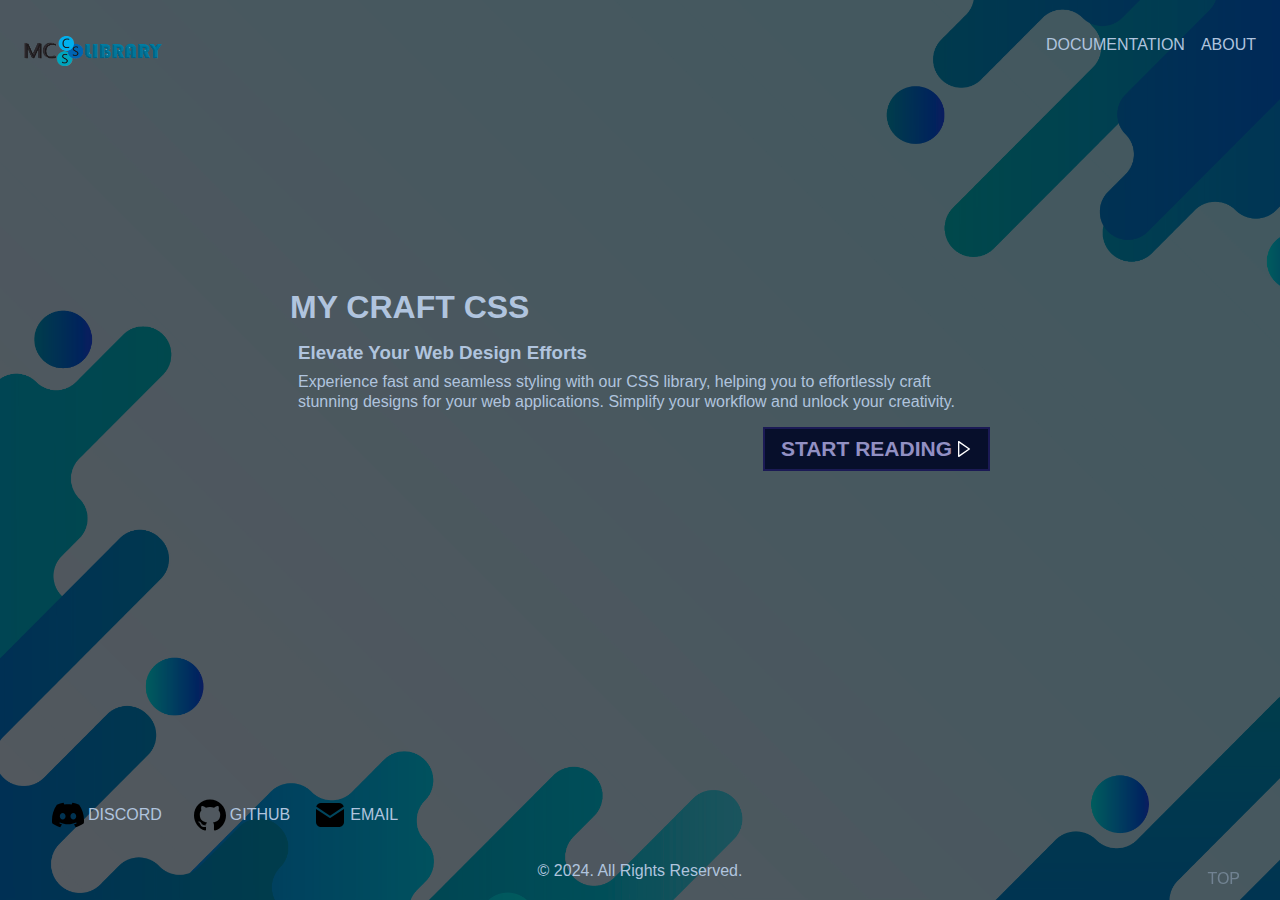
<file: index.html>
<!DOCTYPE html>
<html lang="en">
  <head>
    <meta charset="UTF-8" />
    <meta name="viewport" content="width=device-width, initial-scale=1.0" />
    <title>MC CSS LIBRARY</title>
    <link rel="stylesheet" href="./css/mcstyle.css" />
    <link rel="stylesheet" href="./css/style.css" />
    <link rel="stylesheet" href="./css/icons.css" />
  </head>
  <body>
    <a href="#" class="fixed bottom-10 right-40 opacity-40">TOP</a>
    <div id="root" class="d-flex flex-col justify-between align-center home">
      <header class="p-16 pt-36 w-100 d-flex d-block-s justify-between">
        <a href="." class="px-8 pb"><i class="icon home-logo"></i></a>
        <nav>
          <ul class="d-flex">
            <li><a href="./documentation" class="px-8 pb">DOCUMENTATION</a></li>
            <li><a href="./about" class="px-8 pb">ABOUT</a></li>
          </ul>
        </nav>
      </header>

      <section class="py-4 px-32 d-flex flex-col align-end min-h-300">
        <header class="mb-16">
          <h1 class="py-16">MY CRAFT CSS</h1>
          <h3 class="px-8 pb-8">Elevate Your Web Design Efforts</h3>
          <p class="px-8 max-w-700">
            Experience fast and seamless styling with our CSS library,
            helping you to effortlessly craft stunning designs for your web
            applications. Simplify your workflow and unlock your creativity.
          </p>
        </header>
        <main>
          <a href="./documentation" class="button-l primary px-16 hover border"
            >START READING <i class="icon play white s-icon"></i
          ></a>
        </main>
      </section>
      <footer class="p-20 w-100">
        <ul class="d-in-block-m d-flex px-8 py-20">
          <li class="pl-16 pb-8 align-center">
            <a href="https://discord.gg/8xWmfqwY" class="px-8"
              ><i class="icon discord m-icon"></i>DISCORD</a
            >
          </li>
          <li class="pl-16 pb-8">
            <a href="https://github.com/sabirama/mycss-library" class="px-8"
              ><i class="icon github m-icon"></i> GITHUB</a
            >
          </li>
          <li class="pl-16 pb-8">
            <a href="mailto:markcondes21@gmail.com"
              ><i class="icon mail m-icon"></i>EMAIL</a
            >
          </li>
        </ul>
        <p class="text-center">&copy; 2024. All Rights Reserved.</p>
      </footer>
    </div>
  </body>
</html>
</file>
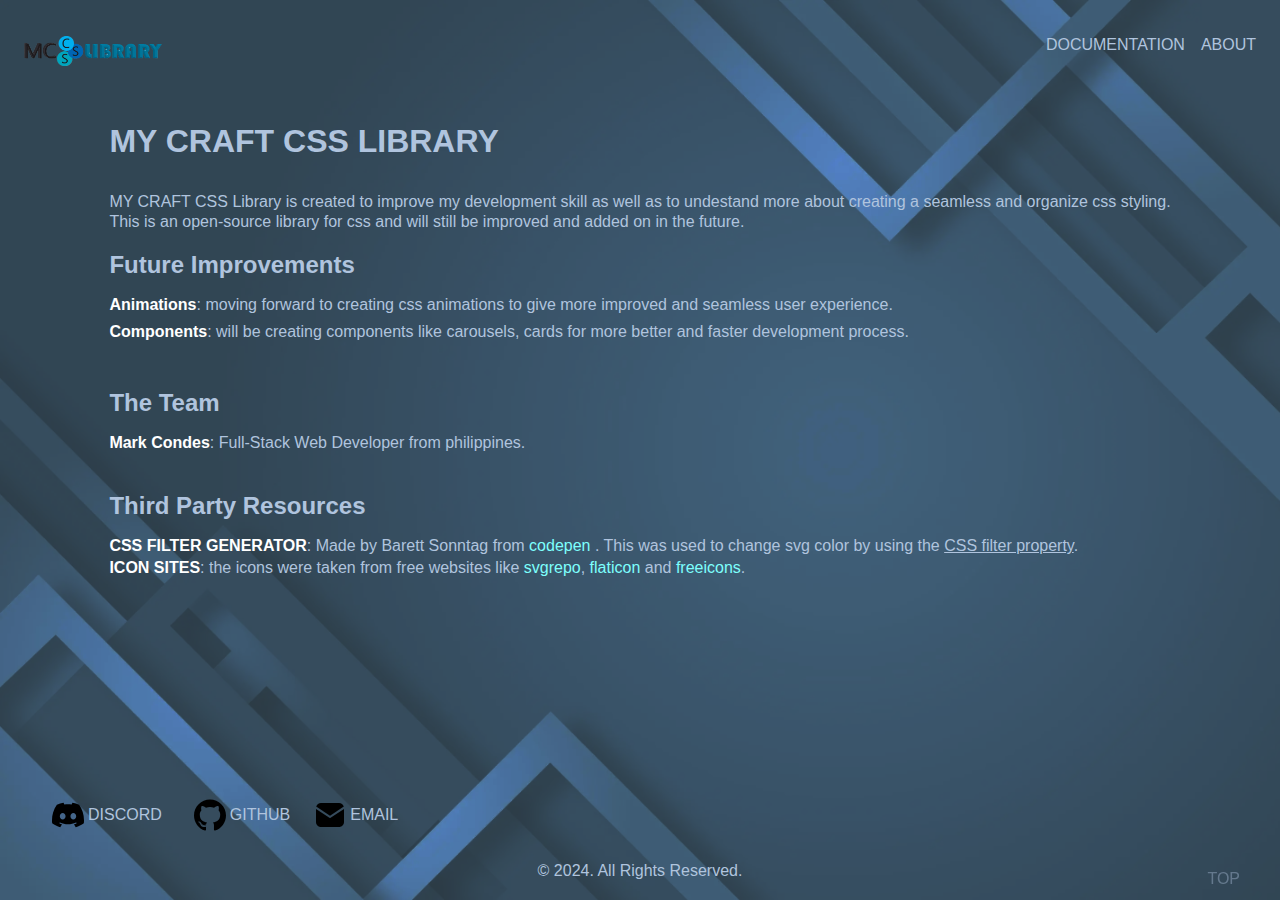
<file: about/index.html>
<!DOCTYPE html>
<html lang="en">
  <head>
    <meta charset="UTF-8" />
    <meta name="viewport" content="width=device-width, initial-scale=1.0" />
    <title>MC CSS LIBRARY | About</title>
    <link rel="stylesheet" href="../css/style.css" />
    <link rel="stylesheet" href="../css/mcstyle.css" />
    <link rel="stylesheet" href="../css/icons.css" />
  </head>
  <body>
    <a href="#" class="fixed bottom-10 right-40 opacity-40">TOP</a>
    <div id="root" class="d-flex flex-col justify-between align-center about">
      <header class="p-16 pt-36 w-100 d-flex d-block-s justify-between">
        <a href="../" class="px-8 pb"><i class="icon home-logo"></i></a>
        <nav>
          <ul class="d-flex">
            <li>
              <a href="../documentation" class="px-8 pb">DOCUMENTATION</a>
            </li>
            <li><a href="./" class="px-8 pb">ABOUT</a></li>
          </ul>
        </nav>
      </header>
      <main class="min-h-600">
        <header>
          <h1 class="pb-32">MY CRAFT CSS LIBRARY</h1>
          <p>
            MY CRAFT CSS Library is created to improve my development skill as
            well as to undestand more about creating a seamless and organize css
            styling.
          </p>
          <p>
            This is an open-source library for css and will still be improved
            and added on in the future.
          </p>
        </header>
        <main class="mt-20px">
          <div class="py-20">
            <h2 class="pb-16">Future Improvements</h2>
            <p class="pb-8"><b>Animations</b>: moving forward to creating css animations to give more improved and seamless user experience.</p>
            <p class="pb-8"><b>Components</b>: will be creating components like carousels, cards for more better and faster development process.</p>
          </div>

          <div class="py-20">
            <h2 class="pb-16">The Team</h2>
            <p><b>Mark Condes</b>: Full-Stack Web Developer from philippines.</p>
          </div>

          <div class="py-20">
            <h2 class="pb-16">Third Party Resources</h2>
            <p><b>CSS FILTER GENERATOR</b>: Made by Barett Sonntag from 
              <span>
                <a href="https://codepen.io/sosuke/pen/Pjoqqp" class="d-in-flex link">codepen</a>
              </span>. This was used to change svg color by using the <u>CSS filter property</u>.
            </p>
            <p><b>ICON SITES</b>: the icons were taken from free websites like
              <a href="https://www.svgrepo.com" class="d-in-flex link">svgrepo</a>,
              <a href="https://www.flaticon.com" class="d-in-flex link">flaticon</a> and
              <a href="https://freeicons.io" class="d-in-flex link">freeicons</a>.
            </p>
          </div>

        </main>
      </main>
      <footer class="p-20 w-100">
        <ul class="d-in-block-m d-flex px-8 py-20">
          <li class="pl-16 pb-8 align-center">
            <a href="https://discord.gg/8xWmfqwY" class="px-8"
              ><i class="icon discord m-icon"></i>DISCORD</a
            >
          </li>
          <li class="pl-16 pb-8">
            <a href="https://github.com/sabirama/mycss-library" class="px-8"
              ><i class="icon github m-icon"></i> GITHUB</a
            >
          </li>
          <li class="pl-16 pb-8">
            <a href="mailto:markcondes21@gmail.com"><i class="icon mail m-icon"></i>EMAIL</a>
           </li>
        </ul>
        <p class="text-center">&copy; 2024. All Rights Reserved.</p>
      </footer>
    </div>
  </body>
</html>
</file>
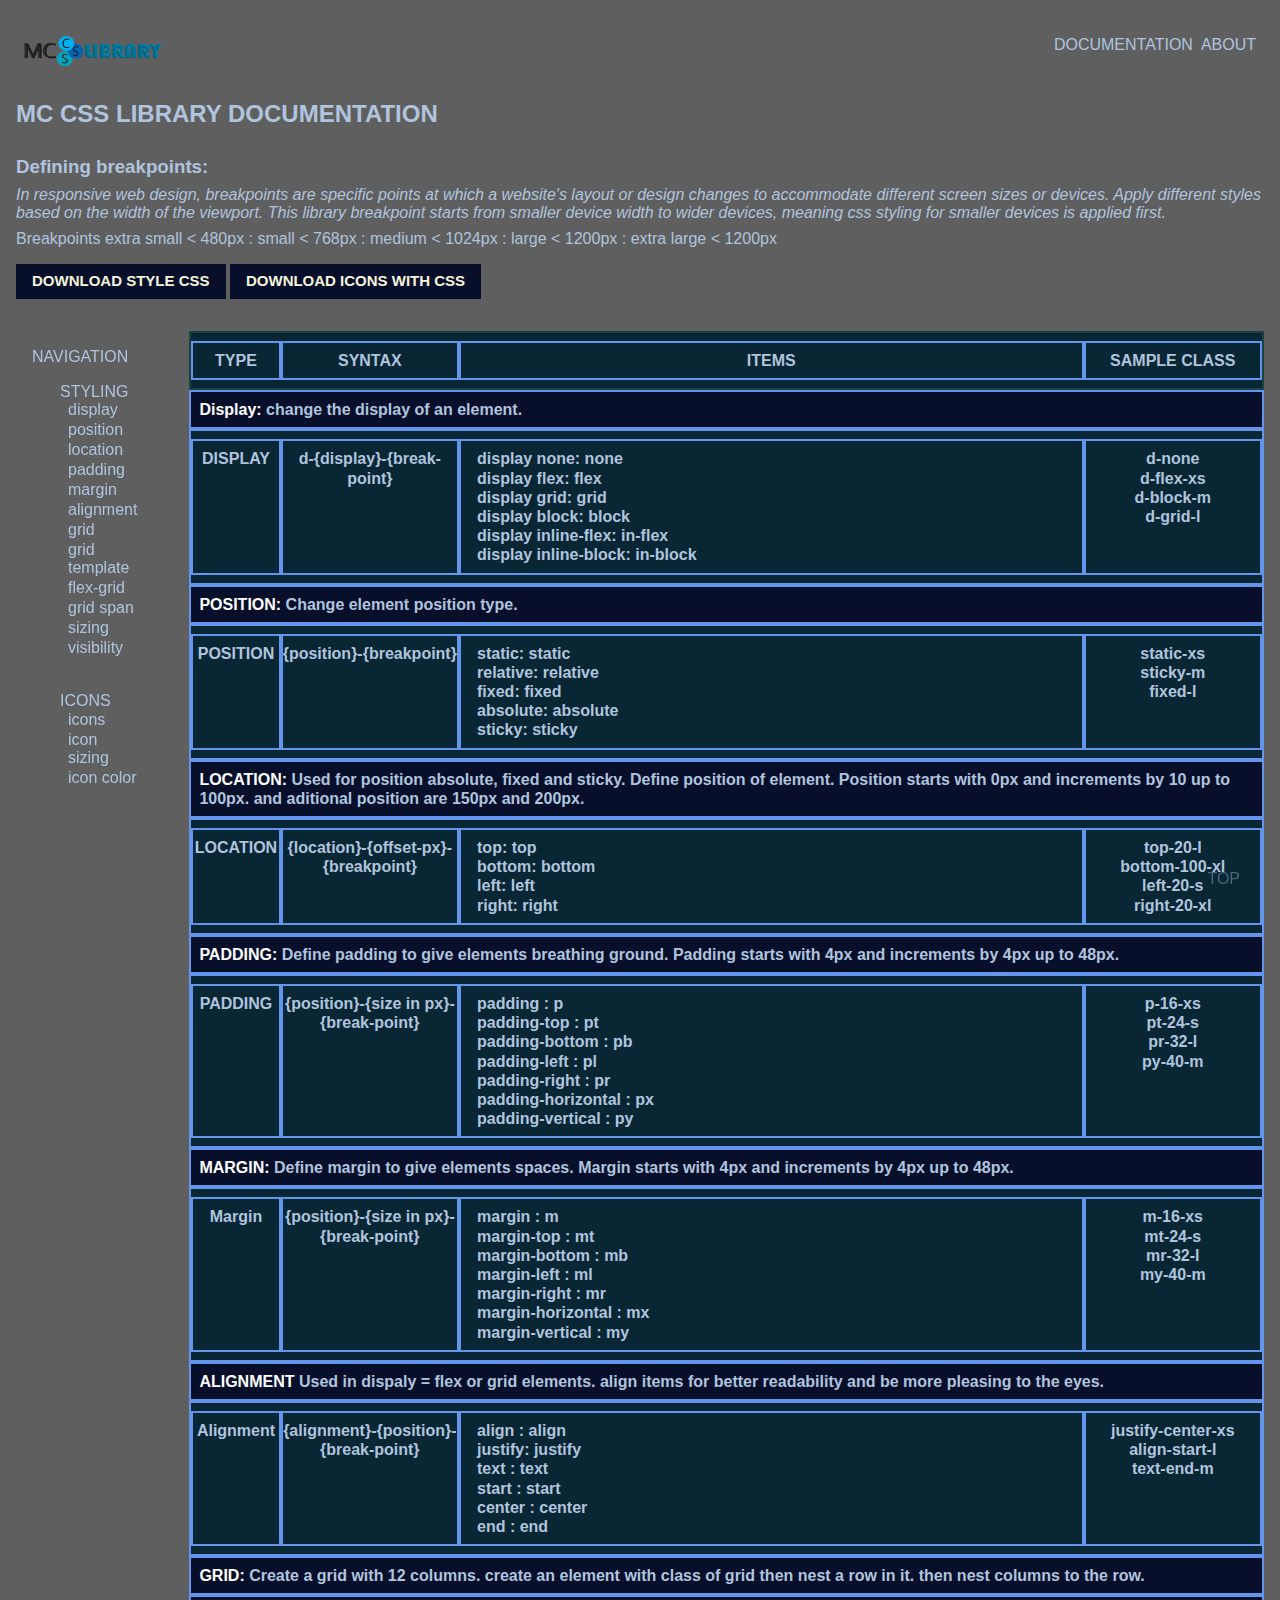
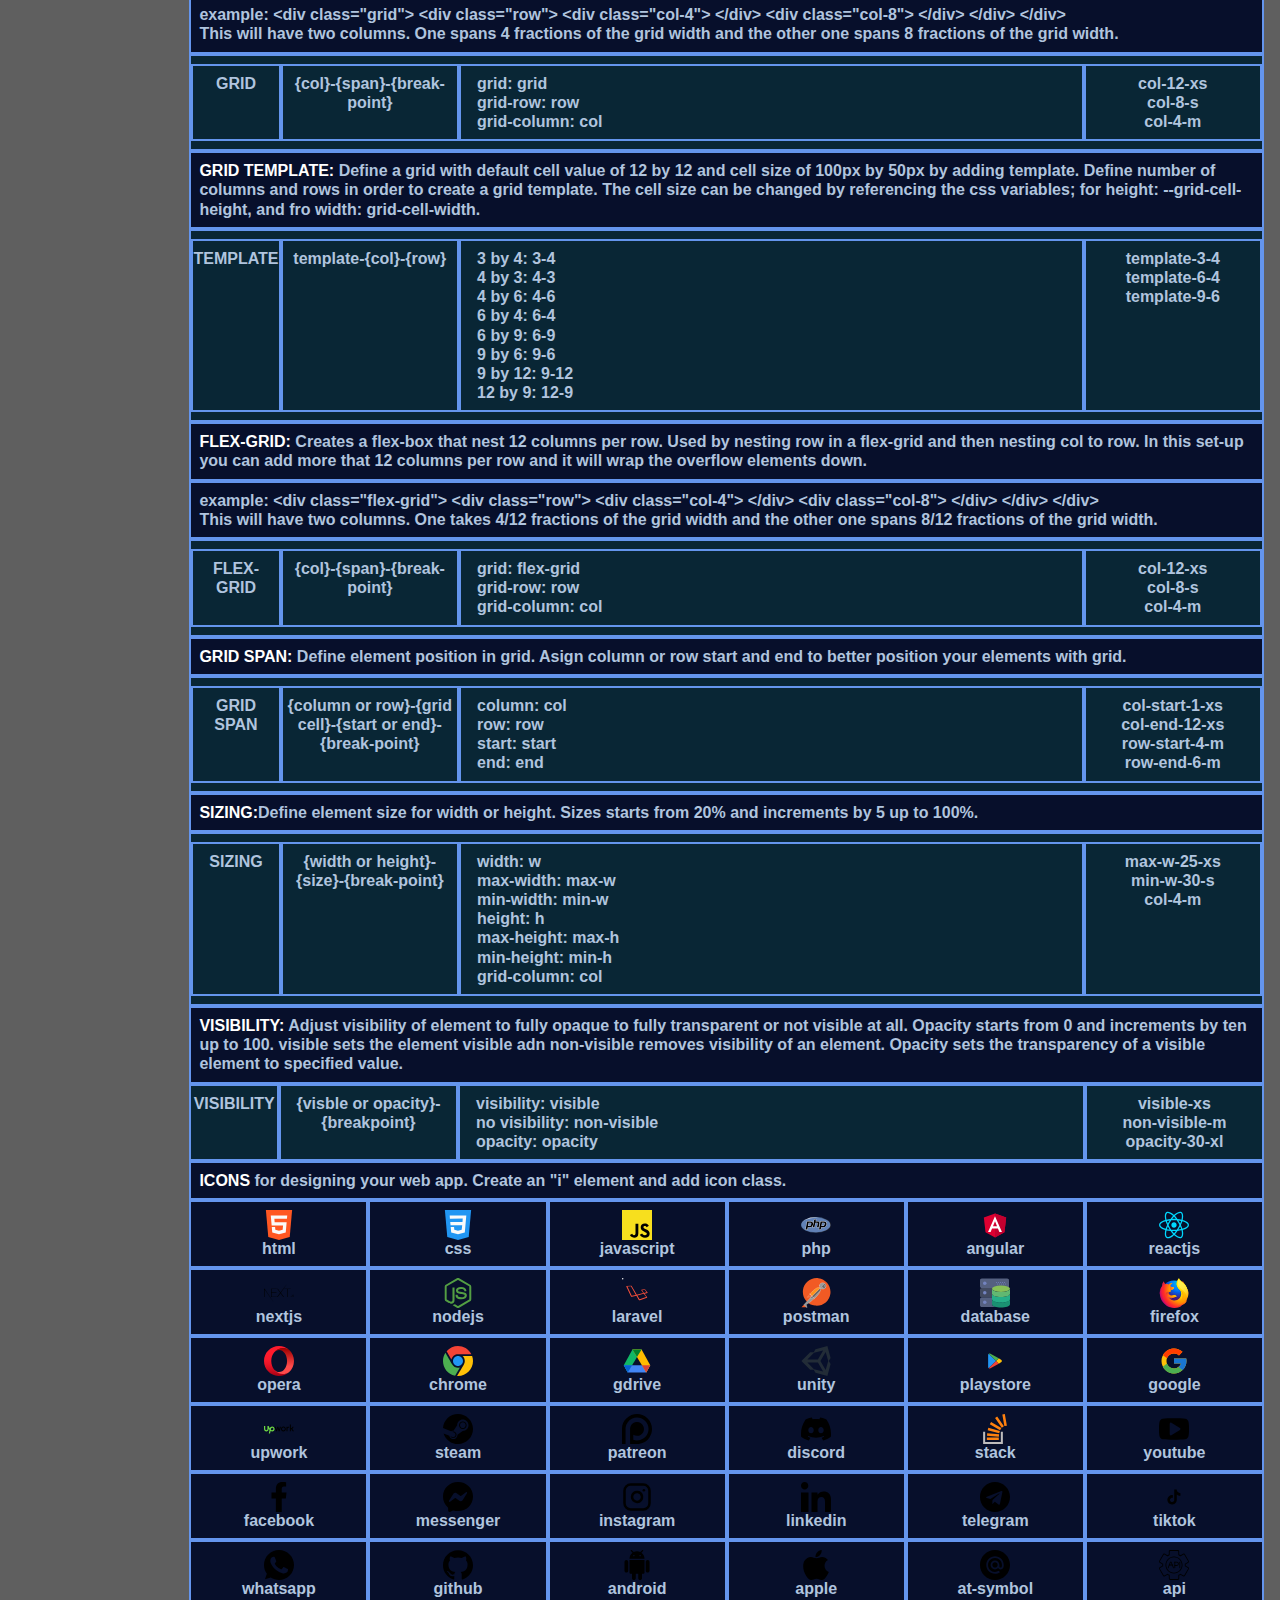
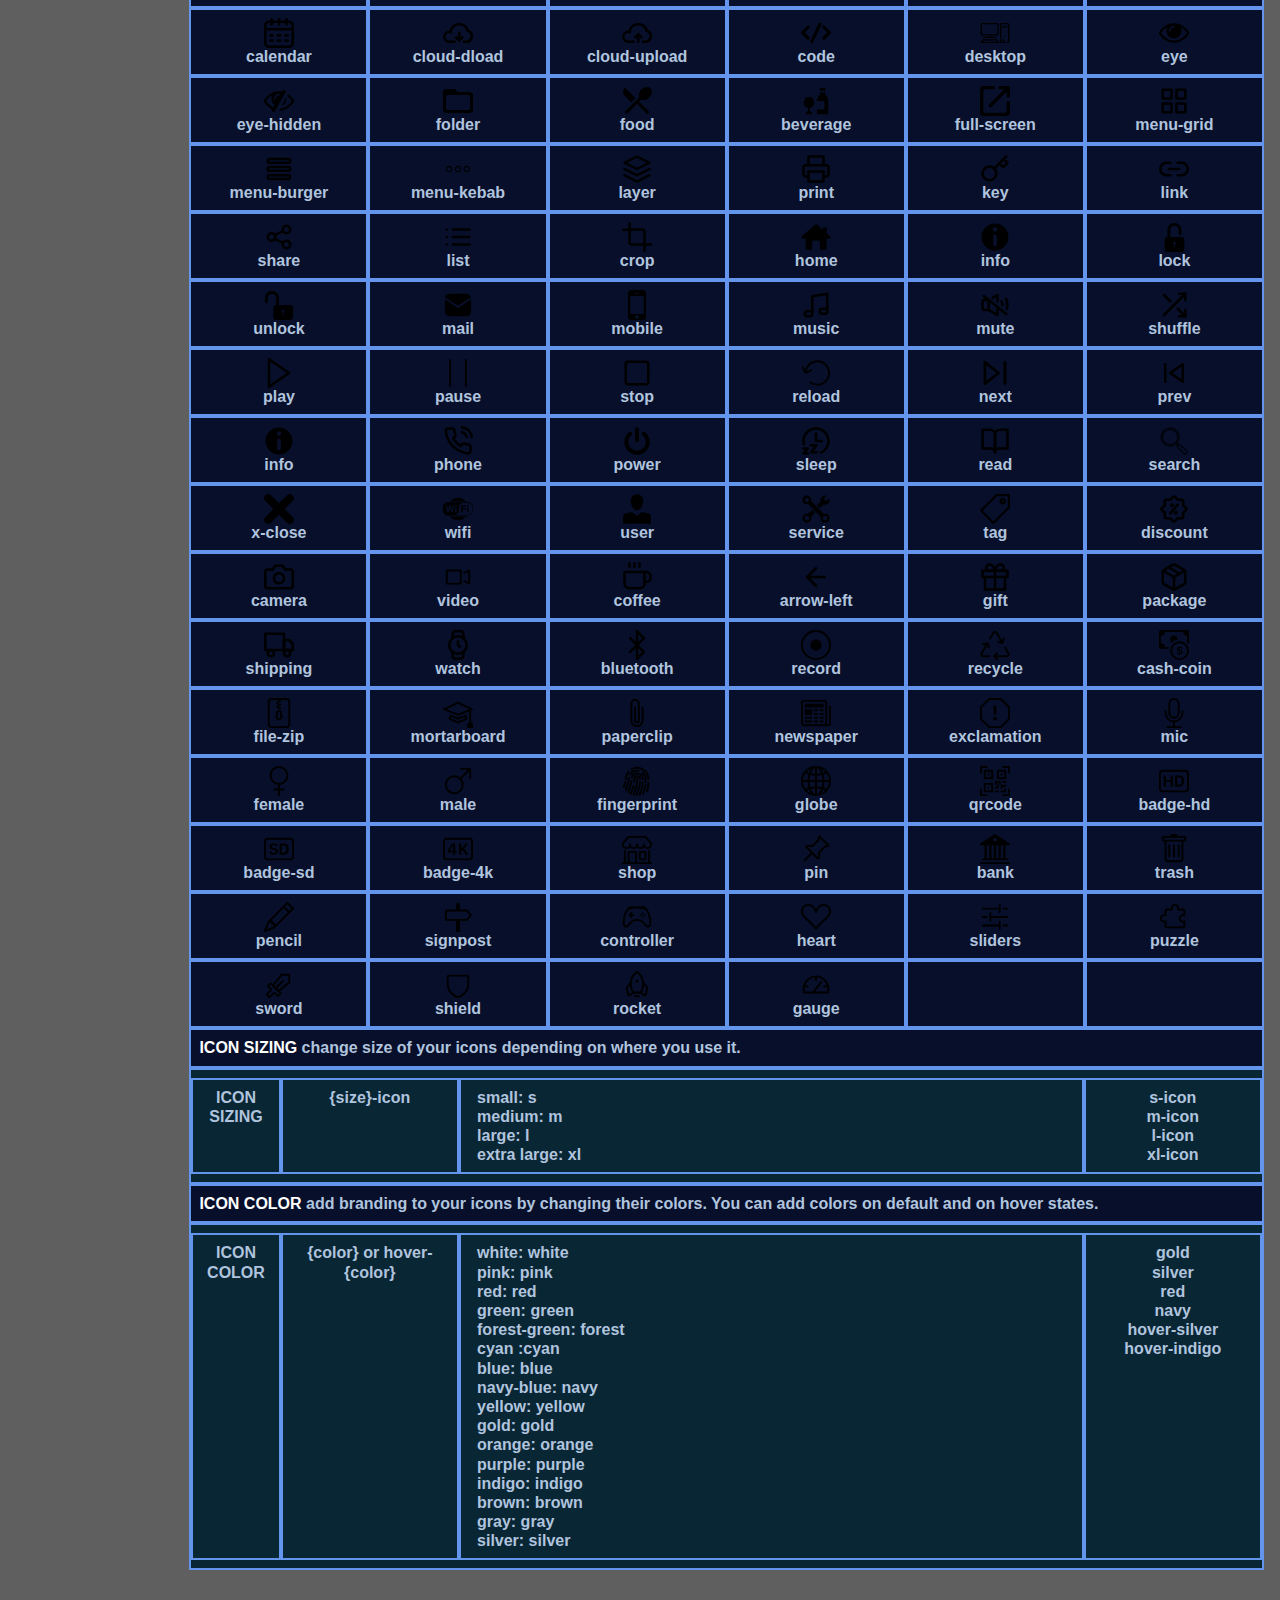
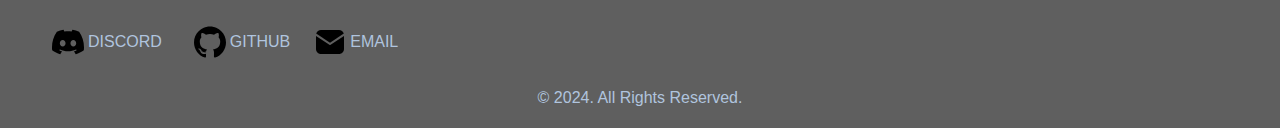
<file: documentation/index.html>
<!DOCTYPE html>
<html lang="en">
  <head>
    <meta charset="UTF-8" />
    <meta name="viewport" content="width=device-width, initial-scale=1.0" />
    <title>MC CSS LIBRARY | DOCUMENTATION</title>
    <link rel="stylesheet" href="../css/style.css" />
    <link rel="stylesheet" href="../css/mcstyle.css" />
    <link rel="stylesheet" href="../css/icons.css" />
  </head>
  <body>
    <a href="#" class="fixed bottom-10 right-40 opacity-40" id="to-top">TOP</a>
    <div id="root" class="d-flex flex-col justify-center">
      <header class="p-16 pt-36 w-100 d-flex d-block-s justify-between">
        <a href="../" class="px-8"><i class="icon home-logo"></i></a>
        <nav>
          <ul class="d-flex">
            <li><a href="./">DOCUMENTATION</a></li>
            <li><a href="../about" class="px-8 pb">ABOUT</a></li>
          </ul>
        </nav>
      </header>
     <main>
      <section class="d-flex w-100 m-auto p-16 flex-col">
        <header class="pb-8">
          <h2 class="pb-28">MC CSS LIBRARY DOCUMENTATION</h2>
          <h3 class="pb-8">Defining breakpoints:</h3>
          <i>
            In responsive web design, breakpoints are specific points at which a
            website's layout or design changes to accommodate different screen
            sizes or devices. Apply different styles based on the width of the
            viewport. This library breakpoint starts from smaller device width
            to wider devices, meaning css styling for smaller devices is applied
            first.
          </i>
        </header>
        <main>
          <div>
            <span>Breakpoints</span>
            <span>extra small &lt; 480px</span> :
            <span>small &lt; 768px</span> : <span>medium &lt; 1024px</span> :
            <span>large &lt; 1200px</span> :
            <span>extra large &lt; 1200px</span>
          </div>
          <div>
            <button class="mt-16 button-m primary">
              <a href="../css/mcstyle.css" download>DOWNLOAD STYLE CSS</a>
            </button>
            <button class="mt-16 button-m primary">
              <a href="../downloadables/icons.zip" download
                >DOWNLOAD ICONS WITH CSS</a
              >
            </button>
          </div>
        </main>
      </section>

      <section class="p-16 justify-end d-flex relative">
        <!-- aside nav -->
        <aside class="w-10 docu-nav">
          <div class="sticky top-10 p-16">
            <header><p>NAVIGATION</p></header>
            <!-- style nav -->
            <ul class="px-20 py-16">
              <p class="px-8">STYLING</p>
              <li class="px-16">
                <a href="#display">display</a>
              </li>
              <li class="px-16">
                <a href="#position">position</a>
              </li>
              <li class="px-16">
                <a href="#location">location</a>
              </li>
              <li class="px-16">
                <a href="#padding">padding</a>
              </li>
              <li class="px-16">
                <a href="#margin">margin</a>
              </li>
              <li class="px-16">
                <a href="#alignment">alignment</a>
              </li>
              <li class="px-16">
                <a href="#grid">grid</a>
              </li>
              <li class="px-16">
                <a href="#grid-template">grid template</a>
              </li>
              <li class="px-16">
                <a href="#flex-grid">flex-grid</a>
              </li>
              <li class="px-16">
                <a href="#grid-span">grid span</a>
              </li>
              <li class="px-16">
                <a href="#sizing">sizing</a>
              </li>
              <li class="px-16">
                <a href="#visibility">visibility</a>
              </li>
            </ul>
            <!-- icon nav -->
            <ul class="px-20 py-16">
              <p class="px-8">ICONS</p>
              <li class="px-16">
                <a href="#icons">icons</a>
              </li>
              <li class="px-16">
                <a href="#icon-sizing">icon sizing</a>
              </li>
              <li class="px-16">
                <a href="#icon-color">icon color</a>
              </li>
            </ul>
          </div>
        </aside>

        <div class="flex-grid w-100 secondary">
          <div class="row sticky top-0 border secondary">
            <p class="col-1 col-2-s text-center border">TYPE</p>
            <p class="col-2 col-3-s text-center border">SYNTAX</p>
            <p class="col-7 col-4-s text-center border">ITEMS</p>
            <p class="col-2 col-3-s text-center border">SAMPLE CLASS</p>
          </div>
          <!-- display -->
          <div class="row primary" id="display">
            <p class="col border px-8">
              <b>Display:</b> change the display of an element.
            </p>
          </div>
          <div class="row border">
            <p class="col-1 col-2-s text-center border">DISPLAY</p>
            <p class="col-2 col-3-s text-center border">
              d-{display}-{break-point}
            </p>
            <div class="col-7 col-4-s px-16 flex flex-wrap border">
              <p>display none: none</p>
              <p>display flex: flex</p>
              <p>display grid: grid</p>
              <p>display block: block</p>
              <p>display inline-flex: in-flex</p>
              <p>display inline-block: in-block</p>
            </div>
            <div class="col-2 col-3-s text-center border">
              <p>d-none</p>
              <p>d-flex-xs</p>
              <p>d-block-m</p>
              <p>d-grid-l</p>
            </div>
          </div>
          <!-- position -->
          <div class="row primary" id="position">
            <p class="col border px-8">
              <b>POSITION:</b> Change element position type.
            </p>
          </div>
          <div class="row border">
            <p class="col-1 col-2-s text-center border">POSITION</p>
            <p class="col-2 col-3-s text-center border">
              {position}-{breakpoint}
            </p>
            <div class="col-7 col-4-s px-16 flex flex-wrap border">
              <p>static: static</p>
              <p>relative: relative</p>
              <p>fixed: fixed</p>
              <p>absolute: absolute</p>
              <p>sticky: sticky</p>
            </div>
            <div class="col-2 col-3-s text-center border">
              <p>static-xs</p>
              <p>sticky-m</p>
              <p>fixed-l</p>
            </div>
          </div>
          <!-- location -->
          <div class="row primary" id="location">
            <p class="col border px-8">
              <b>LOCATION:</b> Used for position absolute, fixed and sticky.
              Define position of element. Position starts with 0px and
              increments by 10 up to 100px. and aditional position are 150px and
              200px.
            </p>
          </div>
          <div class="row border">
            <p class="col-1 col-2-s text-center border">LOCATION</p>
            <p class="col-2 col-3-s text-center border">
              {location}-{offset-px}-{breakpoint}
            </p>
            <div class="col-7 col-4-s px-16 flex flex-wrap border">
              <p>top: top</p>
              <p>bottom: bottom</p>
              <p>left: left</p>
              <p>right: right</p>
            </div>
            <div class="col-2 col-3-s text-center border">
              <p>top-20-l</p>
              <p>bottom-100-xl</p>
              <p>left-20-s</p>
              <p>right-20-xl</p>
            </div>
          </div>
          <!-- padding -->
          <div class="row primary" id="padding">
            <p class="col border px-8">
              <b>PADDING:</b> Define padding to give elements breathing ground.
              Padding starts with 4px and increments by 4px up to 48px.
            </p>
          </div>
          <div class="row border">
            <p class="col-1 col-2-s text-center border">PADDING</p>
            <p class="col-2 col-3-s text-center border">
              {position}-{size in px}-{break-point}
            </p>
            <div class="col-7 col-4-s px-16 flex flex-wrap border">
              <p>padding : p</p>
              <p>padding-top : pt</p>
              <p>padding-bottom : pb</p>
              <p>padding-left : pl</p>
              <p>padding-right : pr</p>
              <p>padding-horizontal : px</p>
              <p>padding-vertical : py</p>
            </div>
            <div class="col-2 col-3-s text-center border">
              <p>p-16-xs</p>
              <p>pt-24-s</p>
              <p>pr-32-l</p>
              <p>py-40-m</p>
            </div>
          </div>
          <!-- margin -->
          <div class="row primary" id="margin">
            <p class="col border px-8">
              <b>MARGIN:</b> Define margin to give elements spaces. Margin
              starts with 4px and increments by 4px up to 48px.
            </p>
          </div>
          <div class="row border">
            <p class="col-1 col-2-s text-center border">Margin</p>
            <p class="col-2 col-3-s text-center border">
              {position}-{size in px}-{break-point}
            </p>
            <div class="col-7 col-4-s px-16 flex flex-wrap border">
              <p>margin : m</p>
              <p>margin-top : mt</p>
              <p>margin-bottom : mb</p>
              <p>margin-left : ml</p>
              <p>margin-right : mr</p>
              <p>margin-horizontal : mx</p>
              <p>margin-vertical : my</p>
            </div>
            <div class="col-2 col-3-s text-center border">
              <p>m-16-xs</p>
              <p>mt-24-s</p>
              <p>mr-32-l</p>
              <p>my-40-m</p>
            </div>
          </div>
          <!-- alignment -->
          <div class="row primary" id="alignment">
            <p class="col border px-8">
              <b>ALIGNMENT</b> Used in dispaly = flex or grid elements. align
              items for better readability and be more pleasing to the eyes.
            </p>
          </div>
          <div class="row border">
            <p class="col-1 col-2-s text-center border">Alignment</p>
            <p class="col-2 col-3-s text-center border">
              {alignment}-{position}-{break-point}
            </p>
            <div class="col-7 col-4-s px-16 flex flex-wrap border">
              <p>align : align</p>
              <p>justify: justify</p>
              <p>text : text</p>
              <p>start : start</p>
              <p>center : center</p>
              <p>end : end</p>
            </div>
            <div class="col-2 col-3-s text-center border">
              <p>justify-center-xs</p>
              <p>align-start-l</p>
              <p>text-end-m</p>
            </div>
          </div>
          <!-- grid -->
          <div class="row primary" id="grid">
            <p class="col border px-8">
              <b>GRID:</b> Create a grid with 12 columns. create an element with
              class of grid then nest a row in it. then nest columns to the row.
            </p>
            <p class="col border px-8">
              example: &lt;div class="grid"&gt; &lt;div class="row"&gt; &lt;div
              class="col-4"&gt; &lt;/div&gt; &lt;div class="col-8"&gt;
              &lt;/div&gt; &lt;/div&gt; &lt;/div&gt;
              <br />
              This will have two columns. One spans 4 fractions of the grid
              width and the other one spans 8 fractions of the grid width.
            </p>
          </div>
          <div class="row border">
            <p class="col-1 col-2-s text-center border">GRID</p>
            <p class="col-2 col-3-s text-center border">
              {col}-{span}-{break-point}
            </p>
            <div class="col-7 col-4-s px-16 flex flex-wrap border">
              <p>grid: grid</p>
              <p>grid-row: row</p>
              <p>grid-column: col</p>
            </div>
            <div class="col-2 col-3-s text-center border">
              <p>col-12-xs</p>
              <p>col-8-s</p>
              <p>col-4-m</p>
            </div>
          </div>
          <!-- grid templating -->
          <div class="row primary" id="grid-template">
            <p class="col border px-8">
              <b>GRID TEMPLATE:</b> Define a grid with default cell value of 12
              by 12 and cell size of 100px by 50px by adding template. Define
              number of columns and rows in order to create a grid template. The
              cell size can be changed by referencing the css variables; for
              height: --grid-cell-height, and fro width: grid-cell-width.
            </p>
          </div>
          <div class="row border">
            <p class="col-1 col-2-s text-center border">TEMPLATE</p>
            <p class="col-2 col-3-s text-center border">template-{col}-{row}</p>
            <div class="col-7 col-4-s px-16 flex flex-wrap border">
              <p>3 by 4: 3-4</p>
              <p>4 by 3: 4-3</p>
              <p>4 by 6: 4-6</p>
              <p>6 by 4: 6-4</p>
              <p>6 by 9: 6-9</p>
              <p>9 by 6: 9-6</p>
              <p>9 by 12: 9-12</p>
              <p>12 by 9: 12-9</p>
            </div>
            <div class="col-2 col-3-s text-center border">
              <p>template-3-4</p>
              <p>template-6-4</p>
              <p>template-9-6</p>
            </div>
          </div>
          <!-- flex-grid -->
          <div class="row primary" id="flex-grid">
            <p class="col border px-8">
              <b>FLEX-GRID:</b> Creates a flex-box that nest 12 columns per row.
              Used by nesting row in a flex-grid and then nesting col to row. In
              this set-up you can add more that 12 columns per row and it will
              wrap the overflow elements down.
            </p>
            <p class="col border px-8">
              example: &lt;div class="flex-grid"&gt; &lt;div class="row"&gt;
              &lt;div class="col-4"&gt; &lt;/div&gt; &lt;div class="col-8"&gt;
              &lt;/div&gt; &lt;/div&gt; &lt;/div&gt;
              <br />
              This will have two columns. One takes 4/12 fractions of the grid
              width and the other one spans 8/12 fractions of the grid width.
            </p>
          </div>
          <div class="row border">
            <p class="col-1 col-2-s text-center border">FLEX-GRID</p>
            <p class="col-2 col-3-s text-center border">
              {col}-{span}-{break-point}
            </p>
            <div class="col-7 col-4-s px-16 flex flex-wrap border">
              <p>grid: flex-grid</p>
              <p>grid-row: row</p>
              <p>grid-column: col</p>
            </div>
            <div class="col-2 col-3-s text-center border">
              <p>col-12-xs</p>
              <p>col-8-s</p>
              <p>col-4-m</p>
            </div>
          </div>
          <!-- grid span-->
          <div class="row primary" id="grid-span">
            <p class="col border px-8">
              <b>GRID SPAN:</b> Define element position in grid. Asign column or
              row start and end to better position your elements with grid.
            </p>
          </div>
          <div class="row border">
            <p class="col-1 col-2-s text-center border">GRID SPAN</p>
            <p class="col-2 col-3-s text-center border">
              {column or row}-{grid cell}-{start or end}-{break-point}
            </p>
            <div class="col-7 col-4-s px-16 flex flex-wrap border">
              <p>column: col</p>
              <p>row: row</p>
              <p>start: start</p>
              <p>end: end</p>
            </div>
            <div class="col-2 col-3-s text-center border">
              <p>col-start-1-xs</p>
              <p>col-end-12-xs</p>
              <p>row-start-4-m</p>
              <p>row-end-6-m</p>
            </div>
          </div>
          <!-- sizing -->
          <div class="row primary" id="sizing">
            <p class="col border px-8">
              <b>SIZING:</b>Define element size for width or height. Sizes
              starts from 20% and increments by 5 up to 100%.
            </p>
          </div>
          <div class="row border">
            <p class="col-1 col-2-s text-center border">SIZING</p>
            <p class="col-2 col-3-s text-center border">
              {width or height}-{size}-{break-point}
            </p>
            <div class="col-7 col-4-s px-16 flex flex-wrap border">
              <p>width: w</p>
              <p>max-width: max-w</p>
              <p>min-width: min-w</p>
              <p>height: h</p>
              <p>max-height: max-h</p>
              <p>min-height: min-h</p>
              <p>grid-column: col</p>
            </div>
            <div class="col-2 col-3-s text-center border">
              <p>max-w-25-xs</p>
              <p>min-w-30-s</p>
              <p>col-4-m</p>
            </div>
          </div>
          <!-- visibility -->
          <div class="row primary" id="visibility">
            <p class="col border px-8">
              <b>VISIBILITY:</b> Adjust visibility of element to fully opaque to
              fully transparent or not visible at all. Opacity starts from 0 and
              increments by ten up to 100. visible sets the element visible adn
              non-visible removes visibility of an element. Opacity sets the
              transparency of a visible element to specified value.
            </p>
          </div>
          <div class="row secondary">
            <p class="col-1 col-2-s text-center border">VISIBILITY</p>
            <p class="col-2 col-3-s text-center border">
              {visble or opacity}-{breakpoint}
            </p>
            <div class="col-7 col-4-s px-16 flex flex-wrap border">
              <p>visibility: visible</p>
              <p>no visibility: non-visible</p>
              <p>opacity: opacity</p>
            </div>
            <div class="col-2 col-3-s text-center border">
              <p>visible-xs</p>
              <p>non-visible-m</p>
              <p>opacity-30-xl</p>
            </div>
          </div>
          <!-- icons -->
          <div class="row primary" id="icons">
            <p class="col border px-8">
              <b>ICONS</b> for designing your web app. Create an "i" element and add icon class.
            </p>
          </div>
          <div class="row primary">
            <span
              class="col-4-xs col-3-m col-2 d-flex flex-col align-center border"
            >
              <i class="icon html"></i>
              html
            </span>
            <span
              class="col-4-xs col-3-m col-2 d-flex flex-col align-center border"
            >
              <i class="icon css"></i>
              css
            </span>
            <span
              class="col-4-xs col-3-m col-2 d-flex flex-col align-center border"
            >
              <i class="icon javascript"></i>
              javascript
            </span>
            <span
              class="col-4-xs col-3-m col-2 d-flex flex-col align-center border"
            >
              <i class="icon php"></i>
              php
            </span>
            <span
              class="col-4-xs col-3-m col-2 d-flex flex-col align-center border"
            >
              <i class="icon angular"></i>
              angular
            </span>
            <span
              class="col-4-xs col-3-m col-2 d-flex flex-col align-center border"
            >
              <i class="icon reactjs"></i>
              reactjs
            </span>
            <span
              class="col-4-xs col-3-m col-2 d-flex flex-col align-center border"
            >
              <i class="icon nextjs"></i>
              nextjs
            </span>
            <span
              class="col-4-xs col-3-m col-2 d-flex flex-col align-center border"
            >
              <i class="icon nodejs"></i>
              nodejs
            </span>
            <span
              class="col-4-xs col-3-m col-2 d-flex flex-col align-center border"
            >
              <i class="icon laravel"></i>
              laravel
            </span>
            <span
              class="col-4-xs col-3-m col-2 d-flex flex-col align-center border"
            >
              <i class="icon postman"></i>
              postman
            </span>
            <span
              class="col-4-xs col-3-m col-2 d-flex flex-col align-center border"
            >
              <i class="icon database"></i>
              database
            </span>
            <span
              class="col-4-xs col-3-m col-2 d-flex flex-col align-center border"
            >
              <i class="icon firefox"></i>
              firefox
            </span>
            <span
              class="col-4-xs col-3-m col-2 d-flex flex-col align-center border"
            >
              <i class="icon opera"></i>
              opera
            </span>
            <span
              class="col-4-xs col-3-m col-2 d-flex flex-col align-center border"
            >
              <i class="icon chrome"></i>
              chrome
            </span>
            <span
              class="col-4-xs col-3-m col-2 d-flex flex-col align-center border"
            >
              <i class="icon gdrive"></i>
              gdrive
            </span>
            <span
              class="col-4-xs col-3-m col-2 d-flex flex-col align-center border"
            >
              <i class="icon unity"></i>
              unity
            </span>
            <span
              class="col-4-xs col-3-m col-2 d-flex flex-col align-center border"
            >
              <i class="icon playstore"> </i>
              playstore
            </span>
            <span
              class="col-4-xs col-3-m col-2 d-flex flex-col align-center border"
            >
              <i class="icon google"></i>
              google
            </span>
            <span
              class="col-4-xs col-3-m col-2 d-flex flex-col align-center border"
            >
              <i class="icon upwork"></i>
              upwork
            </span>
            <span
              class="col-4-xs col-3-m col-2 d-flex flex-col align-center border"
            >
              <i class="icon steam"></i>
              steam
            </span>
            <span
              class="col-4-xs col-3-m col-2 d-flex flex-col align-center border"
            >
              <i class="icon patreon"></i>
              patreon
            </span>
            <span
              class="col-4-xs col-3-m col-2 d-flex flex-col align-center border"
            >
              <i class="icon discord"></i>
              discord
            </span>
            <span
              class="col-4-xs col-3-m col-2 d-flex flex-col align-center border"
            >
              <i class="icon stack"></i>
              stack
            </span>
            <span
              class="col-4-xs col-3-m col-2 d-flex flex-col align-center border"
            >
              <i class="icon youtube"></i>
              youtube
            </span>
            <span
              class="col-4-xs col-3-m col-2 d-flex flex-col align-center border"
            >
              <i class="icon facebook"></i>
              facebook
            </span>
            <span
              class="col-4-xs col-3-m col-2 d-flex flex-col align-center border"
            >
              <i class="icon messenger"></i>
              messenger
            </span>
            <span
              class="col-4-xs col-3-m col-2 d-flex flex-col align-center border"
            >
              <i class="icon instagram"></i>
              instagram
            </span>
            <span
              class="col-4-xs col-3-m col-2 d-flex flex-col align-center border"
            >
              <i class="icon linkedin"></i>
              linkedin
            </span>
            <span
              class="col-4-xs col-3-m col-2 d-flex flex-col align-center border"
            >
              <i class="icon telegram"></i>
              telegram
            </span>
            <span
              class="col-4-xs col-3-m col-2 d-flex flex-col align-center border"
            >
              <i class="icon tiktok"></i>
              tiktok
            </span>
            <span
              class="col-4-xs col-3-m col-2 d-flex flex-col align-center border"
            >
              <i class="icon whatsapp"></i>
              whatsapp
            </span>
            <span
              class="col-4-xs col-3-m col-2 d-flex flex-col align-center border"
            >
              <i class="icon github"></i>
              github
            </span>
            <span
              class="col-4-xs col-3-m col-2 d-flex flex-col align-center border"
            >
              <i class="icon android"></i>
              android
            </span>
            <span
              class="col-4-xs col-3-m col-2 d-flex flex-col align-center border"
            >
              <i class="icon apple"></i>
              apple
            </span>
            <span
              class="col-4-xs col-3-m col-2 d-flex flex-col align-center border"
            >
              <i class="icon at-symbol"></i>
              at-symbol
            </span>
            <span
              class="col-4-xs col-3-m col-2 d-flex flex-col align-center border"
            >
              <i class="icon api"></i>
              api
            </span>
            <span
              class="col-4-xs col-3-m col-2 d-flex flex-col align-center border"
            >
              <i class="icon calendar"></i>
              calendar
            </span>
            <span
              class="col-4-xs col-3-m col-2 d-flex flex-col align-center border"
            >
              <i class="icon cloud-dload"></i>
              cloud-dload
            </span>
            <span
              class="col-4-xs col-3-m col-2 d-flex flex-col align-center border"
            >
              <i class="icon cloud-upload"></i>
              cloud-upload
            </span>
            <span
              class="col-4-xs col-3-m col-2 d-flex flex-col align-center border"
            >
              <i class="icon code"></i>
              code
            </span>
            <span
              class="col-4-xs col-3-m col-2 d-flex flex-col align-center border"
            >
              <i class="icon desktop"></i>
              desktop
            </span>
            <span
              class="col-4-xs col-3-m col-2 d-flex flex-col align-center border"
            >
              <i class="icon eye"></i>
              eye
            </span>
            <span
              class="col-4-xs col-3-m col-2 d-flex flex-col align-center border"
            >
              <i class="icon eye-hidden"></i>
              eye-hidden
            </span>
            <span
              class="col-4-xs col-3-m col-2 d-flex flex-col align-center border"
            >
              <i class="icon folder"></i>
              folder
            </span>
            <span
              class="col-4-xs col-3-m col-2 d-flex flex-col align-center border"
            >
              <i class="icon food"></i>
              food
            </span>
            <span
              class="col-4-xs col-3-m col-2 d-flex flex-col align-center border"
            >
              <i class="icon beverage"></i>
              beverage
            </span>
            <span
              class="col-4-xs col-3-m col-2 d-flex flex-col align-center border"
            >
              <i class="icon full-screen"></i>
              full-screen
            </span>
            <span
              class="col-4-xs col-3-m col-2 d-flex flex-col align-center border"
            >
              <i class="icon menu-grid"></i>
              menu-grid
            </span>
            <span
              class="col-4-xs col-3-m col-2 d-flex flex-col align-center border"
            >
              <i class="icon menu-burger"></i>
              menu-burger
            </span>
            <span
              class="col-4-xs col-3-m col-2 d-flex flex-col align-center border"
            >
              <i class="icon menu-kebab"></i>
              menu-kebab
            </span>
            <span
              class="col-4-xs col-3-m col-2 d-flex flex-col align-center border"
            >
              <i class="icon layer"></i>
              layer
            </span>
            <span
              class="col-4-xs col-3-m col-2 d-flex flex-col align-center border"
            >
              <i class="icon print"></i>
              print
            </span>
            <span
              class="col-4-xs col-3-m col-2 d-flex flex-col align-center border"
            >
              <i class="icon key"></i>
              key
            </span>
            <span
              class="col-4-xs col-3-m col-2 d-flex flex-col align-center border"
            >
              <i class="icon link"></i>
              link
            </span>
            <span
              class="col-4-xs col-3-m col-2 d-flex flex-col align-center border"
            >
              <i class="icon share"></i>
              share
            </span>
            <span
              class="col-4-xs col-3-m col-2 d-flex flex-col align-center border"
            >
              <i class="icon list"></i>
              list
            </span>
            <span
              class="col-4-xs col-3-m col-2 d-flex flex-col align-center border"
            >
              <i class="icon crop"></i>
              crop
            </span>
            <span
              class="col-4-xs col-3-m col-2 d-flex flex-col align-center border"
            >
              <i class="icon home"></i>
              home
            </span>
            <span
              class="col-4-xs col-3-m col-2 d-flex flex-col align-center border"
            >
              <i class="icon info"></i>
              info
            </span>
            <span
              class="col-4-xs col-3-m col-2 d-flex flex-col align-center border"
            >
              <i class="icon lock"></i>
              lock
            </span>
            <span
              class="col-4-xs col-3-m col-2 d-flex flex-col align-center border"
            >
              <i class="icon unlock"></i>
              unlock
            </span>
            <span
              class="col-4-xs col-3-m col-2 d-flex flex-col align-center border"
            >
              <i class="icon mail"></i>
              mail
            </span>
            <span
              class="col-4-xs col-3-m col-2 d-flex flex-col align-center border"
            >
              <i class="icon mobile"></i>
              mobile
            </span>
            <span
              class="col-4-xs col-3-m col-2 d-flex flex-col align-center border"
            >
              <i class="icon music"></i>
              music
            </span>
            <span
              class="col-4-xs col-3-m col-2 d-flex flex-col align-center border"
            >
              <i class="icon mute"></i>
              mute
            </span>
            <span
              class="col-4-xs col-3-m col-2 d-flex flex-col align-center border"
            >
              <i class="icon shuffle"></i>
              shuffle
            </span>
            <span
              class="col-4-xs col-3-m col-2 d-flex flex-col align-center border"
            >
              <i class="icon play"></i>
              play
            </span>
            <span
              class="col-4-xs col-3-m col-2 d-flex flex-col align-center border"
            >
              <i class="icon pause"></i>
              pause
            </span>
            <span
              class="col-4-xs col-3-m col-2 d-flex flex-col align-center border"
            >
              <i class="icon stop"></i>
              stop
            </span>
            <span
              class="col-4-xs col-3-m col-2 d-flex flex-col align-center border"
            >
              <i class="icon reload"></i>
              reload
            </span>
            <span
              class="col-4-xs col-3-m col-2 d-flex flex-col align-center border"
            >
              <i class="icon next"></i>
              next
            </span>
            <span
              class="col-4-xs col-3-m col-2 d-flex flex-col align-center border"
            >
              <i class="icon prev"></i>
              prev
            </span>
            <span
              class="col-4-xs col-3-m col-2 d-flex flex-col align-center border"
            >
              <i class="icon info"></i>
              info
            </span>
            <span
              class="col-4-xs col-3-m col-2 d-flex flex-col align-center border"
            >
              <i class="icon phone"></i>
              phone
            </span>
            <span
              class="col-4-xs col-3-m col-2 d-flex flex-col align-center border"
            >
              <i class="icon power"></i>
              power
            </span>
            <span
              class="col-4-xs col-3-m col-2 d-flex flex-col align-center border"
            >
              <i class="icon sleep"></i>
              sleep
            </span>
            <span
              class="col-4-xs col-3-m col-2 d-flex flex-col align-center border"
            >
              <i class="icon read"></i>
              read
            </span>
            <span
              class="col-4-xs col-3-m col-2 d-flex flex-col align-center border"
            >
              <i class="icon search"></i>
              search
            </span>
            <span
              class="col-4-xs col-3-m col-2 d-flex flex-col align-center border"
            >
              <i class="icon x-close"></i>
              x-close
            </span>
            <span
              class="col-4-xs col-3-m col-2 d-flex flex-col align-center border"
            >
              <i class="icon wifi"></i>
              wifi
            </span>
            <span
              class="col-4-xs col-3-m col-2 d-flex flex-col align-center border"
            >
              <i class="icon user"></i>
              user
            </span>
            <span
              class="col-4-xs col-3-m col-2 d-flex flex-col align-center border"
            >
              <i class="icon service"></i>
              service
            </span>
            <span
              class="col-4-xs col-3-m col-2 d-flex flex-col align-center border"
            >
              <i class="icon tag"></i>
              tag
            </span>
            <span
              class="col-4-xs col-3-m col-2 d-flex flex-col align-center border"
            >
              <i class="icon discount"></i>
              discount
            </span>
            <span
              class="col-4-xs col-3-m col-2 d-flex flex-col align-center border"
            >
              <i class="icon camera"></i>
              camera
            </span>
            <span
              class="col-4-xs col-3-m col-2 d-flex flex-col align-center border"
            >
              <i class="icon video"></i>
              video
            </span>
            <span
              class="col-4-xs col-3-m col-2 d-flex flex-col align-center border"
            >
              <i class="icon coffee"></i>
              coffee
            </span>
            <span
              class="col-4-xs col-3-m col-2 d-flex flex-col align-center border"
            >
              <i class="icon arrow-left"></i>
              arrow-left
            </span>
            <span
              class="col-4-xs col-3-m col-2 d-flex flex-col align-center border"
            >
              <i class="icon gift"></i>
              gift
            </span>
            <span
              class="col-4-xs col-3-m col-2 d-flex flex-col align-center border"
            >
              <i class="icon package"></i>
              package
            </span>
            <span
              class="col-4-xs col-3-m col-2 d-flex flex-col align-center border"
            >
              <i class="icon shipping"></i>
              shipping
            </span>
            <span
              class="col-4-xs col-3-m col-2 d-flex flex-col align-center border"
            >
              <i class="icon watch"></i>
              watch
            </span>
            <span
              class="col-4-xs col-3-m col-2 d-flex flex-col align-center border"
            >
              <i class="icon bluetooth"></i>
              bluetooth
            </span>
            <span
              class="col-4-xs col-3-m col-2 d-flex flex-col align-center border"
            >
              <i class="icon record"></i>
              record
            </span>
            <span
              class="col-4-xs col-3-m col-2 d-flex flex-col align-center border"
            >
              <i class="icon recycle"></i>
              recycle
            </span>
            <span
              class="col-4-xs col-3-m col-2 d-flex flex-col align-center border"
            >
              <i class="icon cash-coin"></i>
              cash-coin
            </span>
            <span
              class="col-4-xs col-3-m col-2 d-flex flex-col align-center border"
            >
              <i class="icon file-zip"></i>
              file-zip
            </span>
            <span
              class="col-4-xs col-3-m col-2 d-flex flex-col align-center border"
            >
              <i class="icon mortarboard"></i>
              mortarboard
            </span>
            <span
              class="col-4-xs col-3-m col-2 d-flex flex-col align-center border"
            >
              <i class="icon paperclip"></i>
              paperclip
            </span>
            <span
              class="col-4-xs col-3-m col-2 d-flex flex-col align-center border"
            >
              <i class="icon newspaper"></i>
              newspaper
            </span>
            <span
              class="col-4-xs col-3-m col-2 d-flex flex-col align-center border"
            >
              <i class="icon exclamation"></i>
              exclamation
            </span>
            <span
              class="col-4-xs col-3-m col-2 d-flex flex-col align-center border"
            >
              <i class="icon mic"></i>
              mic
            </span>
            <span
              class="col-4-xs col-3-m col-2 d-flex flex-col align-center border"
            >
              <i class="icon female"></i>
              female
            </span>
            <span
              class="col-4-xs col-3-m col-2 d-flex flex-col align-center border"
            >
              <i class="icon male"></i>
              male
            </span>
            <span
              class="col-4-xs col-3-m col-2 d-flex flex-col align-center border"
            >
              <i class="icon fingerprint"></i>
              fingerprint
            </span>
            <span
              class="col-4-xs col-3-m col-2 d-flex flex-col align-center border"
            >
              <i class="icon globe"></i>
              globe
            </span>
            <span
              class="col-4-xs col-3-m col-2 d-flex flex-col align-center border"
            >
              <i class="icon qrcode"></i>
              qrcode
            </span>
            <span
              class="col-4-xs col-3-m col-2 d-flex flex-col align-center border"
            >
              <i class="icon badge-hd"></i>
              badge-hd
            </span>
            <span
              class="col-4-xs col-3-m col-2 d-flex flex-col align-center border"
            >
              <i class="icon badge-sd"></i>
              badge-sd
            </span>
            <span
              class="col-4-xs col-3-m col-2 d-flex flex-col align-center border"
            >
              <i class="icon badge-4k"></i>
              badge-4k
            </span>
            <span
              class="col-4-xs col-3-m col-2 d-flex flex-col align-center border"
            >
              <i class="icon shop"></i>
              shop
            </span>
            <span
              class="col-4-xs col-3-m col-2 d-flex flex-col align-center border"
            >
              <i class="icon pin"></i>
              pin
            </span>
            <span
              class="col-4-xs col-3-m col-2 d-flex flex-col align-center border"
            >
              <i class="icon bank"></i>
              bank
            </span>
            <span
              class="col-4-xs col-3-m col-2 d-flex flex-col align-center border"
            >
              <i class="icon trash"></i>
              trash
            </span>
            <span
              class="col-4-xs col-3-m col-2 d-flex flex-col align-center border"
            >
              <i class="icon pencil"></i>
              pencil
            </span>
            <span
              class="col-4-xs col-3-m col-2 d-flex flex-col align-center border"
            >
              <i class="icon signpost"></i>
              signpost
            </span>
            <span
              class="col-4-xs col-3-m col-2 d-flex flex-col align-center border"
            >
              <i class="icon controller"></i>
              controller
            </span>
            <span
              class="col-4-xs col-3-m col-2 d-flex flex-col align-center border"
            >
              <i class="icon heart"></i>
              heart
            </span>
            <span
              class="col-4-xs col-3-m col-2 d-flex flex-col align-center border"
            >
              <i class="icon sliders"></i>
              sliders
            </span>
            <span
              class="col-4-xs col-3-m col-2 d-flex flex-col align-center border"
            >
              <i class="icon puzzle"></i>
              puzzle
            </span>
            <span
              class="col-4-xs col-3-m col-2 d-flex flex-col align-center border"
            >
              <i class="icon sword"></i>
              sword
            </span>
            <span
              class="col-4-xs col-3-m col-2 d-flex flex-col align-center border"
            >
              <i class="icon shield"></i>
              shield
            </span>
            <span
              class="col-4-xs col-3-m col-2 d-flex flex-col align-center border"
            >
              <i class="icon rocket"></i>
              rocket
            </span>
            <span
              class="col-4-xs col-3-m col-2 d-flex flex-col align-center border"
            >
              <i class="icon gauge"></i>
              gauge
            </span>
            <span
              class="col-4-xs col-3-m col-2 d-flex flex-col align-center border"
            >
              <i class=""></i>
            </span>
            <span
              class="col-4-xs col-3-m col-2 d-flex flex-col align-center border"
            >
              <i class=""></i>
            </span>
          </div>
          <!-- icon sizing -->
          <div class="row primary" id="icon-sizing">
            <p class="col border px-8">
              <b>ICON SIZING</b> change size of your icons depending on where you use it.
            </p>
          </div>
          <div class="row border">
            <p class="col-1 col-2-s text-center border">ICON SIZING</p>
            <p class="col-2 col-3-s text-center border">{size}-icon</p>
            <div class="col-7 col-4-s px-16 flex flex-wrap border">
              <p>small: s</p>
              <p>medium: m</p>
              <p>large: l</p>
              <p>extra large: xl</p>
            </div>
            <div class="col-2 col-3-s text-center border">
              <p>s-icon</p>
              <p>m-icon</p>
              <p>l-icon</p>
              <p>xl-icon</p>
            </div>
          </div>
          <!-- icon color -->
          <div class="row primary" id="icon-color">
            <p class="col border px-8">
              <b>ICON COLOR</b> add branding to your icons by changing their colors. You can add colors on default and on hover states.
            </p>
          </div>
          <div class="row border">
            <p class="col-1 col-2-s text-center border">ICON COLOR</p>
            <p class="col-2 col-3-s text-center border">{color} or hover-{color}</p>
            <div class="col-7 col-4-s px-16 flex flex-wrap border">
              <p>white: white</p>
              <p>pink: pink</p>
              <p>red: red</p>
              <p>green: green</p>
              <p>forest-green: forest</p>
              <p>cyan :cyan</p>
              <p>blue: blue</p>
              <p>navy-blue: navy</p>
              <p>yellow: yellow</p>
              <p>gold: gold</p>
              <p>orange: orange</p>
              <p>purple: purple</p>
              <p>indigo: indigo</p>
              <p>brown: brown</p>
              <p>gray: gray</p>
              <p>silver: silver</p>
            </div>
            <div class="col-2 col-3-s text-center border">
              <p>gold</p>
              <p>silver</p>
              <p>red</p>
              <p>navy</p>
              <p>hover-silver</p>
              <p>hover-indigo</p>
            </div>
          </div>
          </div>
      </section>
     </main>
      <footer class="p-20 w-100">
        <ul class="d-in-block-m d-flex px-8 py-20">
          <li class="pl-16 pb-8 align-center">
            <a href="https://discord.gg/8xWmfqwY" class="px-8"><i class="icon discord m-icon"></i>DISCORD</a>
          </li>
          <li class="pl-16 pb-8">
            <a href="https://github.com/sabirama/mycss-library" class="px-8"><i class="icon github m-icon"></i> GITHUB</a>
          </li>
          <li class="pl-16 pb-8">
            <a href="mailto:markcondes21@gmail.com"><i class="icon mail m-icon"></i>EMAIL</a>
           </li>
        </ul>
        <p class="text-center">&copy; 2024. All Rights Reserved.</p>
      </footer>
    </div>
  </body>
</html>
</file>
<file: css/mcstyle.css>
:root {
  --grid-cell-width: 100px;
  --grid-cell-height: 50px;
}

/* all devices */
@media screen {
  /* buttons */
  .button {
    padding: 8px 16px;
    font-size: 11px;
    border: none;
    cursor: pointer;
    user-select: none;
  }

  .button-m {
    padding: 8px 16px;
    font-size: 15px;
    border: none;
    cursor: pointer;
    user-select: none;
  }

  .button-l {
    padding: 8px 16px;
    font-size: 21px;
    border: none;
    cursor: pointer;
    user-select: none;
  }
  .button-xl {
    padding: 8px 16px;
    font-size: 29px;
    border: none;
    cursor: pointer;
    user-select: none;
  }

  /* color schemes */
  .primary {
    background-color: #070F2B;
    font-weight: 600;
    transition-duration: 0.4s;
    color: #9290C3;
  }
  .primary.border {
    border: 2px solid #1B1A55;
  }
  .primary.hover:hover {
    box-shadow: 2px 2px 4px #070F2B;
    text-shadow: 2px 2px 4px #9290C3;
  }

  .button.primary:active,
  .button-m.primary:active,
  .button-l.primary:active,
  .button-xl.primary:active {
    background-color: #9290C3;
    box-shadow: inset 2px 2px 4px #9290C3;
    color: #070F2B;
    text-shadow: 2px 2px 4px #070F2B;
  }

  .secondary {
    background-color: #092635;
    font-weight: 600;
    transition-duration: 0.4s;
    color: #9EC8B9;
  }
  .secondary.border {
    border: 2px solid #1B4242;
  }
  .secondary.hover:hover {
    box-shadow: 2px 2px 4px  #092635;
    text-shadow: 2px 2px 4px #9EC8B9;
  }
  .button.secondary:active,
  .button-m.secondary:active,
  .button-l.secondary:active,
  .button-xl.secondary:active {
    background-color: #9EC8B9;
    border: 2px solid #1B4242;
    box-shadow: inset 2px 2px 4px #9EC8B9;
    color:  #092635;
    text-shadow: 2px 4px 4px  #092635;
  }

  /* display */
  .d-none {
    display: none;
  }
  .d-flex {
    display: flex;
  }
  .d-static {
    display: static;
  }
  .d-block {
    display: block;
  }
  .d-in-block {
    display: inline-block;
  }
  .d-in-flex {
    display: inline-flex;
  }
  .grid {
    display: grid;
  }

  /* position */
  .relative {
    position: relative;
  }
  .static {
    position: static;
  }
  .sticky {
    position: sticky;
  }
  .fixed {
    position: fixed;
  }
  .absolute {
    position: absolute;
  }
  /* position-top */
  .top-0 {
    top: 0px;
  }
  .top-10 {
    top: 10px;
  }
  .top-20 {
    top: 20px;
  }
  .top-30 {
    top: 30px;
  }
  .top-40 {
    top: 40px;
  }
  .top-50 {
    top: 50px;
  }
  .top-60 {
    top: 60px;
  }
  .top-70 {
    top: 70px;
  }
  .top-80 {
    top: 80px;
  }
  .top-90 {
    top: 90px;
  }
  .top-100 {
    top: 100px;
  }
  .top-150 {
    top: 150px;
  }
  .top-200 {
    top: 200px;
  }
  /* position-bottom */
  .bottom-0 {
    bottom: 0px;
  }
  .bottom-10 {
    bottom: 10px;
  }
  .bottom-20 {
    bottom: 20px;
  }
  .bottom-30 {
    bottom: 30px;
  }
  .bottom-40 {
    bottom: 40px;
  }
  .bottom-50 {
    bottom: 50px;
  }
  .bottom-60 {
    bottom: 60px;
  }
  .bottom-70 {
    bottom: 70px;
  }
  .bottom-80 {
    bottom: 80px;
  }
  .bottom-90 {
    bottom: 90px;
  }
  .bottom-100 {
    bottom: 100px;
  }
  .bottom-150 {
    bottom: 150px;
  }
  .bottom-200 {
    bottom: 200px;
  }
  /* position-left */
  .left-0 {
    left: 0px;
  }
  .left-10 {
    left: 10px;
  }
  .left-20 {
    left: 20px;
  }
  .left-30 {
    left: 30px;
  }
  .left-40 {
    left: 40px;
  }
  .left-50 {
    left: 50px;
  }
  .left-60 {
    left: 60px;
  }
  .left-70 {
    left: 70px;
  }
  .left-80 {
    left: 80px;
  }
  .left-90 {
    left: 90px;
  }
  .left-100 {
    left: 100px;
  }
  .left-150 {
    left: 150px;
  }
  .left-200 {
    left: 200px;
  }
  /* position-right */
  .right-0 {
    right: 0px;
  }
  .right-10 {
    right: 10px;
  }
  .right-20 {
    right: 20px;
  }
  .right-30 {
    right: 30px;
  }
  .right-40 {
    right: 40px;
  }
  .right-50 {
    right: 50px;
  }
  .right-60 {
    right: 60px;
  }
  .right-70 {
    right: 70px;
  }
  .right-80 {
    right: 80px;
  }
  .right-90 {
    right: 90px;
  }
  .right-100 {
    right: 100px;
  }
  .right-150 {
    right: 150px;
  }
  .right-200 {
    right: 200px;
  }

  /* flex */
  .flex-col {
    flex-direction: column;
  }
  .flex-col-rev {
    flex-direction: column-reverse;
  }
  .flex-row {
    flex-direction: row;
  }
  .flex-row-rev {
    flex-direction: row-reverse;
  }
  .flex-wrap {
    flex-wrap: wrap;
  }

  /* alignment */
  .align-center {
    align-items: center;
  }
  .align-start {
    align-items: flex-start;
  }
  .align-end {
    align-items: flex-end;
  }
  .justify-center {
    justify-content: center;
  }
  .justify-start {
    justify-content: flex-start;
  }
  .justify-end {
    justify-content: flex-end;
  }
  .justify-evenly {
    justify-content: space-evenly;
  }
  .justify-around {
    justify-content: space-around;
  }
  .justify-between {
    justify-content: space-between;
  }
  .text-center {
    text-align: center;
  }
  .text-start {
    text-align: start;
  }
  .text-end {
    text-align: end;
  }

  /* margin */
  .m-auto {
    margin: auto;
  }
  .mx-auto {
    margin-left: auto;
    margin-right: auto;
  }
  .my-auto {
    margin-top: auto;
    margin-bottom: auto;
  }
  .m {
    margin: 4px;
  }
  .m-8 {
    margin: 8px;
  }
  .m-12 {
    margin: 12px;
  }
  .m-16 {
    margin: 16px;
  }
  .m-20 {
    margin: 20px;
  }
  .m-24 {
    margin: 24px;
  }
  .m-28 {
    margin: 28px;
  }
  .m-32 {
    margin: 32px;
  }
  .m-36 {
    margin: 36px;
  }
  .m-40 {
    margin: 40px;
  }
  .m-44 {
    margin: 44px;
  }
  .m-48 {
    margin: 48px;
  }
  /* margin-left */
  .ml {
    margin-left: 4px;
  }
  .ml-8 {
    margin-left: 8px;
  }
  .ml-12 {
    margin-left: 12px;
  }
  .ml-16 {
    margin-left: 16px;
  }
  .ml-20 {
    margin-left: 20px;
  }
  .ml-24 {
    margin-left: 24px;
  }
  .ml-28 {
    margin-left: 28px;
  }
  .ml-32 {
    margin-left: 32px;
  }
  .ml-36 {
    margin-left: 36px;
  }
  .ml-40 {
    margin-left: 40px;
  }
  .ml-44 {
    margin-left: 44px;
  }
  .ml-48 {
    margin-left: 48px;
  }
  /* margin-right */
  .mr {
    margin-right: 4px;
  }
  .mr-8 {
    margin-right: 8px;
  }
  .mr-12 {
    margin-right: 12px;
  }
  .mr-16 {
    margin-right: 16px;
  }
  .mr-20 {
    margin-right: 20px;
  }
  .mr-24 {
    margin-right: 24px;
  }
  .mr-28 {
    margin-right: 28px;
  }
  .mr-32 {
    margin-right: 32px;
  }
  .mr-36 {
    margin-right: 36px;
  }
  .mr-40 {
    margin-right: 40px;
  }
  .mr-44 {
    margin-right: 44px;
  }
  .mr-48 {
    margin-right: 48px;
  }
  /* margin-top */
  .mt {
    margin-top: 4px;
  }
  .mt-8 {
    margin-top: 8px;
  }
  .mt-12 {
    margin-top: 12px;
  }
  .mt-16 {
    margin-top: 16px;
  }
  .mt-20 {
    margin-top: 20px;
  }
  .mt-24 {
    margin-top: 24px;
  }
  .mt-28 {
    margin-top: 28px;
  }
  .mt-32 {
    margin-top: 32px;
  }
  .mt-36 {
    margin-top: 36px;
  }
  .mt-40 {
    margin-top: 40px;
  }
  .mt-44 {
    margin-top: 44px;
  }
  .mt-48 {
    margin-top: 48px;
  }
  /* margin-bottom */
  .mb {
    margin-bottom: 4px;
  }
  .mb-8 {
    margin-bottom: 8px;
  }
  .mb-12 {
    margin-bottom: 12px;
  }
  .mb-16 {
    margin-bottom: 16px;
  }
  .mb-20 {
    margin-bottom: 20px;
  }
  .mb-24 {
    margin-bottom: 24px;
  }
  .mb-28 {
    margin-bottom: 28px;
  }
  .mb-32 {
    margin-bottom: 32px;
  }
  .mb-36 {
    margin-bottom: 36px;
  }
  .mb-40 {
    margin-bottom: 40px;
  }
  .mb-44 {
    margin-bottom: 44px;
  }
  .mb-48 {
    margin-bottom: 48px;
  }
  /* margin-horizontal */
  .mx {
    margin-left: 4px;
    margin-right: 4px;
  }
  .mx-8 {
    margin-left: 8px;
    margin-right: 8px;
  }
  .mx-12 {
    margin-left: 12px;
    margin-right: 12px;
  }
  .mx-16 {
    margin-left: 16px;
    margin-right: 16px;
  }
  .mx-20 {
    margin-left: 20px;
    margin-right: 20px;
  }
  .mx-24 {
    margin-left: 24px;
    margin-right: 24px;
  }
  .mx-28 {
    margin-left: 28px;
    margin-right: 28px;
  }
  .mx-32 {
    margin-left: 32px;
    margin-right: 32px;
  }
  .mx-36 {
    margin-left: 36px;
    margin-right: 36px;
  }
  .mx-40 {
    margin-left: 40px;
    margin-right: 40px;
  }
  .mx-44 {
    margin-left: 44px;
    margin-right: 44px;
  }
  .mx-48 {
    margin-left: 48px;
    margin-right: 48px;
  }
  /* margin-vertical */
  .my {
    margin-top: 4px;
    margin-bottom: 4px;
  }
  .my-8 {
    margin-top: 8px;
    margin-bottom: 8px;
  }
  .my-12 {
    margin-top: 12px;
    margin-bottom: 12px;
  }
  .my-16 {
    margin-top: 16px;
    margin-bottom: 16px;
  }
  .my-20 {
    margin-top: 20px;
    margin-bottom: 20px;
  }
  .my-24 {
    margin-top: 24px;
    margin-bottom: 24px;
  }
  .my-28 {
    margin-top: 28px;
    margin-bottom: 28px;
  }
  .my-32 {
    margin-top: 32px;
    margin-bottom: 32px;
  }
  .my-36 {
    margin-top: 36px;
    margin-bottom: 36px;
  }
  .my-40 {
    margin-top: 40px;
    margin-bottom: 40px;
  }
  .my-44 {
    margin-top: 44px;
    margin-bottom: 44px;
  }
  .my-48 {
    margin-top: 48px;
    margin-bottom: 48px;
  }

  /* padding */
  .p {
    padding: 4px;
  }
  .px {
    padding-left: 4px;
    padding-right: 4px;
  }
  .py {
    padding-top: 4px;
    padding-bottom: 4px;
  }
  .p-8 {
    padding: 8px;
  }
  .p-12 {
    padding: 12px;
  }
  .p-16 {
    padding: 16px;
  }
  .p-20 {
    padding: 20px;
  }
  .p-24 {
    padding: 24px;
  }
  .p-28 {
    padding: 28px;
  }
  .p-32 {
    padding: 32px;
  }
  .p-36 {
    padding: 36px;
  }
  .p-40 {
    padding: 40px;
  }
  .p-44 {
    padding: 44px;
  }
  .p-48 {
    padding: 48px;
  }
  /* padding-left */
  .pl {
    padding-left: 4px;
  }
  .pl-8 {
    padding-left: 8px;
  }
  .pl-12 {
    padding-left: 12px;
  }
  .pl-16 {
    padding-left: 16px;
  }
  .pl-20 {
    padding-left: 20px;
  }
  .pl-24 {
    padding-left: 24px;
  }
  .pl-28 {
    padding-left: 28px;
  }
  .pl-32 {
    padding-left: 32px;
  }
  .pl-36 {
    padding-left: 36px;
  }
  .pl-40 {
    padding-left: 40px;
  }
  .pl-44 {
    padding-left: 44px;
  }
  .pl-48 {
    padding-left: 48px;
  }
  /* padding-right */
  .pr {
    padding-right: 4px;
  }
  .pr-8 {
    padding-right: 8px;
  }
  .pr-12 {
    padding-right: 12px;
  }
  .pr-16 {
    padding-right: 16px;
  }
  .pr-20 {
    padding-right: 20px;
  }
  .pr-24 {
    padding-right: 24px;
  }
  .pr-28 {
    padding-right: 28px;
  }
  .pr-32 {
    padding-right: 32px;
  }
  .pr-36 {
    padding-right: 36px;
  }
  .pr-40 {
    padding-right: 40px;
  }
  .pr-44 {
    padding-right: 44px;
  }
  .pr-48 {
    padding-right: 48px;
  }
  /* padding-top */
  .pt {
    padding-top: 4px;
  }
  .pt-8 {
    padding-top: 8px;
  }
  .pt-12 {
    padding-top: 12px;
  }
  .pt-16 {
    padding-top: 16px;
  }
  .pt-20 {
    padding-top: 20px;
  }
  .pt-24 {
    padding-top: 24px;
  }
  .pt-28 {
    padding-top: 28px;
  }
  .pt-32 {
    padding-top: 32px;
  }
  .pt-36 {
    padding-top: 36px;
  }
  .pt-40 {
    padding-top: 40px;
  }
  .pt-44 {
    padding-top: 44px;
  }
  .pt-48 {
    padding-top: 48px;
  }
  /* padding-bottom */
  .pb {
    padding-bottom: 4px;
  }
  .pb-8 {
    padding-bottom: 8px;
  }
  .pb-12 {
    padding-bottom: 12px;
  }
  .pb-16 {
    padding-bottom: 16px;
  }
  .pb-20 {
    padding-bottom: 20px;
  }
  .pb-24 {
    padding-bottom: 24px;
  }
  .pb-28 {
    padding-bottom: 28px;
  }
  .pb-32 {
    padding-bottom: 32px;
  }
  .pb-36 {
    padding-bottom: 36px;
  }
  .pb-40 {
    padding-bottom: 40px;
  }
  .pb-44 {
    padding-bottom: 44px;
  }
  .pb-48 {
    padding-bottom: 48px;
  }
  /* padding-horizontal */
  .px {
    padding-left: 4px;
    padding-right: 4px;
  }
  .px-8 {
    padding-left: 8px;
    padding-right: 8px;
  }
  .px-12 {
    padding-left: 12px;
    padding-right: 12px;
  }
  .px-16 {
    padding-left: 16px;
    padding-right: 16px;
  }
  .px-20 {
    padding-left: 20px;
    padding-right: 20px;
  }
  .px-24 {
    padding-left: 24px;
    padding-right: 24px;
  }
  .px-28 {
    padding-left: 28px;
    padding-right: 28px;
  }
  .px-32 {
    padding-left: 32px;
    padding-right: 32px;
  }
  .px-36 {
    padding-left: 36px;
    padding-right: 36px;
  }
  .px-40 {
    padding-left: 40px;
    padding-right: 40px;
  }
  .px-44 {
    padding-left: 44px;
    padding-right: 44px;
  }
  .px-48 {
    padding-left: 48px;
    padding-right: 48px;
  }
  /* padding-vertical */
  .py {
    padding-top: 4px;
    padding-bottom: 4px;
  }
  .py-8 {
    padding-top: 8px;
    padding-bottom: 8px;
  }
  .py-12 {
    padding-top: 12px;
    padding-bottom: 12px;
  }
  .py-16 {
    padding-top: 16px;
    padding-bottom: 16px;
  }
  .py-20 {
    padding-top: 20px;
    padding-bottom: 20px;
  }
  .py-24 {
    padding-top: 24px;
    padding-bottom: 24px;
  }
  .py-28 {
    padding-top: 28px;
    padding-bottom: 28px;
  }
  .py-32 {
    padding-top: 32px;
    padding-bottom: 32px;
  }
  .py-36 {
    padding-top: 36px;
    padding-bottom: 36px;
  }
  .py-40 {
    padding-top: 40px;
    padding-bottom: 40px;
  }
  .py-44 {
    padding-top: 44px;
    padding-bottom: 44px;
  }
  .py-48 {
    padding-top: 48px;
    padding-bottom: 48px;
  }

  /* width */
  .w-100 {
    width: 100%;
  }
  .w-95 {
    width: 95%;
  }
  .w-90 {
    width: 90%;
  }
  .w-85 {
    width: 85%;
  }
  .w-80 {
    width: 80%;
  }
  .w-75 {
    width: 75%;
  }
  .w-70 {
    width: 70%;
  }
  .w-65 {
    width: 65%;
  }
  .w-60 {
    width: 60%;
  }
  .w-55 {
    width: 55%;
  }
  .w-50 {
    width: 50%;
  }
  .w-45 {
    width: 45%;
  }
  .w-40 {
    width: 40%;
  }
  .w-35 {
    width: 35%;
  }
  .w-30 {
    width: 30%;
  }
  .w-25 {
    width: 25%;
  }
  .w-20 {
    width: 20%;
  }
  /* max-width */
  .max-w-300 {
    max-width: 300px;
  }
  .max-w-350 {
    max-width: 350px;
  }
  .max-w-400 {
    max-width: 400px;
  }
  .max-w-450 {
    max-width: 450px;
  }
  .max-w-500 {
    max-width: 500px;
  }
  .max-w-550 {
    max-width: 550px;
  }
  .max-w-600 {
    max-width: 600px;
  }
  .max-w-650 {
    max-width: 650px;
  }
  .max-w-700 {
    max-width: 700px;
  }
  .max-w-750 {
    max-width: 750px;
  }
  .max-w-800 {
    max-width: 800px;
  }
  .max-w-850 {
    max-width: 850px;
  }
  .max-w-900 {
    max-width: 900px;
  }
  .max-w-950 {
    max-width: 950px;
  }
  .max-w-1000 {
    max-width: 1000px;
  }
  .max-w-1050 {
    max-width: 1050px;
  }
  .max-w-1100 {
    max-width: 1100px;
  }
  .max-w-1150 {
    max-width: 1150px;
  }
  /* min-width */
  .min-w-300 {
    min-width: 300px;
  }
  .min-w-350 {
    min-width: 350px;
  }
  .min-w-400 {
    min-width: 400px;
  }
  .min-w-450 {
    min-width: 450px;
  }
  .min-w-500 {
    min-width: 500px;
  }
  .min-w-550 {
    min-width: 550px;
  }
  .min-w-600 {
    min-width: 600px;
  }
  .min-w-650 {
    min-width: 650px;
  }
  .min-w-700 {
    min-width: 700px;
  }
  .min-w-750 {
    min-width: 750px;
  }
  .min-w-800 {
    min-width: 800px;
  }
  .min-w-850 {
    min-width: 850px;
  }
  .min-w-900 {
    min-width: 900px;
  }
  .min-w-950 {
    min-width: 950px;
  }
  .min-w-1000 {
    min-width: 1000px;
  }
  .min-w-1050 {
    min-width: 1050px;
  }
  .min-w-1100 {
    min-width: 1100px;
  }
  .min-w-1150 {
    min-width: 1150px;
  }

  /* height */
  .h-100 {
    height: 100%;
  }
  .h-95 {
    height: 95%;
  }
  .h-90 {
    height: 90%;
  }
  .h-85 {
    height: 85%;
  }
  .h-80 {
    height: 80%;
  }
  .h-75 {
    height: 75%;
  }
  .h-70 {
    height: 70%;
  }
  .h-65 {
    height: 65%;
  }
  .h-60 {
    height: 60%;
  }
  .h-55 {
    height: 55%;
  }
  .h-50 {
    height: 50%;
  }
  .h-45 {
    height: 45%;
  }
  .h-40 {
    height: 40%;
  }
  .h-35 {
    height: 35%;
  }
  .h-30 {
    height: 30%;
  }
  .h-25 {
    height: 25%;
  }
  .h-20 {
    height: 20%;
  }
  /* maax-height */
  .max-h-300 {
    max-height: 300px;
  }
  .max-h-350 {
    max-height: 350px;
  }
  .max-h-400 {
    max-height: 400px;
  }
  .max-h-450 {
    max-height: 450px;
  }
  .max-h-500 {
    max-height: 500px;
  }
  .max-h-550 {
    max-height: 550px;
  }
  .max-h-600 {
    max-height: 600px;
  }
  .max-h-650 {
    max-height: 650px;
  }
  .max-h-700 {
    max-height: 700px;
  }
  .max-h-750 {
    max-height: 750px;
  }
  .max-h-800 {
    max-height: 800px;
  }
  .max-h-850 {
    max-height: 850px;
  }
  .max-h-900 {
    max-height: 900px;
  }
  .max-h-950 {
    max-height: 950px;
  }
  .max-h-1000 {
    max-height: 1000px;
  }
  .max-h-1050 {
    max-height: 1050px;
  }
  .max-h-1100 {
    max-height: 1100px;
  }
  .max-h-1150 {
    max-height: 1150px;
  }
  /* min-height */
  .min-h-300 {
    min-height: 300px;
  }
  .min-h-350 {
    min-height: 350px;
  }
  .min-h-400 {
    min-height: 400px;
  }
  .min-h-450 {
    min-height: 450px;
  }
  .min-h-500 {
    min-height: 500px;
  }
  .min-h-550 {
    min-height: 550px;
  }
  .min-h-600 {
    min-height: 600px;
  }
  .min-h-650 {
    min-height: 650px;
  }
  .min-h-700 {
    min-height: 700px;
  }
  .min-h-750 {
    min-height: 750px;
  }
  .min-h-800 {
    min-height: 800px;
  }
  .min-h-850 {
    min-height: 850px;
  }
  .min-h-900 {
    min-height: 900px;
  }
  .min-h-950 {
    min-height: 950px;
  }
  .min-h-1000 {
    min-height: 1000px;
  }
  .min-h-1050 {
    min-height: 1050px;
  }
  .min-h-1100 {
    min-height: 1100px;
  }
  .min-h-1150 {
    min-height: 1150px;
  }

  /* grid */
  .grid .row {
    display: grid;
    grid-template-columns: repeat(12, 1fr);
  }
  .grid .row .col {
    display: flex;
    grid-column: span 12;
  }
  .grid .row .col-1 {
    grid-column: span 1;
  }
  .grid .row .col-2 {
    grid-column: span 2;
  }
  .grid .row .col-3 {
    grid-column: span 3;
  }
  .grid .row .col-4 {
    grid-column: span 4;
  }
  .grid .row .col-5 {
    grid-column: span 5;
  }
  .grid .row .col-6 {
    grid-column: span 6;
  }
  .grid .row .col-7 {
    grid-column: span 7;
  }
  .grid .row .col-8 {
    grid-column: span 8;
  }
  .grid .row .col-9 {
    grid-column: span 9;
  }
  .grid .row .col-10 {
    grid-column: span 10;
  }
  .grid .row .col-11 {
    grid-column: span 11;
  }
  /* column start */
  .col-start-1 {
    grid-column-start: 1;
  }
  .col-start-2 {
    grid-column-start: 2;
  }
  .col-start-3 {
    grid-column-start: 3;
  }
  .col-start-4 {
    grid-column-start: 4;
  }
  .col-start-5 {
    grid-column-start: 5;
  }
  .col-start-6 {
    grid-column-start: 6;
  }
  .col-start-7 {
    grid-column-start: 7;
  }
  .col-start-8 {
    grid-column-start: 8;
  }
  .col-start-9 {
    grid-column-start: 9;
  }
  .col-start-10 {
    grid-column-start: 10;
  }
  .col-start-11 {
    grid-column-start: 11;
  }
  .col-start-12 {
    grid-column-start: 12;
  }
  /* column end */
  .col-end-1 {
    grid-column-end: 1;
  }
  .col-end-2 {
    grid-column-end: 2;
  }
  .col-end-3 {
    grid-column-end: 3;
  }
  .col-end-4 {
    grid-column-end: 4;
  }
  .col-end-5 {
    grid-column-end: 5;
  }
  .col-end-6 {
    grid-column-end: 6;
  }
  .col-end-7 {
    grid-column-end: 7;
  }
  .col-end-8 {
    grid-column-end: 8;
  }
  .col-end-9 {
    grid-column-end: 9;
  }
  .col-end-10 {
    grid-column-end: 10;
  }
  .col-end-11 {
    grid-column-end: 11;
  }
  .col-end-12 {
    grid-column-end: 12;
  }
  .col-end-13 {
    grid-column-end: 13;
  }
  /* row start */
  .row-start-1 {
    grid-row-start: 1;
  }
  .row-start-2 {
    grid-row-start: 2;
  }
  .row-start-3 {
    grid-row-start: 3;
  }
  .row-start-4 {
    grid-row-start: 4;
  }
  .row-start-5 {
    grid-row-start: 5;
  }
  .row-start-6 {
    grid-row-start: 6;
  }
  .row-start-7 {
    grid-row-start: 7;
  }
  .row-start-8 {
    grid-row-start: 8;
  }
  .row-start-9 {
    grid-row-start: 9;
  }
  .row-start-10 {
    grid-row-start: 10;
  }
  .row-start-11 {
    grid-row-start: 11;
  }
  .row-start-12 {
    grid-row-start: 12;
  }
  /* row end */
  .row-end-1 {
    grid-row-end: 1;
  }
  .row-end-2 {
    grid-row-end: 2;
  }
  .row-end-3 {
    grid-row-end: 3;
  }
  .row-end-4 {
    grid-row-end: 4;
  }
  .row-end-5 {
    grid-row-end: 5;
  }
  .row-end-6 {
    grid-row-end: 6;
  }
  .row-end-7 {
    grid-row-end: 7;
  }
  .row-end-8 {
    grid-row-end: 8;
  }
  .row-end-9 {
    grid-row-end: 9;
  }
  .row-end-10 {
    grid-row-end: 10;
  }
  .row-end-11 {
    grid-row-end: 11;
  }
  .row-end-12 {
    grid-row-end: 12;
  }
  .row-end-13 {
    grid-row-end: 13;
  }
  /* template */
  .grid.template {
    grid-template-columns: repeat(12, var(--grid-cell-width));
    grid-template-rows: repeat(12, var(--grid-cell-height));
  }
  .grid.template-3-4 {
    grid-template-columns: repeat(3, var(--grid-cell-width));
    grid-template-rows: repeat(4, var(--grid-cell-height));
  }
  .grid.template-4-3 {
    grid-template-columns: repeat(4, var(--grid-cell-width));
    grid-template-rows: repeat(3, var(--grid-cell-height));
  }
  .grid.template-4-6 {
    grid-template-columns: repeat(4, var(--grid-cell-width));
    grid-template-rows: repeat(6, var(--grid-cell-height));
  }
  .grid.template-6-4 {
    grid-template-columns: repeat(6, var(--grid-cell-width));
    grid-template-rows: repeat(4, var(--grid-cell-height));
  }
  .grid.template-6-9 {
    grid-template-columns: repeat(6, var(--grid-cell-width));
    grid-template-rows: repeat(9, var(--grid-cell-height));
  }
  .grid.template-9-6 {
    grid-template-columns: repeat(9, var(--grid-cell-width));
    grid-template-rows: repeat(6, var(--grid-cell-height));
  }
  .grid.template-9-12 {
    grid-template-columns: repeat(9, var(--grid-cell-width));
    grid-template-rows: repeat(12, var(--grid-cell-height));
  }
  .grid.template-12-9 {
    grid-template-columns: repeat(12, var(--grid-cell-width));
    grid-template-rows: repeat(9, var(--grid-cell-height));
  }

  /* flex grid */
  .flex-grid {
    display: flex;
    flex-direction: column;
  }
  .flex-grid .row {
    display: flex;
    flex-wrap: wrap;
    width: 100%;
  }
  .flex-grid .row .col {
    width: calc(100%);
  }
  .flex-grid .row .col-1 {
    width: calc(100% / 12);
  }
  .flex-grid .row .col-2 {
    width: calc(200% / 12);
  }
  .flex-grid .row .col-3 {
    width: calc(300% / 12);
  }
  .flex-grid .row .col-4 {
    width: calc(400% / 12);
  }
  .flex-grid .row .col-7 {
    width: calc(500% / 12);
  }
  .flex-grid .row .col-6 {
    width: calc(600% / 12);
  }
  .flex-grid .row .col-7 {
    width: calc(700% / 12);
  }
  .flex-grid .row .col-8 {
    width: calc(800% / 12);
  }
  .flex-grid .row .col-9 {
    width: calc(800% / 12);
  }
  .flex-grid .row .col-10 {
    width: calc(1000% / 12);
  }
  .flex-grid .row .col-11 {
    width: calc(1010% / 12);
  }

  /* visibility */
  .visible {
    visibility: visible;
  }
  .non-visible {
    visibility: hidden;
  }
  .opacity-100 {
    opacity: 1;
  }
  .opacity-90 {
    opacity: 0.9;
  }
  .opacity-80 {
    opacity: 0.8;
  }
  .opacity-70 {
    opacity: 0.7;
  }
  .opacity-60 {
    opacity: 0.6;
  }
  .opacity-50 {
    opacity: 0.5;
  }
  .opacity-40 {
    opacity: 0.4;
  }
  .opacity-30 {
    opacity: 0.3;
  }
  .opacity-20 {
    opacity: 0.2;
  }
  .opacity-10 {
    opacity: 0.1;
  }
  .opacity-0 {
    opacity: 0;
  }

  /* border-radius */
  .b-radius {
    border-radius: 50%;
  }
  .b-radius-5p {
    border-radius: 5%;
  }
  .b-radius-10p {
    border-radius: 10%;
  }
  .b-radius-15p {
    border-radius: 15%;
  }
  .b-radius-20p {
    border-radius: 20%;
  }
  .b-radius-25p {
    border-radius: 25%;
  }
  .b-radius-30p {
    border-radius: 30%;
  }
  .b-radius-35p {
    border-radius: 35%;
  }
  .b-radius-40p {
    border-radius: 40%;
  }
  .b-radius-45p {
    border-radius: 45%;
  }
  .b-radius-50p {
    border-radius: 50%;
  }
  .b-radius-4 {
    border-radius: 4px;
  }
  .b-radius-8 {
    border-radius: 8px;
  }
  .b-radius-12 {
    border-radius: 12px;
  }
  .b-radius-16 {
    border-radius: 16px;
  }
  .b-radius-20 {
    border-radius: 20px;
  }
  .b-radius-24 {
    border-radius: 24px;
  }
  .b-radius-28 {
    border-radius: 28px;
  }
  .b-radius-32 {
    border-radius: 32px;
  }

  /* border-top */
  .b-radius-t {
    border-top-left-radius: 50%;
    border-top-right-radius: 50%;
  }
  .b-radius-5p-t {
    border-top-left-radius: 5%;
    border-top-right-radius: 5%;
  }
  .b-radius-10p-t {
    border-top-left-radius: 10%;
    border-top-right-radius: 10%;
  }
  .b-radius-15p-t {
    border-top-left-radius: 15%;
    border-top-right-radius: 15%;
  }
  .b-radius-20p-t {
    border-top-left-radius: 20%;
    border-top-right-radius: 20%;
  }
  .b-radius-25p-t {
    border-top-left-radius: 25%;
    border-top-right-radius: 25%;
  }
  .b-radius-30p-t {
    border-top-left-radius: 30%;
    border-top-right-radius: 30%;
  }
  .b-radius-35p-t {
    border-top-left-radius: 35%;
    border-top-right-radius: 35%;
  }
  .b-radius-40p-t {
    border-top-left-radius: 40%;
    border-top-right-radius: 40%;
  }
  .b-radius-45p-t {
    border-top-left-radius: 45%;
    border-top-right-radius: 45%;
  }
  .b-radius-4-t {
    border-top-left-radius: 4px;
    border-top-right-radius: 4px;
  }
  .b-radius-8-t {
    border-top-left-radius: 8px;
    border-top-right-radius: 8px;
  }
  .b-radius-12-t {
    border-top-left-radius: 12px;
    border-top-right-radius: 12px;
  }
  .b-radius-16-t {
    border-top-left-radius: 16px;
    border-top-right-radius: 16px;
  }
  .b-radius-20-t {
    border-top-left-radius: 20px;
    border-top-right-radius: 20px;
  }
  .b-radius-24-t {
    border-top-left-radius: 24px;
    border-top-right-radius: 24px;
  }
  .b-radius-28-t {
    border-top-left-radius: 28px;
    border-top-right-radius: 28px;
  }
  .b-radius-32-t {
    border-top-left-radius: 32px;
    border-top-right-radius: 32px;
  }

  /* border-top-left-radius */
  .b-radius-tl {
    border-top-left-radius: 50%;
  }
  .b-radius-5p-tl {
    border-top-left-radius: 5%;
  }
  .b-radius-10p-tl {
    border-top-left-radius: 10%;
  }
  .b-radius-15p-tl {
    border-top-left-radius: 15%;
  }
  .b-radius-20p-tl {
    border-top-left-radius: 20%;
  }
  .b-radius-25p-tl {
    border-top-left-radius: 25%;
  }
  .b-radius-30p-tl {
    border-top-left-radius: 30%;
  }
  .b-radius-35p-tl {
    border-top-left-radius: 35%;
  }
  .b-radius-40p-tl {
    border-top-left-radius: 40%;
  }
  .b-radius-45p-tl {
    border-top-left-radius: 45%;
  }
  .b-radius-4-tl {
    border-top-left-radius: 4px;
  }
  .b-radius-8-tl {
    border-top-left-radius: 8px;
  }
  .b-radius-12-tl {
    border-top-left-radius: 12px;
  }
  .b-radius-16-tl {
    border-top-left-radius: 16px;
  }
  .b-radius-20-tl {
    border-top-left-radius: 20px;
  }
  .b-radius-24-tl {
    border-top-left-radius: 24px;
  }
  .b-radius-28-tl {
    border-top-left-radius: 28px;
  }
  .b-radius-32-tl {
    border-top-left-radius: 32px;
  }

  /* border-top-right-radius */
  .b-radius-tr {
    border-top-right-radius: 50%;
  }
  .b-radius-5p-tr {
    border-top-right-radius: 5%;
  }
  .b-radius-10p-tr {
    border-top-right-radius: 10%;
  }
  .b-radius-15p-tr {
    border-top-right-radius: 15%;
  }
  .b-radius-20p-tr {
    border-top-right-radius: 20%;
  }
  .b-radius-25p-tr {
    border-top-right-radius: 25%;
  }
  .b-radius-30p-tr {
    border-top-right-radius: 30%;
  }
  .b-radius-35p-tr {
    border-top-right-radius: 35%;
  }
  .b-radius-40p-tr {
    border-top-right-radius: 40%;
  }
  .b-radius-45p-tr {
    border-top-right-radius: 45%;
  }
  .b-radius-4-tr {
    border-top-right-radius: 4px;
  }
  .b-radius-8-tr {
    border-top-right-radius: 8px;
  }
  .b-radius-12-tr {
    border-top-right-radius: 12px;
  }
  .b-radius-16-tr {
    border-top-right-radius: 16px;
  }
  .b-radius-20-tr {
    border-top-right-radius: 20px;
  }
  .b-radius-24-tr {
    border-top-right-radius: 24px;
  }
  .b-radius-28-tr {
    border-top-right-radius: 28px;
  }
  .b-radius-32-tr {
    border-top-right-radius: 32px;
  }

  /* border-bottom */
  .b-radius-b {
    border-bottom-left-radius: 50%;
    border-bottom-right-radius: 50%;
  }
  .b-radius-5p-b {
    border-bottom-left-radius: 5%;
    border-bottom-right-radius: 5%;
  }
  .b-radius-10p-b {
    border-bottom-left-radius: 10%;
    border-bottom-right-radius: 10%;
  }
  .b-radius-15p-b {
    border-bottom-left-radius: 15%;
    border-bottom-right-radius: 15%;
  }
  .b-radius-20p-b {
    border-bottom-left-radius: 20%;
    border-bottom-right-radius: 20%;
  }
  .b-radius-25p-b {
    border-bottom-left-radius: 25%;
    border-bottom-right-radius: 25%;
  }
  .b-radius-30p-b {
    border-bottom-left-radius: 30%;
    border-bottom-right-radius: 30%;
  }
  .b-radius-35p-b {
    border-bottom-left-radius: 35%;
    border-bottom-right-radius: 35%;
  }
  .b-radius-40p-b {
    border-bottom-left-radius: 40%;
    border-bottom-right-radius: 40%;
  }
  .b-radius-45p-b {
    border-bottom-left-radius: 45%;
    border-bottom-right-radius: 45%;
  }
  .b-radius-50p-b {
    border-bottom-left-radius: 50%;
    border-bottom-right-radius: 50%;
  }
  .b-radius-4-b {
    border-bottom-left-radius: 4px;
    border-bottom-right-radius: 4px;
  }
  .b-radius-8-b {
    border-bottom-left-radius: 8px;
    border-bottom-right-radius: 8px;
  }
  .b-radius-12-b {
    border-bottom-left-radius: 12px;
    border-bottom-right-radius: 12px;
  }
  .b-radius-16-b {
    border-bottom-left-radius: 16px;
    border-bottom-right-radius: 16px;
  }
  .b-radius-20-b {
    border-bottom-left-radius: 20px;
    border-bottom-right-radius: 20px;
  }
  .b-radius-24-b {
    border-bottom-left-radius: 24px;
    border-bottom-right-radius: 24px;
  }
  .b-radius-28-b {
    border-bottom-left-radius: 28px;
    border-bottom-right-radius: 28px;
  }
  .b-radius-32-b {
    border-bottom-left-radius: 32px;
    border-bottom-right-radius: 32px;
  }

  /* border-bottom-left-radius */
  .b-radius-bl {
    border-bottom-left-radius: 50%;
  }
  .b-radius-5p-bl {
    border-bottom-left-radius: 5%;
  }
  .b-radius-10p-bl {
    border-bottom-left-radius: 10%;
  }
  .b-radius-15p-bl {
    border-bottom-left-radius: 15%;
  }
  .b-radius-20p-bl {
    border-bottom-left-radius: 20%;
  }
  .b-radius-25p-bl {
    border-bottom-left-radius: 25%;
  }
  .b-radius-30p-bl {
    border-bottom-left-radius: 30%;
  }
  .b-radius-35p-bl {
    border-bottom-left-radius: 35%;
  }
  .b-radius-40p-bl {
    border-bottom-left-radius: 40%;
  }
  .b-radius-45p-bl {
    border-bottom-left-radius: 45%;
  }
  .b-radius-4-bl {
    border-bottom-left-radius: 4px;
  }
  .b-radius-8-bl {
    border-bottom-left-radius: 8px;
  }
  .b-radius-12-bl {
    border-bottom-left-radius: 12px;
  }
  .b-radius-16-bl {
    border-bottom-left-radius: 16px;
  }
  .b-radius-20-bl {
    border-bottom-left-radius: 20px;
  }
  .b-radius-24-bl {
    border-bottom-left-radius: 24px;
  }
  .b-radius-28-bl {
    border-bottom-left-radius: 28px;
  }
  .b-radius-32-bl {
    border-bottom-left-radius: 32px;
  }

  /* border-bottom-right-radius */
  .b-radius-br {
    border-bottom-right-radius: 50%;
  }
  .b-radius-5p-br {
    border-bottom-right-radius: 5%;
  }
  .b-radius-10p-br {
    border-bottom-right-radius: 10%;
  }
  .b-radius-15p-br {
    border-bottom-right-radius: 15%;
  }
  .b-radius-20p-br {
    border-bottom-right-radius: 20%;
  }
  .b-radius-25p-br {
    border-bottom-right-radius: 25%;
  }
  .b-radius-30p-br {
    border-bottom-right-radius: 30%;
  }
  .b-radius-35p-br {
    border-bottom-right-radius: 35%;
  }
  .b-radius-40p-br {
    border-bottom-right-radius: 40%;
  }
  .b-radius-45p-br {
    border-bottom-right-radius: 45%;
  }
  .b-radius-4-br {
    border-bottom-right-radius: 4px;
  }
  .b-radius-8-br {
    border-bottom-right-radius: 8px;
  }
  .b-radius-12-br {
    border-bottom-right-radius: 12px;
  }
  .b-radius-16-br {
    border-bottom-right-radius: 16px;
  }
  .b-radius-20-br {
    border-bottom-right-radius: 20px;
  }
  .b-radius-24-br {
    border-bottom-right-radius: 24px;
  }
  .b-radius-28-br {
    border-bottom-right-radius: 28px;
  }
  .b-radius-32-br {
    border-bottom-right-radius: 32px;
  }
}
/* extra large devices */
@media screen and (max-width: 1199px) {
  /* display extra large*/
  .d-none-xl {
    display: none;
  }
  .d-flex-xl {
    display: flex;
  }
  .d-static-xl {
    display: static;
  }
  .d-block-xl {
    display: block;
  }
  .d-in-block-xl {
    display: inline-block;
  }
  .d-in-flex-xl {
    display: inline-flex;
  }
  /* position extra large*/
  .relative-xl {
    position: relative;
  }
  .static-xl {
    position: static;
  }
  .sticky-xl {
    position: sticky;
  }
  .fixed-xl {
    position: fixed;
  }
  .absolute-xl {
    position: absolute;
  }
  /* position-top extra large*/
  .top-0-xl {
    top: 0px;
  }
  .top-10-xl {
    top: 10px;
  }
  .top-20-xl {
    top: 20px;
  }
  .top-30-xl {
    top: 30px;
  }
  .top-40-xl {
    top: 40px;
  }
  .top-50-xl {
    top: 50px;
  }
  .top-60-xl {
    top: 60px;
  }
  .top-70-xl {
    top: 70px;
  }
  .top-80-xl {
    top: 80px;
  }
  .top-90-xl {
    top: 90px;
  }
  .top-100-xl {
    top: 100px;
  }
  .top-150-xl {
    top: 150px;
  }
  .top-200-xl {
    top: 200px;
  }
  /* position-bottom extra large*/
  .bottom-0-xl {
    bottom: 0px;
  }
  .bottom-10-xl {
    bottom: 10px;
  }
  .bottom-20-xl {
    bottom: 20px;
  }
  .bottom-30-xl {
    bottom: 30px;
  }
  .bottom-40-xl {
    bottom: 40px;
  }
  .bottom-50-xl {
    bottom: 50px;
  }
  .bottom-60-xl {
    bottom: 60px;
  }
  .bottom-70-xl {
    bottom: 70px;
  }
  .bottom-80-xl {
    bottom: 80px;
  }
  .bottom-90-xl {
    bottom: 90px;
  }
  .bottom-100-xl {
    bottom: 100px;
  }
  .bottom-150-xl {
    bottom: 150px;
  }
  .bottom-200-xl {
    bottom: 200px;
  }
  /* position-left extra large*/
  .left-0-xl {
    left: 0px;
  }
  .left-10-xl {
    left: 10px;
  }
  .left-20-xl {
    left: 20px;
  }
  .left-30-xl {
    left: 30px;
  }
  .left-40-xl {
    left: 40px;
  }
  .left-50-xl {
    left: 50px;
  }
  .left-60-xl {
    left: 60px;
  }
  .left-70-xl {
    left: 70px;
  }
  .left-80-xl {
    left: 80px;
  }
  .left-90-xl {
    left: 90px;
  }
  .left-100-xl {
    left: 100px;
  }
  .left-150-xl {
    left: 150px;
  }
  .left-200-xl {
    left: 200px;
  }
  /* position-right extra large*/
  .right-0-xl {
    right: 0px;
  }
  .right-10-xl {
    right: 10px;
  }
  .right-20-xl {
    right: 20px;
  }
  .right-30-xl {
    right: 30px;
  }
  .right-40-xl {
    right: 40px;
  }
  .right-50-xl {
    right: 50px;
  }
  .right-60-xl {
    right: 60px;
  }
  .right-70-xl {
    right: 70px;
  }
  .right-80-xl {
    right: 80px;
  }
  .right-90-xl {
    right: 90px;
  }
  .right-100-xl {
    right: 100px;
  }
  .right-150-xl {
    right: 150px;
  }
  .right-200-xl {
    right: 200px;
  }

  /* flex extra large*/
  .flex-col-xl {
    flex-direction: column;
  }
  .flex-col-rev-xl {
    flex-direction: column-reverse;
  }
  .flex-row-xl {
    flex-direction: row;
  }
  .flex-row-rev-xl {
    flex-direction: row-reverse;
  }
  .flex-wrap-xl {
    flex-wrap: wrap;
  }

  /* alignment extra large*/
  .align-center-xl {
    align-items: center;
  }
  .align-ltart-xl {
    align-items: flex-ltart;
  }
  .align-end-xl {
    align-items: flex-end;
  }
  .justify-center-xl {
    justify-content: center;
  }
  .justify-ltart-xl {
    justify-content: flex-ltart;
  }
  .justify-end-xl {
    justify-content: flex-end;
  }
  .justify-evenly-xl {
    justify-content: space-evenly;
  }
  .justify-around-xl {
    justify-content: space-around;
  }
  .justify-between-xl {
    justify-content: space-between;
  }
  .text-center-xl {
    text-align: center;
  }
  .text-ltart-xl {
    text-align: start;
  }
  .text-end-xl {
    text-align: end;
  }

  /* margin extra large*/
  .m-auto-xl {
    margin: auto;
  }
  .mx-auto-xl {
    margin-left: auto;
    margin-right: auto;
  }
  .my-auto-xl {
    margin-top: auto;
    margin-bottom: auto;
  }
  .m-8-xl {
    margin: 8px;
  }
  .m-12-xl {
    margin: 12px;
  }
  .m-16-xl {
    margin: 16px;
  }
  .m-20-xl {
    margin: 20px;
  }
  .m-24-xl {
    margin: 24px;
  }
  .m-28-xl {
    margin: 28px;
  }
  .m-32-xl {
    margin: 32px;
  }
  .m-36-xl {
    margin: 36px;
  }
  .m-40-xl {
    margin: 40px;
  }
  .m-44-xl {
    margin: 44px;
  }
  .m-48-xl {
    margin: 48px;
  }
  /* margin-left extra large*/
  .ml-8-xl {
    margin-left: 8px;
  }
  .ml-12-xl {
    margin-left: 12px;
  }
  .ml-16-xl {
    margin-left: 16px;
  }
  .ml-20-xl {
    margin-left: 20px;
  }
  .ml-24-xl {
    margin-left: 24px;
  }
  .ml-28-xl {
    margin-left: 28px;
  }
  .ml-32-xl {
    margin-left: 32px;
  }
  .ml-36-xl {
    margin-left: 36px;
  }
  .ml-40-xl {
    margin-left: 40px;
  }
  .ml-44-xl {
    margin-left: 44px;
  }
  .ml-48-xl {
    margin-left: 48px;
  }
  /* margin-right extra large*/
  .mr-8-xl {
    margin-right: 8px;
  }
  .mr-12-xl {
    margin-right: 12px;
  }
  .mr-16-xl {
    margin-right: 16px;
  }
  .mr-20-xl {
    margin-right: 20px;
  }
  .mr-24-xl {
    margin-right: 24px;
  }
  .mr-28-xl {
    margin-right: 28px;
  }
  .mr-32-xl {
    margin-right: 32px;
  }
  .mr-36-xl {
    margin-right: 36px;
  }
  .mr-40-xl {
    margin-right: 40px;
  }
  .mr-44-xl {
    margin-right: 44px;
  }
  .mr-48-xl {
    margin-right: 48px;
  }
  /* margin-top extra large*/
  .mt-8-xl {
    margin-top: 8px;
  }
  .mt-12-xl {
    margin-top: 12px;
  }
  .mt-16-xl {
    margin-top: 16px;
  }
  .mt-20-xl {
    margin-top: 20px;
  }
  .mt-24-xl {
    margin-top: 24px;
  }
  .mt-28-xl {
    margin-top: 28px;
  }
  .mt-32-xl {
    margin-top: 32px;
  }
  .mt-36-xl {
    margin-top: 36px;
  }
  .mt-40-xl {
    margin-top: 40px;
  }
  .mt-44-xl {
    margin-top: 44px;
  }
  .mt-48-xl {
    margin-top: 48px;
  }
  /* margin-bottom extra large*/
  .mb-8-xl {
    margin-bottom: 8px;
  }
  .mb-12-xl {
    margin-bottom: 12px;
  }
  .mb-16-xl {
    margin-bottom: 16px;
  }
  .mb-20-xl {
    margin-bottom: 20px;
  }
  .mb-24-xl {
    margin-bottom: 24px;
  }
  .mb-28-xl {
    margin-bottom: 28px;
  }
  .mb-32-xl {
    margin-bottom: 32px;
  }
  .mb-36-xl {
    margin-bottom: 36px;
  }
  .mb-40-xl {
    margin-bottom: 40px;
  }
  .mb-44-xl {
    margin-bottom: 44px;
  }
  .mb-48-xl {
    margin-bottom: 48px;
  }
  /* margin-horizontal extra large*/
  .mx-8-xl {
    margin-left: 8px;
    margin-right: 8px;
  }
  .mx-12-xl {
    margin-left: 12px;
    margin-right: 12px;
  }
  .mx-16-xl {
    margin-left: 16px;
    margin-right: 16px;
  }
  .mx-20-xl {
    margin-left: 20px;
    margin-right: 20px;
  }
  .mx-24-xl {
    margin-left: 24px;
    margin-right: 24px;
  }
  .mx-28-xl {
    margin-left: 28px;
    margin-right: 28px;
  }
  .mx-32-xl {
    margin-left: 32px;
    margin-right: 32px;
  }
  .mx-36-xl {
    margin-left: 36px;
    margin-right: 36px;
  }
  .mx-40-xl {
    margin-left: 40px;
    margin-right: 40px;
  }
  .mx-44-xl {
    margin-left: 44px;
    margin-right: 44px;
  }
  .mx-48-xl {
    margin-left: 48px;
    margin-right: 48px;
  }
  /* margin-vertical extra large*/
  .my-8-xl {
    margin-top: 8px;
    margin-bottom: 8px;
  }
  .my-12-xl {
    margin-top: 12px;
    margin-bottom: 12px;
  }
  .my-16-xl {
    margin-top: 16px;
    margin-bottom: 16px;
  }
  .my-20-xl {
    margin-top: 20px;
    margin-bottom: 20px;
  }
  .my-24-xl {
    margin-top: 24px;
    margin-bottom: 24px;
  }
  .my-28-xl {
    margin-top: 28px;
    margin-bottom: 28px;
  }
  .my-32-xl {
    margin-top: 32px;
    margin-bottom: 32px;
  }
  .my-36-xl {
    margin-top: 36px;
    margin-bottom: 36px;
  }
  .my-40-xl {
    margin-top: 40px;
    margin-bottom: 40px;
  }
  .my-44-xl {
    margin-top: 44px;
    margin-bottom: 44px;
  }
  .my-48-xl {
    margin-top: 48px;
    margin-bottom: 48px;
  }

  /* padding extra large*/
  .p-xl {
    padding: 4px;
  }
  .px-xl {
    padding-left: 4px;
    padding-right: auto;
  }
  .py-xl {
    padding-top: 4px;
    padding-bottom: 4px;
  }
  .p-8-xl {
    padding: 8px;
  }
  .p-12-xl {
    padding: 12px;
  }
  .p-16-xl {
    padding: 16px;
  }
  .p-20-xl {
    padding: 20px;
  }
  .p-24-xl {
    padding: 24px;
  }
  .p-28-xl {
    padding: 28px;
  }
  .p-32-xl {
    padding: 32px;
  }
  .p-36-xl {
    padding: 36px;
  }
  .p-40-xl {
    padding: 40px;
  }
  .p-44-xl {
    padding: 44px;
  }
  .p-48-xl {
    padding: 48px;
  }
  /* padding-left extra large*/
  .pl-xl {
    padding-left: 4px;
  }
  .pl-8-xl {
    padding-left: 8px;
  }
  .pl-12-xl {
    padding-left: 12px;
  }
  .pl-16-xl {
    padding-left: 16px;
  }
  .pl-20-xl {
    padding-left: 20px;
  }
  .pl-24-xl {
    padding-left: 24px;
  }
  .pl-28-xl {
    padding-left: 28px;
  }
  .pl-32-xl {
    padding-left: 32px;
  }
  .pl-36-xl {
    padding-left: 36px;
  }
  .pl-40-xl {
    padding-left: 40px;
  }
  .pl-44-xl {
    padding-left: 44px;
  }
  .pl-48-xl {
    padding-left: 48px;
  }
  /* padding-right extra large*/
  .pr-xl {
    padding-right: 4px;
  }
  .pr-8-xl {
    padding-right: 8px;
  }
  .pr-12-xl {
    padding-right: 12px;
  }
  .pr-16-xl {
    padding-right: 16px;
  }
  .pr-20-xl {
    padding-right: 20px;
  }
  .pr-24-xl {
    padding-right: 24px;
  }
  .pr-28-xl {
    padding-right: 28px;
  }
  .pr-32-xl {
    padding-right: 32px;
  }
  .pr-36-xl {
    padding-right: 36px;
  }
  .pr-40-xl {
    padding-right: 40px;
  }
  .pr-44-xl {
    padding-right: 44px;
  }
  .pr-48-xl {
    padding-right: 48px;
  }
  /* padding-top extra large*/
  .pt-xl {
    padding-top: 4px;
  }
  .pt-8-xl {
    padding-top: 8px;
  }
  .pt-12-xl {
    padding-top: 12px;
  }
  .pt-16-xl {
    padding-top: 16px;
  }
  .pt-20-xl {
    padding-top: 20px;
  }
  .pt-24-xl {
    padding-top: 24px;
  }
  .pt-28-xl {
    padding-top: 28px;
  }
  .pt-32-xl {
    padding-top: 32px;
  }
  .pt-36-xl {
    padding-top: 36px;
  }
  .pt-40-xl {
    padding-top: 40px;
  }
  .pt-44-xl {
    padding-top: 44px;
  }
  .pt-48-xl {
    padding-top: 48px;
  }
  /* padding-bottom extra large*/
  .pb-xl {
    padding-bottom: 4px;
  }
  .pb-8-xl {
    padding-bottom: 8px;
  }
  .pb-12-xl {
    padding-bottom: 12px;
  }
  .pb-16-xl {
    padding-bottom: 16px;
  }
  .pb-20-xl {
    padding-bottom: 20px;
  }
  .pb-24-xl {
    padding-bottom: 24px;
  }
  .pb-28-xl {
    padding-bottom: 28px;
  }
  .pb-32-xl {
    padding-bottom: 32px;
  }
  .pb-36-xl {
    padding-bottom: 36px;
  }
  .pb-40-xl {
    padding-bottom: 40px;
  }
  .pb-44-xl {
    padding-bottom: 44px;
  }
  .pb-48-xl {
    padding-bottom: 48px;
  }
  /* padding-horizontal extra large*/
  .px-xl {
    padding-left: 4px;
    padding-right: 4px;
  }
  .px-8-xl {
    padding-left: 8px;
    padding-right: 8px;
  }
  .px-12-xl {
    padding-left: 12px;
    padding-right: 12px;
  }
  .px-16-xl {
    padding-left: 16px;
    padding-right: 16px;
  }
  .px-20-xl {
    padding-left: 20px;
    padding-right: 20px;
  }
  .px-24-xl {
    padding-left: 24px;
    padding-right: 24px;
  }
  .px-28-xl {
    padding-left: 28px;
    padding-right: 28px;
  }
  .px-32-xl {
    padding-left: 32px;
    padding-right: 32px;
  }
  .px-36-xl {
    padding-left: 36px;
    padding-right: 36px;
  }
  .px-40-xl {
    padding-left: 40px;
    padding-right: 40px;
  }
  .px-44-xl {
    padding-left: 44px;
    padding-right: 44px;
  }
  .px-48-xl {
    padding-left: 48px;
    padding-right: 48px;
  }
  /* padding-vertical extra large*/
  .py-xl {
    padding-top: 4px;
    padding-bottom: 4px;
  }
  .py-8-xl {
    padding-top: 8px;
    padding-bottom: 8px;
  }
  .py-12-xl {
    padding-top: 12px;
    padding-bottom: 12px;
  }
  .py-16-xl {
    padding-top: 16px;
    padding-bottom: 16px;
  }
  .py-20-xl {
    padding-top: 20px;
    padding-bottom: 20px;
  }
  .py-24-xl {
    padding-top: 24px;
    padding-bottom: 24px;
  }
  .py-28-xl {
    padding-top: 28px;
    padding-bottom: 28px;
  }
  .py-32-xl {
    padding-top: 32px;
    padding-bottom: 32px;
  }
  .py-36-xl {
    padding-top: 36px;
    padding-bottom: 36px;
  }
  .py-40-xl {
    padding-top: 40px;
    padding-bottom: 40px;
  }
  .py-44-xl {
    padding-top: 44px;
    padding-bottom: 44px;
  }
  .py-48-xl {
    padding-top: 48px;
    padding-bottom: 48px;
  }

  /* width extra large*/
  .w-100-xl {
    width: 100%;
  }
  .w-95-xl {
    width: 95%;
  }
  .w-90-xl {
    width: 90%;
  }
  .w-85-xl {
    width: 85%;
  }
  .w-80-xl {
    width: 80%;
  }
  .w-75-xl {
    width: 75%;
  }
  .w-70-xl {
    width: 70%;
  }
  .w-65-xl {
    width: 65%;
  }
  .w-60-xl {
    width: 60%;
  }
  .w-55-xl {
    width: 55%;
  }
  .w-50-xl {
    width: 50%;
  }
  .w-45-xl {
    width: 45%;
  }
  .w-40-xl {
    width: 40%;
  }
  .w-35-xl {
    width: 35%;
  }
  .w-30-xl {
    width: 30%;
  }
  .w-25-xl {
    width: 25%;
  }
  .w-20-xl {
    width: 20%;
  }
  /* max-width extra large*/
  .max-w-300-xl {
    max-width: 300px;
  }
  .max-w-350-xl {
    max-width: 350px;
  }
  .max-w-400-xl {
    max-width: 400px;
  }
  .max-w-450-xl {
    max-width: 450px;
  }
  .max-w-500-xl {
    max-width: 500px;
  }
  .max-w-550-xl {
    max-width: 550px;
  }
  .max-w-600-xl {
    max-width: 600px;
  }
  .max-w-650-xl {
    max-width: 650px;
  }
  .max-w-700-xl {
    max-width: 700px;
  }
  .max-w-750-xl {
    max-width: 750px;
  }
  .max-w-800-xl {
    max-width: 800px;
  }
  .max-w-850-xl {
    max-width: 850px;
  }
  .max-w-900-xl {
    max-width: 900px;
  }
  .max-w-950-xl {
    max-width: 950px;
  }
  .max-w-1000-xl {
    max-width: 1000px;
  }
  .max-w-1050-xl {
    max-width: 1050px;
  }
  .max-w-1100-xl {
    max-width: 1100px;
  }
  .max-w-1150-xl {
    max-width: 1150px;
  }
  /* min-width extra large*/
  .min-w-300-xl {
    min-width: 300px;
  }
  .min-w-350-xl {
    min-width: 350px;
  }
  .min-w-400-xl {
    min-width: 400px;
  }
  .min-w-450-xl {
    min-width: 450px;
  }
  .min-w-500-xl {
    min-width: 500px;
  }
  .min-w-550-xl {
    min-width: 550px;
  }
  .min-w-600-xl {
    min-width: 600px;
  }
  .min-w-650-xl {
    min-width: 650px;
  }
  .min-w-700-xl {
    min-width: 700px;
  }
  .min-w-750-xl {
    min-width: 750px;
  }
  .min-w-800-xl {
    min-width: 800px;
  }
  .min-w-850-xl {
    min-width: 850px;
  }
  .min-w-900-xl {
    min-width: 900px;
  }
  .min-w-950-xl {
    min-width: 950px;
  }
  .min-w-1000-xl {
    min-width: 1000px;
  }
  .min-w-1050-xl {
    min-width: 1050px;
  }
  .min-w-1100-xl {
    min-width: 1100px;
  }
  .min-w-1150-xl {
    min-width: 1150px;
  }

  /* height extra large*/
  .h-100-xl {
    height: 100%;
  }
  .h-95-xl {
    height: 95%;
  }
  .h-90-xl {
    height: 90%;
  }
  .h-85-xl {
    height: 85%;
  }
  .h-80-xl {
    height: 80%;
  }
  .h-75-xl {
    height: 75%;
  }
  .h-70-xl {
    height: 70%;
  }
  .h-65-xl {
    height: 65%;
  }
  .h-60-xl {
    height: 60%;
  }
  .h-55-xl {
    height: 55%;
  }
  .h-50-xl {
    height: 50%;
  }
  .h-45-xl {
    height: 45%;
  }
  .h-40-xl {
    height: 40%;
  }
  .h-35-xl {
    height: 35%;
  }
  .h-30-xl {
    height: 30%;
  }
  .h-25-xl {
    height: 25%;
  }
  .h-20-xl {
    height: 20%;
  }
  /* max-height extra large*/
  .max-h-300-xl {
    max-height: 300px;
  }
  .max-h-350-xl {
    max-height: 350px;
  }
  .max-h-400-xl {
    max-height: 400px;
  }
  .max-h-450-xl {
    max-height: 450px;
  }
  .max-h-500-xl {
    max-height: 500px;
  }
  .max-h-550-xl {
    max-height: 550px;
  }
  .max-h-600-xl {
    max-height: 600px;
  }
  .max-h-650-xl {
    max-height: 650px;
  }
  .max-h-700-xl {
    max-height: 700px;
  }
  .max-h-750-xl {
    max-height: 750px;
  }
  .max-h-800-xl {
    max-height: 800px;
  }
  .max-h-850-xl {
    max-height: 850px;
  }
  .max-h-900-xl {
    max-height: 900px;
  }
  .max-h-950-xl {
    max-height: 950px;
  }
  .max-h-1000-xl {
    max-height: 1000px;
  }
  .max-h-1050-xl {
    max-height: 1050px;
  }
  .max-h-1100-xl {
    max-height: 1100px;
  }
  .max-h-1150-xl {
    max-height: 1150px;
  }
  /* min-height extra large*/
  .min-h-300-xl {
    min-height: 300px;
  }
  .min-h-350-xl {
    min-height: 350px;
  }
  .min-h-400-xl {
    min-height: 400px;
  }
  .min-h-450-xl {
    min-height: 450px;
  }
  .min-h-500-xl {
    min-height: 500px;
  }
  .min-h-550-xl {
    min-height: 550px;
  }
  .min-h-600-xl {
    min-height: 600px;
  }
  .min-h-650-xl {
    min-height: 650px;
  }
  .min-h-700-xl {
    min-height: 700px;
  }
  .min-h-750-xl {
    min-height: 750px;
  }
  .min-h-800-xl {
    min-height: 800px;
  }
  .min-h-850-xl {
    min-height: 850px;
  }
  .min-h-900-xl {
    min-height: 900px;
  }
  .min-h-950-xl {
    min-height: 950px;
  }
  .min-h-1000-xl {
    min-height: 1000px;
  }
  .min-h-1050-xl {
    min-height: 1050px;
  }
  .min-h-1100-xl {
    min-height: 1100px;
  }
  .min-h-1150-xl {
    min-height: 1150px;
  }

  /* grid extra large*/
  .grid .row .col-xl {
    grid-column: span 12;
  }
  .grid .row .col-1-xl {
    grid-column: span 1;
  }
  .grid .row .col-2-xl {
    grid-column: span 2;
  }
  .grid .row .col-3-xl {
    grid-column: span 3;
  }
  .grid .row .col-4-xl {
    grid-column: span 4;
  }
  .grid .row .col-5-xl {
    grid-column: span 5;
  }
  .grid .row .col-6-xl {
    grid-column: span 6;
  }
  .grid .row .col-7-xl {
    grid-column: span 7;
  }
  .grid .row .col-8-xl {
    grid-column: span 8;
  }
  .grid .row .col-9-xl {
    grid-column: span 9;
  }
  .grid .row .col-10-xl {
    grid-column: span 10;
  }
  .grid .row .col-11-xl {
    grid-column: span 11;
  }
  /* column start xl */
  .col-start-1-xl {
    grid-column-start: 1;
  }
  .col-start-2-xl {
    grid-column-start: 2;
  }
  .col-start-3-xl {
    grid-column-start: 3;
  }
  .col-start-4-xl {
    grid-column-start: 4;
  }
  .col-start-5-xl {
    grid-column-start: 5;
  }
  .col-start-6-xl {
    grid-column-start: 6;
  }
  .col-start-7-xl {
    grid-column-start: 7;
  }
  .col-start-8-xl {
    grid-column-start: 8;
  }
  .col-start-9-xl {
    grid-column-start: 9;
  }
  .col-start-10-xl {
    grid-column-start: 10;
  }
  .col-start-11-xl {
    grid-column-start: 11;
  }
  .col-start-12-xl {
    grid-column-start: 12;
  }
  /* column end xl */
  .col-end-1-xl {
    grid-column-end: 1;
  }
  .col-end-2-xl {
    grid-column-end: 2;
  }
  .col-end-3-xl {
    grid-column-end: 3;
  }
  .col-end-4-xl {
    grid-column-end: 4;
  }
  .col-end-5-xl {
    grid-column-end: 5;
  }
  .col-end-6-xl {
    grid-column-end: 6;
  }
  .col-end-7-xl {
    grid-column-end: 7;
  }
  .col-end-8-xl {
    grid-column-end: 8;
  }
  .col-end-9-xl {
    grid-column-end: 9;
  }
  .col-end-10-xl {
    grid-column-end: 10;
  }
  .col-end-11-xl {
    grid-column-end: 11;
  }
  .col-end-12-xl {
    grid-column-end: 12;
  }
  .col-end-13-xl {
    grid-column-end: 13;
  }
  /* row start xl */
  .row-start-1-xl {
    grid-row-start: 1;
  }
  .row-start-2-xl {
    grid-row-start: 2;
  }
  .row-start-3-xl {
    grid-row-start: 3;
  }
  .row-start-4-xl {
    grid-row-start: 4;
  }
  .row-start-5-xl {
    grid-row-start: 5;
  }
  .row-start-6-xl {
    grid-row-start: 6;
  }
  .row-start-7-xl {
    grid-row-start: 7;
  }
  .row-start-8-xl {
    grid-row-start: 8;
  }
  .row-start-9-xl {
    grid-row-start: 9;
  }
  .row-start-10-xl {
    grid-row-start: 10;
  }
  .row-start-11-xl {
    grid-row-start: 11;
  }
  .row-start-12-xl {
    grid-row-start: 12;
  }
  /* row end xl */
  .row-end-1-xl {
    grid-row-end: 1;
  }
  .row-end-2-xl {
    grid-row-end: 2;
  }
  .row-end-3-xl {
    grid-row-end: 3;
  }
  .row-end-4-xl {
    grid-row-end: 4;
  }
  .row-end-5-xl {
    grid-row-end: 5;
  }
  .row-end-6-xl {
    grid-row-end: 6;
  }
  .row-end-7-xl {
    grid-row-end: 7;
  }
  .row-end-8-xl {
    grid-row-end: 8;
  }
  .row-end-9-xl {
    grid-row-end: 9;
  }
  .row-end-10-xl {
    grid-row-end: 10;
  }
  .row-end-11-xl {
    grid-row-end: 11;
  }
  .row-end-12-xl {
    grid-row-end: 12;
  }
  .row-end-13-xl {
    grid-row-end: 13;
  }

  /* flex-grid extral large*/
  .flex-grid .row .col-xl {
    width: calc(100%);
  }
  .flex-grid .row .col-1-xl {
    width: calc(100% / 12);
  }
  .flex-grid .row .col-2-xl {
    width: calc(200% / 12);
  }
  .flex-grid .row .col-3-xl {
    width: calc(300% / 12);
  }
  .flex-grid .row .col-4-xl {
    width: calc(400% / 12);
  }
  .flex-grid .row .col-7-xl {
    width: calc(500% / 12);
  }
  .flex-grid .row .col-6-xl {
    width: calc(600% / 12);
  }
  .flex-grid .row .col-7-xl {
    width: calc(700% / 12);
  }
  .flex-grid .row .col-8-xl {
    width: calc(800% / 12);
  }
  .flex-grid .row .col-9-xl {
    width: calc(800% / 12);
  }
  .flex-grid .row .col-10-xl {
    width: calc(1000% / 12);
  }
  .flex-grid .row .col-11-xl {
    width: calc(1010% / 12);
  }

  /* visibility extra large*/
  .visible-xl {
    visibility: visible;
  }
  .non-visible-xl {
    visibility: hidden;
  }
  .opacity-100-xl {
    opacity: 1;
  }
  .opacity-90-xl {
    opacity: 0.9;
  }
  .opacity-80-xl {
    opacity: 0.8;
  }
  .opacity-70-xl {
    opacity: 0.7;
  }
  .opacity-60-xl {
    opacity: 0.6;
  }
  .opacity-50-xl {
    opacity: 0.5;
  }
  .opacity-40-xl {
    opacity: 0.4;
  }
  .opacity-30-xl {
    opacity: 0.3;
  }
  .opacity-20-xl {
    opacity: 0.2;
  }
  .opacity-10-xl {
    opacity: 0.1;
  }
  .opacity-0-xl {
    opacity: 0;
  }
}
/* large devices */
@media screen and (max-width: 1023px) {
  /* display large*/
  .d-none-l {
    display: none;
  }
  .d-flex-l {
    display: flex;
  }
  .d-static-l {
    display: static;
  }
  .d-block-l {
    display: block;
  }
  .d-in-block-l {
    display: inline-block;
  }
  .d-in-flex-l {
    display: inline-flex;
  }

  /* position large*/
  .relative-l {
    position: relative;
  }
  .static-l {
    position: static;
  }
  .sticky-l {
    position: sticky;
  }
  .fixed-l {
    position: fixed;
  }
  .absolute-l {
    position: absolute;
  }
  /* position-top large*/
  .top-0-l {
    top: 0px;
  }
  .top-10-l {
    top: 10px;
  }
  .top-20-l {
    top: 20px;
  }
  .top-30-l {
    top: 30px;
  }
  .top-40-l {
    top: 40px;
  }
  .top-50-l {
    top: 50px;
  }
  .top-60-l {
    top: 60px;
  }
  .top-70-l {
    top: 70px;
  }
  .top-80-l {
    top: 80px;
  }
  .top-90-l {
    top: 90px;
  }
  .top-100-l {
    top: 100px;
  }
  .top-150-l {
    top: 150px;
  }
  .top-200-l {
    top: 200px;
  }
  /* position-bottom large*/
  .bottom-0-l {
    bottom: 0px;
  }
  .bottom-10-l {
    bottom: 10px;
  }
  .bottom-20-l {
    bottom: 20px;
  }
  .bottom-30-l {
    bottom: 30px;
  }
  .bottom-40-l {
    bottom: 40px;
  }
  .bottom-50-l {
    bottom: 50px;
  }
  .bottom-60-l {
    bottom: 60px;
  }
  .bottom-70-l {
    bottom: 70px;
  }
  .bottom-80-l {
    bottom: 80px;
  }
  .bottom-90-l {
    bottom: 90px;
  }
  .bottom-100-l {
    bottom: 100px;
  }
  .bottom-150-l {
    bottom: 150px;
  }
  .bottom-200-l {
    bottom: 200px;
  }
  /* position-left large*/
  .left-0-l {
    left: 0px;
  }
  .left-10-l {
    left: 10px;
  }
  .left-20-l {
    left: 20px;
  }
  .left-30-l {
    left: 30px;
  }
  .left-40-l {
    left: 40px;
  }
  .left-50-l {
    left: 50px;
  }
  .left-60-l {
    left: 60px;
  }
  .left-70-l {
    left: 70px;
  }
  .left-80-l {
    left: 80px;
  }
  .left-90-l {
    left: 90px;
  }
  .left-100-l {
    left: 100px;
  }
  .left-150-l {
    left: 150px;
  }
  .left-200-l {
    left: 200px;
  }
  /* position-right large*/
  .right-0-l {
    right: 0px;
  }
  .right-10-l {
    right: 10px;
  }
  .right-20-l {
    right: 20px;
  }
  .right-30-l {
    right: 30px;
  }
  .right-40-l {
    right: 40px;
  }
  .right-50-l {
    right: 50px;
  }
  .right-60-l {
    right: 60px;
  }
  .right-70-l {
    right: 70px;
  }
  .right-80-l {
    right: 80px;
  }
  .right-90-l {
    right: 90px;
  }
  .right-100-l {
    right: 100px;
  }
  .right-150-l {
    right: 150px;
  }
  .right-200-l {
    right: 200px;
  }

  /* flex large*/
  .flex-col-l {
    flex-direction: column;
  }
  .flex-col-rev-l {
    flex-direction: column-reverse;
  }
  .flex-row-l {
    flex-direction: row;
  }
  .flex-row-rev-l {
    flex-direction: row-reverse;
  }
  .flex-wrap-l {
    flex-wrap: wrap;
  }

  /* alignment large*/
  .align-center-l {
    align-items: center;
  }
  .align-ltart-l {
    align-items: flex-ltart;
  }
  .align-end-l {
    align-items: flex-end;
  }
  .justify-center-l {
    justify-content: center;
  }
  .justify-ltart-l {
    justify-content: flex-ltart;
  }
  .justify-end-l {
    justify-content: flex-end;
  }
  .justify-evenly-l {
    justify-content: space-evenly;
  }
  .justify-around-l {
    justify-content: space-around;
  }
  .justify-between-l {
    justify-content: space-between;
  }
  .text-center-l {
    text-align: center;
  }
  .text-ltart-l {
    text-align: start;
  }
  .text-end-l {
    text-align: end;
  }

  /* margin large*/
  .m-auto-l {
    margin: auto;
  }
  .mx-auto-l {
    margin-left: auto;
    margin-right: auto;
  }
  .my-auto-l {
    margin-top: auto;
    margin-bottom: auto;
  }
  .m-8-l {
    margin: 8px;
  }
  .m-12-l {
    margin: 12px;
  }
  .m-16-l {
    margin: 16px;
  }
  .m-20-l {
    margin: 20px;
  }
  .m-24-l {
    margin: 24px;
  }
  .m-28-l {
    margin: 28px;
  }
  .m-32-l {
    margin: 32px;
  }
  .m-36-l {
    margin: 36px;
  }
  .m-40-l {
    margin: 40px;
  }
  .m-44-l {
    margin: 44px;
  }
  .m-48-l {
    margin: 48px;
  }
  /* margin-left large*/
  .ml-8-l {
    margin-left: 8px;
  }
  .ml-12-l {
    margin-left: 12px;
  }
  .ml-16-l {
    margin-left: 16px;
  }
  .ml-20-l {
    margin-left: 20px;
  }
  .ml-24-l {
    margin-left: 24px;
  }
  .ml-28-l {
    margin-left: 28px;
  }
  .ml-32-l {
    margin-left: 32px;
  }
  .ml-36-l {
    margin-left: 36px;
  }
  .ml-40-l {
    margin-left: 40px;
  }
  .ml-44-l {
    margin-left: 44px;
  }
  .ml-48-l {
    margin-left: 48px;
  }
  /* margin-right large*/
  .mr-8-l {
    margin-right: 8px;
  }
  .mr-12-l {
    margin-right: 12px;
  }
  .mr-16-l {
    margin-right: 16px;
  }
  .mr-20-l {
    margin-right: 20px;
  }
  .mr-24-l {
    margin-right: 24px;
  }
  .mr-28-l {
    margin-right: 28px;
  }
  .mr-32-l {
    margin-right: 32px;
  }
  .mr-36-l {
    margin-right: 36px;
  }
  .mr-40-l {
    margin-right: 40px;
  }
  .mr-44-l {
    margin-right: 44px;
  }
  .mr-48-l {
    margin-right: 48px;
  }
  /* margin-top large*/
  .mt-8-l {
    margin-top: 8px;
  }
  .mt-12-l {
    margin-top: 12px;
  }
  .mt-16-l {
    margin-top: 16px;
  }
  .mt-20-l {
    margin-top: 20px;
  }
  .mt-24-l {
    margin-top: 24px;
  }
  .mt-28-l {
    margin-top: 28px;
  }
  .mt-32-l {
    margin-top: 32px;
  }
  .mt-36-l {
    margin-top: 36px;
  }
  .mt-40-l {
    margin-top: 40px;
  }
  .mt-44-l {
    margin-top: 44px;
  }
  .mt-48-l {
    margin-top: 48px;
  }
  /* margin-bottom large*/
  .mb-8-l {
    margin-bottom: 8px;
  }
  .mb-12-l {
    margin-bottom: 12px;
  }
  .mb-16-l {
    margin-bottom: 16px;
  }
  .mb-20-l {
    margin-bottom: 20px;
  }
  .mb-24-l {
    margin-bottom: 24px;
  }
  .mb-28-l {
    margin-bottom: 28px;
  }
  .mb-32-l {
    margin-bottom: 32px;
  }
  .mb-36-l {
    margin-bottom: 36px;
  }
  .mb-40-l {
    margin-bottom: 40px;
  }
  .mb-44-l {
    margin-bottom: 44px;
  }
  .mb-48-l {
    margin-bottom: 48px;
  }
  /* margin-horizontal large*/
  .mx-8-l {
    margin-left: 8px;
    margin-right: 8px;
  }
  .mx-12-l {
    margin-left: 12px;
    margin-right: 12px;
  }
  .mx-16-l {
    margin-left: 16px;
    margin-right: 16px;
  }
  .mx-20-l {
    margin-left: 20px;
    margin-right: 20px;
  }
  .mx-24-l {
    margin-left: 24px;
    margin-right: 24px;
  }
  .mx-28-l {
    margin-left: 28px;
    margin-right: 28px;
  }
  .mx-32-l {
    margin-left: 32px;
    margin-right: 32px;
  }
  .mx-36-l {
    margin-left: 36px;
    margin-right: 36px;
  }
  .mx-40-l {
    margin-left: 40px;
    margin-right: 40px;
  }
  .mx-44-l {
    margin-left: 44px;
    margin-right: 44px;
  }
  .mx-48-l {
    margin-left: 48px;
    margin-right: 48px;
  }
  /* margin-vertical large*/
  .my-8-l {
    margin-top: 8px;
    margin-bottom: 8px;
  }
  .my-12-l {
    margin-top: 12px;
    margin-bottom: 12px;
  }
  .my-16-l {
    margin-top: 16px;
    margin-bottom: 16px;
  }
  .my-20-l {
    margin-top: 20px;
    margin-bottom: 20px;
  }
  .my-24-l {
    margin-top: 24px;
    margin-bottom: 24px;
  }
  .my-28-l {
    margin-top: 28px;
    margin-bottom: 28px;
  }
  .my-32-l {
    margin-top: 32px;
    margin-bottom: 32px;
  }
  .my-36-l {
    margin-top: 36px;
    margin-bottom: 36px;
  }
  .my-40-l {
    margin-top: 40px;
    margin-bottom: 40px;
  }
  .my-44-l {
    margin-top: 44px;
    margin-bottom: 44px;
  }
  .my-48-l {
    margin-top: 48px;
    margin-bottom: 48px;
  }

  /* padding large*/
  .p-l {
    padding: 4px;
  }
  .px-l {
    padding-left: 4px;
    padding-right: 4px;
  }
  .py-l {
    padding-top: 4px;
    padding-bottom: 4px;
  }
  .p-8-l {
    padding: 8px;
  }
  .p-12-l {
    padding: 12px;
  }
  .p-16-l {
    padding: 16px;
  }
  .p-20-l {
    padding: 20px;
  }
  .p-24-l {
    padding: 24px;
  }
  .p-28-l {
    padding: 28px;
  }
  .p-32-l {
    padding: 32px;
  }
  .p-36-l {
    padding: 36px;
  }
  .p-40-l {
    padding: 40px;
  }
  .p-44-l {
    padding: 44px;
  }
  .p-48-l {
    padding: 48px;
  }
  /* padding-left large*/
  .pl-l {
    padding-left: 4px;
  }
  .pl-8-l {
    padding-left: 8px;
  }
  .pl-12-l {
    padding-left: 12px;
  }
  .pl-16-l {
    padding-left: 16px;
  }
  .pl-20-l {
    padding-left: 20px;
  }
  .pl-24-l {
    padding-left: 24px;
  }
  .pl-28-l {
    padding-left: 28px;
  }
  .pl-32-l {
    padding-left: 32px;
  }
  .pl-36-l {
    padding-left: 36px;
  }
  .pl-40-l {
    padding-left: 40px;
  }
  .pl-44-l {
    padding-left: 44px;
  }
  .pl-48-l {
    padding-left: 48px;
  }
  /* padding-right large*/
  .pr-l {
    padding-right: 4px;
  }
  .pr-8-l {
    padding-right: 8px;
  }
  .pr-12-l {
    padding-right: 12px;
  }
  .pr-16-l {
    padding-right: 16px;
  }
  .pr-20-l {
    padding-right: 20px;
  }
  .pr-24-l {
    padding-right: 24px;
  }
  .pr-28-l {
    padding-right: 28px;
  }
  .pr-32-l {
    padding-right: 32px;
  }
  .pr-36-l {
    padding-right: 36px;
  }
  .pr-40-l {
    padding-right: 40px;
  }
  .pr-44-l {
    padding-right: 44px;
  }
  .pr-48-l {
    padding-right: 48px;
  }
  /* padding-top large*/
  .pt-l {
    padding-top: 4px;
  }
  .pt-8-l {
    padding-top: 8px;
  }
  .pt-12-l {
    padding-top: 12px;
  }
  .pt-16-l {
    padding-top: 16px;
  }
  .pt-20-l {
    padding-top: 20px;
  }
  .pt-24-l {
    padding-top: 24px;
  }
  .pt-28-l {
    padding-top: 28px;
  }
  .pt-32-l {
    padding-top: 32px;
  }
  .pt-36-l {
    padding-top: 36px;
  }
  .pt-40-l {
    padding-top: 40px;
  }
  .pt-44-l {
    padding-top: 44px;
  }
  .pt-48-l {
    padding-top: 48px;
  }
  /* padding-bottom large*/
  .pb-l {
    padding-bottom: 4px;
  }
  .pb-8-l {
    padding-bottom: 8px;
  }
  .pb-12-l {
    padding-bottom: 12px;
  }
  .pb-16-l {
    padding-bottom: 16px;
  }
  .pb-20-l {
    padding-bottom: 20px;
  }
  .pb-24-l {
    padding-bottom: 24px;
  }
  .pb-28-l {
    padding-bottom: 28px;
  }
  .pb-32-l {
    padding-bottom: 32px;
  }
  .pb-36-l {
    padding-bottom: 36px;
  }
  .pb-40-l {
    padding-bottom: 40px;
  }
  .pb-44-l {
    padding-bottom: 44px;
  }
  .pb-48-l {
    padding-bottom: 48px;
  }
  /* padding-horizontal large*/
  .px-l {
    padding-left: 4px;
    padding-right: 4px;
  }
  .px-8-l {
    padding-left: 8px;
    padding-right: 8px;
  }
  .px-12-l {
    padding-left: 12px;
    padding-right: 12px;
  }
  .px-16-l {
    padding-left: 16px;
    padding-right: 16px;
  }
  .px-20-l {
    padding-left: 20px;
    padding-right: 20px;
  }
  .px-24-l {
    padding-left: 24px;
    padding-right: 24px;
  }
  .px-28-l {
    padding-left: 28px;
    padding-right: 28px;
  }
  .px-32-l {
    padding-left: 32px;
    padding-right: 32px;
  }
  .px-36-l {
    padding-left: 36px;
    padding-right: 36px;
  }
  .px-40-l {
    padding-left: 40px;
    padding-right: 40px;
  }
  .px-44-l {
    padding-left: 44px;
    padding-right: 44px;
  }
  .px-48-l {
    padding-left: 48px;
    padding-right: 48px;
  }
  /* padding-vertical large*/
  .py-l {
    padding-top: 4px;
    padding-bottom: 4px;
  }
  .py-8-l {
    padding-top: 8px;
    padding-bottom: 8px;
  }
  .py-12-l {
    padding-top: 12px;
    padding-bottom: 12px;
  }
  .py-16-l {
    padding-top: 16px;
    padding-bottom: 16px;
  }
  .py-20-l {
    padding-top: 20px;
    padding-bottom: 20px;
  }
  .py-24-l {
    padding-top: 24px;
    padding-bottom: 24px;
  }
  .py-28-l {
    padding-top: 28px;
    padding-bottom: 28px;
  }
  .py-32-l {
    padding-top: 32px;
    padding-bottom: 32px;
  }
  .py-36-l {
    padding-top: 36px;
    padding-bottom: 36px;
  }
  .py-40-l {
    padding-top: 40px;
    padding-bottom: 40px;
  }
  .py-44-l {
    padding-top: 44px;
    padding-bottom: 44px;
  }
  .py-48-l {
    padding-top: 48px;
    padding-bottom: 48px;
  }

  /* width large*/
  .w-100-l {
    width: 100%;
  }
  .w-95-l {
    width: 95%;
  }
  .w-90-l {
    width: 90%;
  }
  .w-85-l {
    width: 85%;
  }
  .w-80-l {
    width: 80%;
  }
  .w-75-l {
    width: 75%;
  }
  .w-70-l {
    width: 70%;
  }
  .w-65-l {
    width: 65%;
  }
  .w-60-l {
    width: 60%;
  }
  .w-55-l {
    width: 55%;
  }
  .w-50-l {
    width: 50%;
  }
  .w-45-l {
    width: 45%;
  }
  .w-40-l {
    width: 40%;
  }
  .w-35-l {
    width: 35%;
  }
  .w-30-l {
    width: 30%;
  }
  .w-25-l {
    width: 25%;
  }
  .w-20-l {
    width: 20%;
  }
  /* max-width large*/
  .max-w-300-l {
    max-width: 300px;
  }
  .max-w-350-l {
    max-width: 350px;
  }
  .max-w-400-l {
    max-width: 400px;
  }
  .max-w-450-l {
    max-width: 450px;
  }
  .max-w-500-l {
    max-width: 500px;
  }
  .max-w-550-l {
    max-width: 550px;
  }
  .max-w-600-l {
    max-width: 600px;
  }
  .max-w-650-l {
    max-width: 650px;
  }
  .max-w-700-l {
    max-width: 700px;
  }
  .max-w-750-l {
    max-width: 750px;
  }
  .max-w-800-l {
    max-width: 800px;
  }
  .max-w-850-l {
    max-width: 850px;
  }
  .max-w-900-l {
    max-width: 900px;
  }
  .max-w-950-l {
    max-width: 950px;
  }
  .max-w-1000-l {
    max-width: 1000px;
  }
  .max-w-1050-l {
    max-width: 1050px;
  }
  .max-w-1100-l {
    max-width: 1100px;
  }
  .max-w-1150-l {
    max-width: 1150px;
  }
  /* min-width large*/
  .min-w-300-l {
    min-width: 300px;
  }
  .min-w-350-l {
    min-width: 350px;
  }
  .min-w-400-l {
    min-width: 400px;
  }
  .min-w-450-l {
    min-width: 450px;
  }
  .min-w-500-l {
    min-width: 500px;
  }
  .min-w-550-l {
    min-width: 550px;
  }
  .min-w-600-l {
    min-width: 600px;
  }
  .min-w-650-l {
    min-width: 650px;
  }
  .min-w-700-l {
    min-width: 700px;
  }
  .min-w-750-l {
    min-width: 750px;
  }
  .min-w-800-l {
    min-width: 800px;
  }
  .min-w-850-l {
    min-width: 850px;
  }
  .min-w-900-l {
    min-width: 900px;
  }
  .min-w-950-l {
    min-width: 950px;
  }
  .min-w-1000-l {
    min-width: 1000px;
  }
  .min-w-1050-l {
    min-width: 1050px;
  }
  .min-w-1100-l {
    min-width: 1100px;
  }
  .min-w-1150-l {
    min-width: 1150px;
  }

  /* height large*/
  .h-100-l {
    height: 100%;
  }
  .h-95-l {
    height: 95%;
  }
  .h-90-l {
    height: 90%;
  }
  .h-85-l {
    height: 85%;
  }
  .h-80-l {
    height: 80%;
  }
  .h-75-l {
    height: 75%;
  }
  .h-70-l {
    height: 70%;
  }
  .h-65-l {
    height: 65%;
  }
  .h-60-l {
    height: 60%;
  }
  .h-55-l {
    height: 55%;
  }
  .h-50-l {
    height: 50%;
  }
  .h-45-l {
    height: 45%;
  }
  .h-40-l {
    height: 40%;
  }
  .h-35-l {
    height: 35%;
  }
  .h-30-l {
    height: 30%;
  }
  .h-25-l {
    height: 25%;
  }
  .h-20-l {
    height: 20%;
  }
  /* maax-height large*/
  .max-h-300-l {
    max-height: 300px;
  }
  .max-h-350-l {
    max-height: 350px;
  }
  .max-h-400-l {
    max-height: 400px;
  }
  .max-h-450-l {
    max-height: 450px;
  }
  .max-h-500-l {
    max-height: 500px;
  }
  .max-h-550-l {
    max-height: 550px;
  }
  .max-h-600-l {
    max-height: 600px;
  }
  .max-h-650-l {
    max-height: 650px;
  }
  .max-h-700-l {
    max-height: 700px;
  }
  .max-h-750-l {
    max-height: 750px;
  }
  .max-h-800-l {
    max-height: 800px;
  }
  .max-h-850-l {
    max-height: 850px;
  }
  .max-h-900-l {
    max-height: 900px;
  }
  .max-h-950-l {
    max-height: 950px;
  }
  .max-h-1000-l {
    max-height: 1000px;
  }
  .max-h-1050-l {
    max-height: 1050px;
  }
  .max-h-1100-l {
    max-height: 1100px;
  }
  .max-h-1150-l {
    max-height: 1150px;
  }
  /* min-height large*/
  .min-h-300-l {
    min-height: 300px;
  }
  .min-h-350-l {
    min-height: 350px;
  }
  .min-h-400-l {
    min-height: 400px;
  }
  .min-h-450-l {
    min-height: 450px;
  }
  .min-h-500-l {
    min-height: 500px;
  }
  .min-h-550-l {
    min-height: 550px;
  }
  .min-h-600-l {
    min-height: 600px;
  }
  .min-h-650-l {
    min-height: 650px;
  }
  .min-h-700-l {
    min-height: 700px;
  }
  .min-h-750-l {
    min-height: 750px;
  }
  .min-h-800-l {
    min-height: 800px;
  }
  .min-h-850-l {
    min-height: 850px;
  }
  .min-h-900-l {
    min-height: 900px;
  }
  .min-h-950-l {
    min-height: 950px;
  }
  .min-h-1000-l {
    min-height: 1000px;
  }
  .min-h-1050-l {
    min-height: 1050px;
  }
  .min-h-1100-l {
    min-height: 1100px;
  }
  .min-h-1150-l {
    min-height: 1150px;
  }

  /* grid large*/
  .grid .row .col-l {
    grid-column: span 12;
  }
  .grid .row .col-1-l {
    grid-column: span 1;
  }
  .grid .row .col-2-l {
    grid-column: span 2;
  }
  .grid .row .col-3-l {
    grid-column: span 3;
  }
  .grid .row .col-4-l {
    grid-column: span 4;
  }
  .grid .row .col-5-l {
    grid-column: span 5;
  }
  .grid .row .col-6-l {
    grid-column: span 6;
  }
  .grid .row .col-7-l {
    grid-column: span 7;
  }
  .grid .row .col-8-l {
    grid-column: span 8;
  }
  .grid .row .col-9-l {
    grid-column: span 9;
  }
  .grid .row .col-10-l {
    grid-column: span 10;
  }
  .grid .row .col-11-l {
    grid-column: span 11;
  }
  /* column start l */
  .col-start-1-l {
    grid-column-start: 1;
  }
  .col-start-2-l {
    grid-column-start: 2;
  }
  .col-start-3-l {
    grid-column-start: 3;
  }
  .col-start-4-l {
    grid-column-start: 4;
  }
  .col-start-5-l {
    grid-column-start: 5;
  }
  .col-start-6-l {
    grid-column-start: 6;
  }
  .col-start-7-l {
    grid-column-start: 7;
  }
  .col-start-8-l {
    grid-column-start: 8;
  }
  .col-start-9-l {
    grid-column-start: 9;
  }
  .col-start-10-l {
    grid-column-start: 10;
  }
  .col-start-11-l {
    grid-column-start: 11;
  }
  .col-start-12-l {
    grid-column-start: 12;
  }
  /* column end l */
  .col-end-1-l {
    grid-column-end: 1;
  }
  .col-end-2-l {
    grid-column-end: 2;
  }
  .col-end-3-l {
    grid-column-end: 3;
  }
  .col-end-4-l {
    grid-column-end: 4;
  }
  .col-end-5-l {
    grid-column-end: 5;
  }
  .col-end-6-l {
    grid-column-end: 6;
  }
  .col-end-7-l {
    grid-column-end: 7;
  }
  .col-end-8-l {
    grid-column-end: 8;
  }
  .col-end-9-l {
    grid-column-end: 9;
  }
  .col-end-10-l {
    grid-column-end: 10;
  }
  .col-end-11-l {
    grid-column-end: 11;
  }
  .col-end-12-l {
    grid-column-end: 12;
  }
  .col-end-13-l {
    grid-column-end: 13;
  }
  /* row start l */
  .row-start-1-l {
    grid-row-start: 1;
  }
  .row-start-2-l {
    grid-row-start: 2;
  }
  .row-start-3-l {
    grid-row-start: 3;
  }
  .row-start-4-l {
    grid-row-start: 4;
  }
  .row-start-5-l {
    grid-row-start: 5;
  }
  .row-start-6-l {
    grid-row-start: 6;
  }
  .row-start-7-l {
    grid-row-start: 7;
  }
  .row-start-8-l {
    grid-row-start: 8;
  }
  .row-start-9-l {
    grid-row-start: 9;
  }
  .row-start-10-l {
    grid-row-start: 10;
  }
  .row-start-11-l {
    grid-row-start: 11;
  }
  .row-start-12-l {
    grid-row-start: 12;
  }
  /* row end l */
  .row-end-1-l {
    grid-row-end: 1;
  }
  .row-end-2-l {
    grid-row-end: 2;
  }
  .row-end-3-l {
    grid-row-end: 3;
  }
  .row-end-4-l {
    grid-row-end: 4;
  }
  .row-end-5-l {
    grid-row-end: 5;
  }
  .row-end-6-l {
    grid-row-end: 6;
  }
  .row-end-7-l {
    grid-row-end: 7;
  }
  .row-end-8-l {
    grid-row-end: 8;
  }
  .row-end-9-l {
    grid-row-end: 9;
  }
  .row-end-10-l {
    grid-row-end: 10;
  }
  .row-end-11-l {
    grid-row-end: 11;
  }
  .row-end-12-l {
    grid-row-end: 12;
  }
  .row-end-13-l {
    grid-row-end: 13;
  }

  /* flex grid m */
  .flex-grid .row .col-m {
    width: calc(100%);
  }
  .flex-grid .row .col-1-m {
    width: calc(100% / 12);
  }
  .flex-grid .row .col-2-m {
    width: calc(200% / 12);
  }
  .flex-grid .row .col-3-m {
    width: calc(300% / 12);
  }
  .flex-grid .row .col-4-m {
    width: calc(400% / 12);
  }
  .flex-grid .row .col-7-m {
    width: calc(500% / 12);
  }
  .flex-grid .row .col-6-m {
    width: calc(600% / 12);
  }
  .flex-grid .row .col-7-m {
    width: calc(700% / 12);
  }
  .flex-grid .row .col-8-m {
    width: calc(800% / 12);
  }
  .flex-grid .row .col-9-m {
    width: calc(800% / 12);
  }
  .flex-grid .row .col-10-m {
    width: calc(1000% / 12);
  }
  .flex-grid .row .col-11-m {
    width: calc(1010% / 12);
  }

  /* flex grid large */
  .flex-grid .row .col-l {
    width: calc(100%);
  }
  .flex-grid .row .col-1-l {
    width: calc(100% / 12);
  }
  .flex-grid .row .col-2-l {
    width: calc(200% / 12);
  }
  .flex-grid .row .col-3-l {
    width: calc(300% / 12);
  }
  .flex-grid .row .col-4-l {
    width: calc(400% / 12);
  }
  .flex-grid .row .col-7-l {
    width: calc(500% / 12);
  }
  .flex-grid .row .col-6-l {
    width: calc(600% / 12);
  }
  .flex-grid .row .col-7-l {
    width: calc(700% / 12);
  }
  .flex-grid .row .col-8-l {
    width: calc(800% / 12);
  }
  .flex-grid .row .col-9-l {
    width: calc(800% / 12);
  }
  .flex-grid .row .col-10-l {
    width: calc(1000% / 12);
  }
  .flex-grid .row .col-11-l {
    width: calc(1010% / 12);
  }

  /* visibility large*/
  .visible-l {
    visibility: visible;
  }
  .non-visible-l {
    visibility: hidden;
  }
  .opacity-100-l {
    opacity: 1;
  }
  .opacity-90-l {
    opacity: 0.9;
  }
  .opacity-80-l {
    opacity: 0.8;
  }
  .opacity-70-l {
    opacity: 0.7;
  }
  .opacity-60-l {
    opacity: 0.6;
  }
  .opacity-50-l {
    opacity: 0.5;
  }
  .opacity-40-l {
    opacity: 0.4;
  }
  .opacity-30-l {
    opacity: 0.3;
  }
  .opacity-20-l {
    opacity: 0.2;
  }
  .opacity-10-l {
    opacity: 0.1;
  }
  .opacity-0-l {
    opacity: 0;
  }
}
/* medium devices */
@media screen and (max-width: 767px) {
  /* display medium */
  .d-none-m {
    display: none;
  }
  .d-flex-m {
    display: flex;
  }
  .d-mtatic-m {
    display: static;
  }
  .d-block-m {
    display: block;
  }
  .d-in-block-m {
    display: inline-block;
  }
  .d-in-flex-m {
    display: inline-flex;
  }

  /* position medium */
  .relative-m {
    position: relative;
  }
  .static-m {
    position: static;
  }
  .sticky-m {
    position: sticky;
  }
  .fixed-m {
    position: fixed;
  }
  .absolute-m {
    position: absolute;
  }
  /* position-top medium */
  .top-0-m {
    top: 0px;
  }
  .top-10-m {
    top: 10px;
  }
  .top-20-m {
    top: 20px;
  }
  .top-30-m {
    top: 30px;
  }
  .top-40-m {
    top: 40px;
  }
  .top-50-m {
    top: 50px;
  }
  .top-60-m {
    top: 60px;
  }
  .top-70-m {
    top: 70px;
  }
  .top-80-m {
    top: 80px;
  }
  .top-90-m {
    top: 90px;
  }
  .top-100-m {
    top: 100px;
  }
  .top-150-m {
    top: 150px;
  }
  .top-200-m {
    top: 200px;
  }
  /* position-bottom medium */
  .bottom-0-m {
    bottom: 0px;
  }
  .bottom-10-m {
    bottom: 10px;
  }
  .bottom-20-m {
    bottom: 20px;
  }
  .bottom-30-m {
    bottom: 30px;
  }
  .bottom-40-m {
    bottom: 40px;
  }
  .bottom-50-m {
    bottom: 50px;
  }
  .bottom-60-m {
    bottom: 60px;
  }
  .bottom-70-m {
    bottom: 70px;
  }
  .bottom-80-m {
    bottom: 80px;
  }
  .bottom-90-m {
    bottom: 90px;
  }
  .bottom-100-m {
    bottom: 100px;
  }
  .bottom-150-m {
    bottom: 150px;
  }
  .bottom-200-m {
    bottom: 200px;
  }
  /* position-left medium */
  .left-0-m {
    left: 0px;
  }
  .left-10-m {
    left: 10px;
  }
  .left-20-m {
    left: 20px;
  }
  .left-30-m {
    left: 30px;
  }
  .left-40-m {
    left: 40px;
  }
  .left-50-m {
    left: 50px;
  }
  .left-60-m {
    left: 60px;
  }
  .left-70-m {
    left: 70px;
  }
  .left-80-m {
    left: 80px;
  }
  .left-90-m {
    left: 90px;
  }
  .left-100-m {
    left: 100px;
  }
  .left-150-m {
    left: 150px;
  }
  .left-200-m {
    left: 200px;
  }
  /* position-right medium */
  .right-0-m {
    right: 0px;
  }
  .right-10-m {
    right: 10px;
  }
  .right-20-m {
    right: 20px;
  }
  .right-30-m {
    right: 30px;
  }
  .right-40-m {
    right: 40px;
  }
  .right-50-m {
    right: 50px;
  }
  .right-60-m {
    right: 60px;
  }
  .right-70-m {
    right: 70px;
  }
  .right-80-m {
    right: 80px;
  }
  .right-90-m {
    right: 90px;
  }
  .right-100-m {
    right: 100px;
  }
  .right-150-m {
    right: 150px;
  }
  .right-200-m {
    right: 200px;
  }

  /* flex medium */
  .flex-col-m {
    flex-direction: column;
  }
  .flex-col-rev-m {
    flex-direction: column-reverse;
  }
  .flex-row-m {
    flex-direction: row;
  }
  .flex-row-rev-m {
    flex-direction: row-reverse;
  }
  .flex-wrap-m {
    flex-wrap: wrap;
  }

  /* alignment medium */
  .align-center-m {
    align-items: center;
  }
  .align-mtart-m {
    align-items: flex-mtart;
  }
  .align-end-m {
    align-items: flex-end;
  }
  .justify-center-m {
    justify-content: center;
  }
  .justify-mtart-m {
    justify-content: flex-mtart;
  }
  .justify-end-m {
    justify-content: flex-end;
  }
  .justify-evenly-m {
    justify-content: space-evenly;
  }
  .justify-around-m {
    justify-content: space-around;
  }
  .justify-between-m {
    justify-content: space-between;
  }
  .text-center-m {
    text-align: center;
  }
  .text-mtart-m {
    text-align: start;
  }
  .text-end-m {
    text-align: end;
  }

  /* margin medium */
  .m-auto-m {
    margin: auto;
  }
  .mx-auto-m {
    margin-left: auto;
    margin-right: auto;
  }
  .my-auto-m {
    margin-top: auto;
    margin-bottom: auto;
  }
  .m-8-m {
    margin: 8px;
  }
  .m-12-m {
    margin: 12px;
  }
  .m-16-m {
    margin: 16px;
  }
  .m-20-m {
    margin: 20px;
  }
  .m-24-m {
    margin: 24px;
  }
  .m-28-m {
    margin: 28px;
  }
  .m-32-m {
    margin: 32px;
  }
  .m-36-m {
    margin: 36px;
  }
  .m-40-m {
    margin: 40px;
  }
  .m-44-m {
    margin: 44px;
  }
  .m-48-m {
    margin: 48px;
  }
  /* margin-left medium */
  .ml-8-m {
    margin-left: 8px;
  }
  .ml-12-m {
    margin-left: 12px;
  }
  .ml-16-m {
    margin-left: 16px;
  }
  .ml-20-m {
    margin-left: 20px;
  }
  .ml-24-m {
    margin-left: 24px;
  }
  .ml-28-m {
    margin-left: 28px;
  }
  .ml-32-m {
    margin-left: 32px;
  }
  .ml-36-m {
    margin-left: 36px;
  }
  .ml-40-m {
    margin-left: 40px;
  }
  .ml-44-m {
    margin-left: 44px;
  }
  .ml-48-m {
    margin-left: 48px;
  }
  /* margin-right medium */
  .mr-8-m {
    margin-right: 8px;
  }
  .mr-12-m {
    margin-right: 12px;
  }
  .mr-16-m {
    margin-right: 16px;
  }
  .mr-20-m {
    margin-right: 20px;
  }
  .mr-24-m {
    margin-right: 24px;
  }
  .mr-28-m {
    margin-right: 28px;
  }
  .mr-32-m {
    margin-right: 32px;
  }
  .mr-36-m {
    margin-right: 36px;
  }
  .mr-40-m {
    margin-right: 40px;
  }
  .mr-44-m {
    margin-right: 44px;
  }
  .mr-48-m {
    margin-right: 48px;
  }
  /* margin-top medium */
  .mt-8-m {
    margin-top: 8px;
  }
  .mt-12-m {
    margin-top: 12px;
  }
  .mt-16-m {
    margin-top: 16px;
  }
  .mt-20-m {
    margin-top: 20px;
  }
  .mt-24-m {
    margin-top: 24px;
  }
  .mt-28-m {
    margin-top: 28px;
  }
  .mt-32-m {
    margin-top: 32px;
  }
  .mt-36-m {
    margin-top: 36px;
  }
  .mt-40-m {
    margin-top: 40px;
  }
  .mt-44-m {
    margin-top: 44px;
  }
  .mt-48-m {
    margin-top: 48px;
  }
  /* margin-bottom medium */
  .mb-8-m {
    margin-bottom: 8px;
  }
  .mb-12-m {
    margin-bottom: 12px;
  }
  .mb-16-m {
    margin-bottom: 16px;
  }
  .mb-20-m {
    margin-bottom: 20px;
  }
  .mb-24-m {
    margin-bottom: 24px;
  }
  .mb-28-m {
    margin-bottom: 28px;
  }
  .mb-32-m {
    margin-bottom: 32px;
  }
  .mb-36-m {
    margin-bottom: 36px;
  }
  .mb-40-m {
    margin-bottom: 40px;
  }
  .mb-44-m {
    margin-bottom: 44px;
  }
  .mb-48-m {
    margin-bottom: 48px;
  }
  /* margin-horizontal medium */
  .mx-8-m {
    margin-left: 8px;
    margin-right: 8px;
  }
  .mx-12-m {
    margin-left: 12px;
    margin-right: 12px;
  }
  .mx-16-m {
    margin-left: 16px;
    margin-right: 16px;
  }
  .mx-20-m {
    margin-left: 20px;
    margin-right: 20px;
  }
  .mx-24-m {
    margin-left: 24px;
    margin-right: 24px;
  }
  .mx-28-m {
    margin-left: 28px;
    margin-right: 28px;
  }
  .mx-32-m {
    margin-left: 32px;
    margin-right: 32px;
  }
  .mx-36-m {
    margin-left: 36px;
    margin-right: 36px;
  }
  .mx-40-m {
    margin-left: 40px;
    margin-right: 40px;
  }
  .mx-44-m {
    margin-left: 44px;
    margin-right: 44px;
  }
  .mx-48-m {
    margin-left: 48px;
    margin-right: 48px;
  }
  /* margin-vertical medium */
  .my-8-m {
    margin-top: 8px;
    margin-bottom: 8px;
  }
  .my-12-m {
    margin-top: 12px;
    margin-bottom: 12px;
  }
  .my-16-m {
    margin-top: 16px;
    margin-bottom: 16px;
  }
  .my-20-m {
    margin-top: 20px;
    margin-bottom: 20px;
  }
  .my-24-m {
    margin-top: 24px;
    margin-bottom: 24px;
  }
  .my-28-m {
    margin-top: 28px;
    margin-bottom: 28px;
  }
  .my-32-m {
    margin-top: 32px;
    margin-bottom: 32px;
  }
  .my-36-m {
    margin-top: 36px;
    margin-bottom: 36px;
  }
  .my-40-m {
    margin-top: 40px;
    margin-bottom: 40px;
  }
  .my-44-m {
    margin-top: 44px;
    margin-bottom: 44px;
  }
  .my-48-m {
    margin-top: 48px;
    margin-bottom: 48px;
  }

  /* padding medium */
  .p-m {
    padding: 4px;
  }
  .px-m {
    padding-left: 4px;
    padding-right: 4px;
  }
  .py-m {
    padding-top: 4px;
    padding-bottom: 4px;
  }
  .p-8-m {
    padding: 8px;
  }
  .p-12-m {
    padding: 12px;
  }
  .p-16-m {
    padding: 16px;
  }
  .p-20-m {
    padding: 20px;
  }
  .p-24-m {
    padding: 24px;
  }
  .p-28-m {
    padding: 28px;
  }
  .p-32-m {
    padding: 32px;
  }
  .p-36-m {
    padding: 36px;
  }
  .p-40-m {
    padding: 40px;
  }
  .p-44-m {
    padding: 44px;
  }
  .p-48-m {
    padding: 48px;
  }
  /* padding-left medium */
  .pl-m {
    padding-left: 4px;
  }
  .pl-8-m {
    padding-left: 8px;
  }
  .pl-12-m {
    padding-left: 12px;
  }
  .pl-16-m {
    padding-left: 16px;
  }
  .pl-20-m {
    padding-left: 20px;
  }
  .pl-24-m {
    padding-left: 24px;
  }
  .pl-28-m {
    padding-left: 28px;
  }
  .pl-32-m {
    padding-left: 32px;
  }
  .pl-36-m {
    padding-left: 36px;
  }
  .pl-40-m {
    padding-left: 40px;
  }
  .pl-44-m {
    padding-left: 44px;
  }
  .pl-48-m {
    padding-left: 48px;
  }
  /* padding-right medium */
  .pr-m {
    padding-right: 4px;
  }
  .pr-8-m {
    padding-right: 8px;
  }
  .pr-12-m {
    padding-right: 12px;
  }
  .pr-16-m {
    padding-right: 16px;
  }
  .pr-20-m {
    padding-right: 20px;
  }
  .pr-24-m {
    padding-right: 24px;
  }
  .pr-28-m {
    padding-right: 28px;
  }
  .pr-32-m {
    padding-right: 32px;
  }
  .pr-36-m {
    padding-right: 36px;
  }
  .pr-40-m {
    padding-right: 40px;
  }
  .pr-44-m {
    padding-right: 44px;
  }
  .pr-48-m {
    padding-right: 48px;
  }
  /* padding-top medium */
  .pt-m {
    padding-top: 4px;
  }
  .pt-8-m {
    padding-top: 8px;
  }
  .pt-12-m {
    padding-top: 12px;
  }
  .pt-16-m {
    padding-top: 16px;
  }
  .pt-20-m {
    padding-top: 20px;
  }
  .pt-24-m {
    padding-top: 24px;
  }
  .pt-28-m {
    padding-top: 28px;
  }
  .pt-32-m {
    padding-top: 32px;
  }
  .pt-36-m {
    padding-top: 36px;
  }
  .pt-40-m {
    padding-top: 40px;
  }
  .pt-44-m {
    padding-top: 44px;
  }
  .pt-48-m {
    padding-top: 48px;
  }
  /* padding-bottom medium */
  .pb-m {
    padding-bottom: 4px;
  }
  .pb-8-m {
    padding-bottom: 8px;
  }
  .pb-12-m {
    padding-bottom: 12px;
  }
  .pb-16-m {
    padding-bottom: 16px;
  }
  .pb-20-m {
    padding-bottom: 20px;
  }
  .pb-24-m {
    padding-bottom: 24px;
  }
  .pb-28-m {
    padding-bottom: 28px;
  }
  .pb-32-m {
    padding-bottom: 32px;
  }
  .pb-36-m {
    padding-bottom: 36px;
  }
  .pb-40-m {
    padding-bottom: 40px;
  }
  .pb-44-m {
    padding-bottom: 44px;
  }
  .pb-48-m {
    padding-bottom: 48px;
  }
  /* padding-horizontal medium */
  .px-m {
    padding-left: 4px;
    padding-right: 4px;
  }
  .px-8-m {
    padding-left: 8px;
    padding-right: 8px;
  }
  .px-12-m {
    padding-left: 12px;
    padding-right: 12px;
  }
  .px-16-m {
    padding-left: 16px;
    padding-right: 16px;
  }
  .px-20-m {
    padding-left: 20px;
    padding-right: 20px;
  }
  .px-24-m {
    padding-left: 24px;
    padding-right: 24px;
  }
  .px-28-m {
    padding-left: 28px;
    padding-right: 28px;
  }
  .px-32-m {
    padding-left: 32px;
    padding-right: 32px;
  }
  .px-36-m {
    padding-left: 36px;
    padding-right: 36px;
  }
  .px-40-m {
    padding-left: 40px;
    padding-right: 40px;
  }
  .px-44-m {
    padding-left: 44px;
    padding-right: 44px;
  }
  .px-48-m {
    padding-left: 48px;
    padding-right: 48px;
  }
  /* padding-vertical medium */
  .py-m {
    padding-top: 4px;
    padding-bottom: 4px;
  }
  .py-8-m {
    padding-top: 8px;
    padding-bottom: 8px;
  }
  .py-12-m {
    padding-top: 12px;
    padding-bottom: 12px;
  }
  .py-16-m {
    padding-top: 16px;
    padding-bottom: 16px;
  }
  .py-20-m {
    padding-top: 20px;
    padding-bottom: 20px;
  }
  .py-24-m {
    padding-top: 24px;
    padding-bottom: 24px;
  }
  .py-28-m {
    padding-top: 28px;
    padding-bottom: 28px;
  }
  .py-32-m {
    padding-top: 32px;
    padding-bottom: 32px;
  }
  .py-36-m {
    padding-top: 36px;
    padding-bottom: 36px;
  }
  .py-40-m {
    padding-top: 40px;
    padding-bottom: 40px;
  }
  .py-44-m {
    padding-top: 44px;
    padding-bottom: 44px;
  }
  .py-48-m {
    padding-top: 48px;
    padding-bottom: 48px;
  }

  /* width medium */
  .w-100-m {
    width: 100%;
  }
  .w-95-m {
    width: 95%;
  }
  .w-90-m {
    width: 90%;
  }
  .w-85-m {
    width: 85%;
  }
  .w-80-m {
    width: 80%;
  }
  .w-75-m {
    width: 75%;
  }
  .w-70-m {
    width: 70%;
  }
  .w-65-m {
    width: 65%;
  }
  .w-60-m {
    width: 60%;
  }
  .w-55-m {
    width: 55%;
  }
  .w-50-m {
    width: 50%;
  }
  .w-45-m {
    width: 45%;
  }
  .w-40-m {
    width: 40%;
  }
  .w-35-m {
    width: 35%;
  }
  .w-30-m {
    width: 30%;
  }
  .w-25-m {
    width: 25%;
  }
  .w-20-m {
    width: 20%;
  }
  /* max-width medium */
  .max-w-300-m {
    max-width: 300px;
  }
  .max-w-350-m {
    max-width: 350px;
  }
  .max-w-400-m {
    max-width: 400px;
  }
  .max-w-450-m {
    max-width: 450px;
  }
  .max-w-500-m {
    max-width: 500px;
  }
  .max-w-550-m {
    max-width: 550px;
  }
  .max-w-600-m {
    max-width: 600px;
  }
  .max-w-650-m {
    max-width: 650px;
  }
  .max-w-700-m {
    max-width: 700px;
  }
  .max-w-750-m {
    max-width: 750px;
  }
  .max-w-800-m {
    max-width: 800px;
  }
  .max-w-850-m {
    max-width: 850px;
  }
  .max-w-900-m {
    max-width: 900px;
  }
  .max-w-950-m {
    max-width: 950px;
  }
  .max-w-1000-m {
    max-width: 1000px;
  }
  .max-w-1050-m {
    max-width: 1050px;
  }
  .max-w-1100-m {
    max-width: 1100px;
  }
  .max-w-1150-m {
    max-width: 1150px;
  }
  /* min-width medium */
  .min-w-300-m {
    min-width: 300px;
  }
  .min-w-350-m {
    min-width: 350px;
  }
  .min-w-400-m {
    min-width: 400px;
  }
  .min-w-450-m {
    min-width: 450px;
  }
  .min-w-500-m {
    min-width: 500px;
  }
  .min-w-550-m {
    min-width: 550px;
  }
  .min-w-600-m {
    min-width: 600px;
  }
  .min-w-650-m {
    min-width: 650px;
  }
  .min-w-700-m {
    min-width: 700px;
  }
  .min-w-750-m {
    min-width: 750px;
  }
  .min-w-800-m {
    min-width: 800px;
  }
  .min-w-850-m {
    min-width: 850px;
  }
  .min-w-900-m {
    min-width: 900px;
  }
  .min-w-950-m {
    min-width: 950px;
  }
  .min-w-1000-m {
    min-width: 1000px;
  }
  .min-w-1050-m {
    min-width: 1050px;
  }
  .min-w-1100-m {
    min-width: 1100px;
  }
  .min-w-1150-m {
    min-width: 1150px;
  }

  /* height medium */
  .h-100-m {
    height: 100%;
  }
  .h-95-m {
    height: 95%;
  }
  .h-90-m {
    height: 90%;
  }
  .h-85-m {
    height: 85%;
  }
  .h-80-m {
    height: 80%;
  }
  .h-75-m {
    height: 75%;
  }
  .h-70-m {
    height: 70%;
  }
  .h-65-m {
    height: 65%;
  }
  .h-60-m {
    height: 60%;
  }
  .h-55-m {
    height: 55%;
  }
  .h-50-m {
    height: 50%;
  }
  .h-45-m {
    height: 45%;
  }
  .h-40-m {
    height: 40%;
  }
  .h-35-m {
    height: 35%;
  }
  .h-30-m {
    height: 30%;
  }
  .h-25-m {
    height: 25%;
  }
  .h-20-m {
    height: 20%;
  }
  /* maax-height medium */
  .max-h-300-m {
    max-height: 300px;
  }
  .max-h-350-m {
    max-height: 350px;
  }
  .max-h-400-m {
    max-height: 400px;
  }
  .max-h-450-m {
    max-height: 450px;
  }
  .max-h-500-m {
    max-height: 500px;
  }
  .max-h-550-m {
    max-height: 550px;
  }
  .max-h-600-m {
    max-height: 600px;
  }
  .max-h-650-m {
    max-height: 650px;
  }
  .max-h-700-m {
    max-height: 700px;
  }
  .max-h-750-m {
    max-height: 750px;
  }
  .max-h-800-m {
    max-height: 800px;
  }
  .max-h-850-m {
    max-height: 850px;
  }
  .max-h-900-m {
    max-height: 900px;
  }
  .max-h-950-m {
    max-height: 950px;
  }
  .max-h-1000-m {
    max-height: 1000px;
  }
  .max-h-1050-m {
    max-height: 1050px;
  }
  .max-h-1100-m {
    max-height: 1100px;
  }
  .max-h-1150-m {
    max-height: 1150px;
  }
  /* min-height medium */
  .min-h-300-m {
    min-height: 300px;
  }
  .min-h-350-m {
    min-height: 350px;
  }
  .min-h-400-m {
    min-height: 400px;
  }
  .min-h-450-m {
    min-height: 450px;
  }
  .min-h-500-m {
    min-height: 500px;
  }
  .min-h-550-m {
    min-height: 550px;
  }
  .min-h-600-m {
    min-height: 600px;
  }
  .min-h-650-m {
    min-height: 650px;
  }
  .min-h-700-m {
    min-height: 700px;
  }
  .min-h-750-m {
    min-height: 750px;
  }
  .min-h-800-m {
    min-height: 800px;
  }
  .min-h-850-m {
    min-height: 850px;
  }
  .min-h-900-m {
    min-height: 900px;
  }
  .min-h-950-m {
    min-height: 950px;
  }
  .min-h-1000-m {
    min-height: 1000px;
  }
  .min-h-1050-m {
    min-height: 1050px;
  }
  .min-h-1100-m {
    min-height: 1100px;
  }
  .min-h-1150-m {
    min-height: 1150px;
  }

  /* grid medium */
  .grid .row .col-m {
    grid-column: span 12;
  }
  .grid .row .col-1-m {
    grid-column: span 1;
  }
  .grid .row .col-2-m {
    grid-column: span 2;
  }
  .grid .row .col-3-m {
    grid-column: span 3;
  }
  .grid .row .col-4-m {
    grid-column: span 4;
  }
  .grid .row .col-5-m {
    grid-column: span 5;
  }
  .grid .row .col-6-m {
    grid-column: span 6;
  }
  .grid .row .col-7-m {
    grid-column: span 7;
  }
  .grid .row .col-8-m {
    grid-column: span 8;
  }
  .grid .row .col-9-m {
    grid-column: span 9;
  }
  .grid .row .col-10-m {
    grid-column: span 10;
  }
  .grid .row .col-11-m {
    grid-column: span 11;
  }
  /* column start m */
  .col-start-1-m {
    grid-column-start: 1;
  }
  .col-start-2-m {
    grid-column-start: 2;
  }
  .col-start-3-m {
    grid-column-start: 3;
  }
  .col-start-4-m {
    grid-column-start: 4;
  }
  .col-start-5-m {
    grid-column-start: 5;
  }
  .col-start-6-m {
    grid-column-start: 6;
  }
  .col-start-7-m {
    grid-column-start: 7;
  }
  .col-start-8-m {
    grid-column-start: 8;
  }
  .col-start-9-m {
    grid-column-start: 9;
  }
  .col-start-10-m {
    grid-column-start: 10;
  }
  .col-start-11-m {
    grid-column-start: 11;
  }
  .col-start-12-m {
    grid-column-start: 12;
  }
  /* column end m */
  .col-end-1-m {
    grid-column-end: 1;
  }
  .col-end-2-m {
    grid-column-end: 2;
  }
  .col-end-3-m {
    grid-column-end: 3;
  }
  .col-end-4-m {
    grid-column-end: 4;
  }
  .col-end-5-m {
    grid-column-end: 5;
  }
  .col-end-6-m {
    grid-column-end: 6;
  }
  .col-end-7-m {
    grid-column-end: 7;
  }
  .col-end-8-m {
    grid-column-end: 8;
  }
  .col-end-9-m {
    grid-column-end: 9;
  }
  .col-end-10-m {
    grid-column-end: 10;
  }
  .col-end-11-m {
    grid-column-end: 11;
  }
  .col-end-12-m {
    grid-column-end: 12;
  }
  .col-end-13-m {
    grid-column-end: 13;
  }
  /* row start m */
  .row-start-1-m {
    grid-row-start: 1;
  }
  .row-start-2-m {
    grid-row-start: 2;
  }
  .row-start-3-m {
    grid-row-start: 3;
  }
  .row-start-4-m {
    grid-row-start: 4;
  }
  .row-start-5-m {
    grid-row-start: 5;
  }
  .row-start-6-m {
    grid-row-start: 6;
  }
  .row-start-7-m {
    grid-row-start: 7;
  }
  .row-start-8-m {
    grid-row-start: 8;
  }
  .row-start-9-m {
    grid-row-start: 9;
  }
  .row-start-10-m {
    grid-row-start: 10;
  }
  .row-start-11-m {
    grid-row-start: 11;
  }
  .row-start-12-m {
    grid-row-start: 12;
  }
  /* row end m */
  .row-end-1-m {
    grid-row-end: 1;
  }
  .row-end-2-m {
    grid-row-end: 2;
  }
  .row-end-3-m {
    grid-row-end: 3;
  }
  .row-end-4-m {
    grid-row-end: 4;
  }
  .row-end-5-m {
    grid-row-end: 5;
  }
  .row-end-6-m {
    grid-row-end: 6;
  }
  .row-end-7-m {
    grid-row-end: 7;
  }
  .row-end-8-m {
    grid-row-end: 8;
  }
  .row-end-9-m {
    grid-row-end: 9;
  }
  .row-end-10-m {
    grid-row-end: 10;
  }
  .row-end-11-m {
    grid-row-end: 11;
  }
  .row-end-12-m {
    grid-row-end: 12;
  }
  .row-end-13-m {
    grid-row-end: 13;
  }

  /* visibility medium */
  .visible-m {
    visibility: visible;
  }
  .non-visible-m {
    visibility: hidden;
  }
  .opacity-100-m {
    opacity: 1;
  }
  .opacity-90-m {
    opacity: 0.9;
  }
  .opacity-80-m {
    opacity: 0.8;
  }
  .opacity-70-m {
    opacity: 0.7;
  }
  .opacity-60-m {
    opacity: 0.6;
  }
  .opacity-50-m {
    opacity: 0.5;
  }
  .opacity-40-m {
    opacity: 0.4;
  }
  .opacity-30-m {
    opacity: 0.3;
  }
  .opacity-20-m {
    opacity: 0.2;
  }
  .opacity-10-m {
    opacity: 0.1;
  }
  .opacity-0-m {
    opacity: 0;
  }
}
/* small devices */
@media screen and (max-width: 479px) {
  /* display small */
  .d-none-s {
    display: none;
  }
  .d-flex-s {
    display: flex;
  }
  .d-static-s {
    display: static;
  }
  .d-block-s {
    display: block;
  }
  .d-in-block-s {
    display: inline-block;
  }
  .d-in-flex-s {
    display: inline-flex;
  }

  /* position small */
  .relative-s {
    position: relative;
  }
  .static-s {
    position: static;
  }
  .sticky-s {
    position: sticky;
  }
  .fixed-s {
    position: fixed;
  }
  .absolute-s {
    position: absolute;
  }
  /* position-top small */
  .top-0-s {
    top: 0px;
  }
  .top-10-s {
    top: 10px;
  }
  .top-20-s {
    top: 20px;
  }
  .top-30-s {
    top: 30px;
  }
  .top-40-s {
    top: 40px;
  }
  .top-50-s {
    top: 50px;
  }
  .top-60-s {
    top: 60px;
  }
  .top-70-s {
    top: 70px;
  }
  .top-80-s {
    top: 80px;
  }
  .top-90-s {
    top: 90px;
  }
  .top-100-s {
    top: 100px;
  }
  .top-150-s {
    top: 150px;
  }
  .top-200-s {
    top: 200px;
  }
  /* position-bottom small */
  .bottom-0-s {
    bottom: 0px;
  }
  .bottom-10-s {
    bottom: 10px;
  }
  .bottom-20-s {
    bottom: 20px;
  }
  .bottom-30-s {
    bottom: 30px;
  }
  .bottom-40-s {
    bottom: 40px;
  }
  .bottom-50-s {
    bottom: 50px;
  }
  .bottom-60-s {
    bottom: 60px;
  }
  .bottom-70-s {
    bottom: 70px;
  }
  .bottom-80-s {
    bottom: 80px;
  }
  .bottom-90-s {
    bottom: 90px;
  }
  .bottom-100-s {
    bottom: 100px;
  }
  .bottom-150-s {
    bottom: 150px;
  }
  .bottom-200-s {
    bottom: 200px;
  }
  /* position-left small */
  .left-0-s {
    left: 0px;
  }
  .left-10-s {
    left: 10px;
  }
  .left-20-s {
    left: 20px;
  }
  .left-30-s {
    left: 30px;
  }
  .left-40-s {
    left: 40px;
  }
  .left-50-s {
    left: 50px;
  }
  .left-60-s {
    left: 60px;
  }
  .left-70-s {
    left: 70px;
  }
  .left-80-s {
    left: 80px;
  }
  .left-90-s {
    left: 90px;
  }
  .left-100-s {
    left: 100px;
  }
  .left-150-s {
    left: 150px;
  }
  .left-200-s {
    left: 200px;
  }
  /* position-right small */
  .right-0-s {
    right: 0px;
  }
  .right-10-s {
    right: 10px;
  }
  .right-20-s {
    right: 20px;
  }
  .right-30-s {
    right: 30px;
  }
  .right-40-s {
    right: 40px;
  }
  .right-50-s {
    right: 50px;
  }
  .right-60-s {
    right: 60px;
  }
  .right-70-s {
    right: 70px;
  }
  .right-80-s {
    right: 80px;
  }
  .right-90-s {
    right: 90px;
  }
  .right-100-s {
    right: 100px;
  }
  .right-150-s {
    right: 150px;
  }
  .right-200-s {
    right: 200px;
  }

  /* flex small */
  .flex-col-s {
    flex-direction: column;
  }
  .flex-col-rev-s {
    flex-direction: column-reverse;
  }
  .flex-row-s {
    flex-direction: row;
  }
  .flex-row-rev-s {
    flex-direction: row-reverse;
  }
  .flex-wrap-s {
    flex-wrap: wrap;
  }

  /* alignment small */
  .align-center-s {
    align-items: center;
  }
  .align-start-s {
    align-items: flex-start;
  }
  .align-end-s {
    align-items: flex-end;
  }
  .justify-center-s {
    justify-content: center;
  }
  .justify-start-s {
    justify-content: flex-start;
  }
  .justify-end-s {
    justify-content: flex-end;
  }
  .justify-evenly-s {
    justify-content: space-evenly;
  }
  .justify-around-s {
    justify-content: space-around;
  }
  .justify-between-s {
    justify-content: space-between;
  }
  .text-center-s {
    text-align: center;
  }
  .text-start-s {
    text-align: start;
  }
  .text-end-s {
    text-align: end;
  }

  /* margin small */
  .m-auto-s {
    margin: auto;
  }
  .mx-auto-s {
    margin-left: auto;
    margin-right: auto;
  }
  .my-auto-s {
    margin-top: auto;
    margin-bottom: auto;
  }
  .m-8-s {
    margin: 8px;
  }
  .m-12-s {
    margin: 12px;
  }
  .m-16-s {
    margin: 16px;
  }
  .m-20-s {
    margin: 20px;
  }
  .m-24-s {
    margin: 24px;
  }
  .m-28-s {
    margin: 28px;
  }
  .m-32-s {
    margin: 32px;
  }
  .m-36-s {
    margin: 36px;
  }
  .m-40-s {
    margin: 40px;
  }
  .m-44-s {
    margin: 44px;
  }
  .m-48-s {
    margin: 48px;
  }
  /* margin-left small */
  .ml-8-s {
    margin-left: 8px;
  }
  .ml-12-s {
    margin-left: 12px;
  }
  .ml-16-s {
    margin-left: 16px;
  }
  .ml-20-s {
    margin-left: 20px;
  }
  .ml-24-s {
    margin-left: 24px;
  }
  .ml-28-s {
    margin-left: 28px;
  }
  .ml-32-s {
    margin-left: 32px;
  }
  .ml-36-s {
    margin-left: 36px;
  }
  .ml-40-s {
    margin-left: 40px;
  }
  .ml-44-s {
    margin-left: 44px;
  }
  .ml-48-s {
    margin-left: 48px;
  }
  /* margin-right small */
  .mr-8-s {
    margin-right: 8px;
  }
  .mr-12-s {
    margin-right: 12px;
  }
  .mr-16-s {
    margin-right: 16px;
  }
  .mr-20-s {
    margin-right: 20px;
  }
  .mr-24-s {
    margin-right: 24px;
  }
  .mr-28-s {
    margin-right: 28px;
  }
  .mr-32-s {
    margin-right: 32px;
  }
  .mr-36-s {
    margin-right: 36px;
  }
  .mr-40-s {
    margin-right: 40px;
  }
  .mr-44-s {
    margin-right: 44px;
  }
  .mr-48-s {
    margin-right: 48px;
  }
  /* margin-top small */
  .mt-8-s {
    margin-top: 8px;
  }
  .mt-12-s {
    margin-top: 12px;
  }
  .mt-16-s {
    margin-top: 16px;
  }
  .mt-20-s {
    margin-top: 20px;
  }
  .mt-24-s {
    margin-top: 24px;
  }
  .mt-28-s {
    margin-top: 28px;
  }
  .mt-32-s {
    margin-top: 32px;
  }
  .mt-36-s {
    margin-top: 36px;
  }
  .mt-40-s {
    margin-top: 40px;
  }
  .mt-44-s {
    margin-top: 44px;
  }
  .mt-48-s {
    margin-top: 48px;
  }
  /* margin-bottom small */
  .mb-8-s {
    margin-bottom: 8px;
  }
  .mb-12-s {
    margin-bottom: 12px;
  }
  .mb-16-s {
    margin-bottom: 16px;
  }
  .mb-20-s {
    margin-bottom: 20px;
  }
  .mb-24-s {
    margin-bottom: 24px;
  }
  .mb-28-s {
    margin-bottom: 28px;
  }
  .mb-32-s {
    margin-bottom: 32px;
  }
  .mb-36-s {
    margin-bottom: 36px;
  }
  .mb-40-s {
    margin-bottom: 40px;
  }
  .mb-44-s {
    margin-bottom: 44px;
  }
  .mb-48-s {
    margin-bottom: 48px;
  }
  /* margin-horizontal small */
  .mx-8-s {
    margin-left: 8px;
    margin-right: 8px;
  }
  .mx-12-s {
    margin-left: 12px;
    margin-right: 12px;
  }
  .mx-16-s {
    margin-left: 16px;
    margin-right: 16px;
  }
  .mx-20-s {
    margin-left: 20px;
    margin-right: 20px;
  }
  .mx-24-s {
    margin-left: 24px;
    margin-right: 24px;
  }
  .mx-28-s {
    margin-left: 28px;
    margin-right: 28px;
  }
  .mx-32-s {
    margin-left: 32px;
    margin-right: 32px;
  }
  .mx-36-s {
    margin-left: 36px;
    margin-right: 36px;
  }
  .mx-40-s {
    margin-left: 40px;
    margin-right: 40px;
  }
  .mx-44-s {
    margin-left: 44px;
    margin-right: 44px;
  }
  .mx-48-s {
    margin-left: 48px;
    margin-right: 48px;
  }
  /* margin-vertical small */
  .my-8-s {
    margin-top: 8px;
    margin-bottom: 8px;
  }
  .my-12-s {
    margin-top: 12px;
    margin-bottom: 12px;
  }
  .my-16-s {
    margin-top: 16px;
    margin-bottom: 16px;
  }
  .my-20-s {
    margin-top: 20px;
    margin-bottom: 20px;
  }
  .my-24-s {
    margin-top: 24px;
    margin-bottom: 24px;
  }
  .my-28-s {
    margin-top: 28px;
    margin-bottom: 28px;
  }
  .my-32-s {
    margin-top: 32px;
    margin-bottom: 32px;
  }
  .my-36-s {
    margin-top: 36px;
    margin-bottom: 36px;
  }
  .my-40-s {
    margin-top: 40px;
    margin-bottom: 40px;
  }
  .my-44-s {
    margin-top: 44px;
    margin-bottom: 44px;
  }
  .my-48-s {
    margin-top: 48px;
    margin-bottom: 48px;
  }

  /* padding small */
  .p-s {
    padding: 4px;
  }
  .px-s {
    padding-left: 4px;
    padding-right: auto;
  }
  .py-s {
    padding-top: 4px;
    padding-bottom: 4px;
  }
  .p-8-s {
    padding: 8px;
  }
  .p-12-s {
    padding: 12px;
  }
  .p-16-s {
    padding: 16px;
  }
  .p-20-s {
    padding: 20px;
  }
  .p-24-s {
    padding: 24px;
  }
  .p-28-s {
    padding: 28px;
  }
  .p-32-s {
    padding: 32px;
  }
  .p-36-s {
    padding: 36px;
  }
  .p-40-s {
    padding: 40px;
  }
  .p-44-s {
    padding: 44px;
  }
  .p-48-s {
    padding: 48px;
  }
  /* padding-left small */
  .pl-s {
    padding-left: 4px;
  }
  .pl-8-s {
    padding-left: 8px;
  }
  .pl-12-s {
    padding-left: 12px;
  }
  .pl-16-s {
    padding-left: 16px;
  }
  .pl-20-s {
    padding-left: 20px;
  }
  .pl-24-s {
    padding-left: 24px;
  }
  .pl-28-s {
    padding-left: 28px;
  }
  .pl-32-s {
    padding-left: 32px;
  }
  .pl-36-s {
    padding-left: 36px;
  }
  .pl-40-s {
    padding-left: 40px;
  }
  .pl-44-s {
    padding-left: 44px;
  }
  .pl-48-s {
    padding-left: 48px;
  }
  /* padding-right small */
  .pr-s {
    padding-right: 4px;
  }
  .pr-8-s {
    padding-right: 8px;
  }
  .pr-12-s {
    padding-right: 12px;
  }
  .pr-16-s {
    padding-right: 16px;
  }
  .pr-20-s {
    padding-right: 20px;
  }
  .pr-24-s {
    padding-right: 24px;
  }
  .pr-28-s {
    padding-right: 28px;
  }
  .pr-32-s {
    padding-right: 32px;
  }
  .pr-36-s {
    padding-right: 36px;
  }
  .pr-40-s {
    padding-right: 40px;
  }
  .pr-44-s {
    padding-right: 44px;
  }
  .pr-48-s {
    padding-right: 48px;
  }
  /* padding-top small */
  .pt-s {
    padding-top: 4px;
  }
  .pt-8-s {
    padding-top: 8px;
  }
  .pt-12-s {
    padding-top: 12px;
  }
  .pt-16-s {
    padding-top: 16px;
  }
  .pt-20-s {
    padding-top: 20px;
  }
  .pt-24-s {
    padding-top: 24px;
  }
  .pt-28-s {
    padding-top: 28px;
  }
  .pt-32-s {
    padding-top: 32px;
  }
  .pt-36-s {
    padding-top: 36px;
  }
  .pt-40-s {
    padding-top: 40px;
  }
  .pt-44-s {
    padding-top: 44px;
  }
  .pt-48-s {
    padding-top: 48px;
  }
  /* padding-bottom small */
  .pb-s {
    padding-bottom: 4px;
  }
  .pb-8-s {
    padding-bottom: 8px;
  }
  .pb-12-s {
    padding-bottom: 12px;
  }
  .pb-16-s {
    padding-bottom: 16px;
  }
  .pb-20-s {
    padding-bottom: 20px;
  }
  .pb-24-s {
    padding-bottom: 24px;
  }
  .pb-28-s {
    padding-bottom: 28px;
  }
  .pb-32-s {
    padding-bottom: 32px;
  }
  .pb-36-s {
    padding-bottom: 36px;
  }
  .pb-40-s {
    padding-bottom: 40px;
  }
  .pb-44-s {
    padding-bottom: 44px;
  }
  .pb-48-s {
    padding-bottom: 48px;
  }
  /* padding-horizontal small */
  .px-s {
    padding-left: 4px;
    padding-right: 4px;
  }
  .px-8-s {
    padding-left: 8px;
    padding-right: 8px;
  }
  .px-12-s {
    padding-left: 12px;
    padding-right: 12px;
  }
  .px-16-s {
    padding-left: 16px;
    padding-right: 16px;
  }
  .px-20-s {
    padding-left: 20px;
    padding-right: 20px;
  }
  .px-24-s {
    padding-left: 24px;
    padding-right: 24px;
  }
  .px-28-s {
    padding-left: 28px;
    padding-right: 28px;
  }
  .px-32-s {
    padding-left: 32px;
    padding-right: 32px;
  }
  .px-36-s {
    padding-left: 36px;
    padding-right: 36px;
  }
  .px-40-s {
    padding-left: 40px;
    padding-right: 40px;
  }
  .px-44-s {
    padding-left: 44px;
    padding-right: 44px;
  }
  .px-48-s {
    padding-left: 48px;
    padding-right: 48px;
  }
  /* padding-vertical small */
  .py-s {
    padding-top: 4px;
    padding-bottom: 4px;
  }
  .py-8-s {
    padding-top: 8px;
    padding-bottom: 8px;
  }
  .py-12-s {
    padding-top: 12px;
    padding-bottom: 12px;
  }
  .py-16-s {
    padding-top: 16px;
    padding-bottom: 16px;
  }
  .py-20-s {
    padding-top: 20px;
    padding-bottom: 20px;
  }
  .py-24-s {
    padding-top: 24px;
    padding-bottom: 24px;
  }
  .py-28-s {
    padding-top: 28px;
    padding-bottom: 28px;
  }
  .py-32-s {
    padding-top: 32px;
    padding-bottom: 32px;
  }
  .py-36-s {
    padding-top: 36px;
    padding-bottom: 36px;
  }
  .py-40-s {
    padding-top: 40px;
    padding-bottom: 40px;
  }
  .py-44-s {
    padding-top: 44px;
    padding-bottom: 44px;
  }
  .py-48-s {
    padding-top: 48px;
    padding-bottom: 48px;
  }

  /* width small */
  .w-100-s {
    width: 100%;
  }
  .w-95-s {
    width: 95%;
  }
  .w-90-s {
    width: 90%;
  }
  .w-85-s {
    width: 85%;
  }
  .w-80-s {
    width: 80%;
  }
  .w-75-s {
    width: 75%;
  }
  .w-70-s {
    width: 70%;
  }
  .w-65-s {
    width: 65%;
  }
  .w-60-s {
    width: 60%;
  }
  .w-55-s {
    width: 55%;
  }
  .w-50-s {
    width: 50%;
  }
  .w-45-s {
    width: 45%;
  }
  .w-40-s {
    width: 40%;
  }
  .w-35-s {
    width: 35%;
  }
  .w-30-s {
    width: 30%;
  }
  .w-25-s {
    width: 25%;
  }
  .w-20-s {
    width: 20%;
  }
  /* max-width small */
  .max-w-300-s {
    max-width: 300px;
  }
  .max-w-350-s {
    max-width: 350px;
  }
  .max-w-400-s {
    max-width: 400px;
  }
  .max-w-450-s {
    max-width: 450px;
  }
  .max-w-500-s {
    max-width: 500px;
  }
  .max-w-550-s {
    max-width: 550px;
  }
  .max-w-600-s {
    max-width: 600px;
  }
  .max-w-650-s {
    max-width: 650px;
  }
  .max-w-700-s {
    max-width: 700px;
  }
  .max-w-750-s {
    max-width: 750px;
  }
  .max-w-800-s {
    max-width: 800px;
  }
  .max-w-850-s {
    max-width: 850px;
  }
  .max-w-900-s {
    max-width: 900px;
  }
  .max-w-950-s {
    max-width: 950px;
  }
  .max-w-1000-s {
    max-width: 1000px;
  }
  .max-w-1050-s {
    max-width: 1050px;
  }
  .max-w-1100-s {
    max-width: 1100px;
  }
  .max-w-1150-s {
    max-width: 1150px;
  }
  /* min-width small */
  .min-w-300-s {
    min-width: 300px;
  }
  .min-w-350-s {
    min-width: 350px;
  }
  .min-w-400-s {
    min-width: 400px;
  }
  .min-w-450-s {
    min-width: 450px;
  }
  .min-w-500-s {
    min-width: 500px;
  }
  .min-w-550-s {
    min-width: 550px;
  }
  .min-w-600-s {
    min-width: 600px;
  }
  .min-w-650-s {
    min-width: 650px;
  }
  .min-w-700-s {
    min-width: 700px;
  }
  .min-w-750-s {
    min-width: 750px;
  }
  .min-w-800-s {
    min-width: 800px;
  }
  .min-w-850-s {
    min-width: 850px;
  }
  .min-w-900-s {
    min-width: 900px;
  }
  .min-w-950-s {
    min-width: 950px;
  }
  .min-w-1000-s {
    min-width: 1000px;
  }
  .min-w-1050-s {
    min-width: 1050px;
  }
  .min-w-1100-s {
    min-width: 1100px;
  }
  .min-w-1150-s {
    min-width: 1150px;
  }

  /* height small */
  .h-100-s {
    height: 100%;
  }
  .h-95-s {
    height: 95%;
  }
  .h-90-s {
    height: 90%;
  }
  .h-85-s {
    height: 85%;
  }
  .h-80-s {
    height: 80%;
  }
  .h-75-s {
    height: 75%;
  }
  .h-70-s {
    height: 70%;
  }
  .h-65-s {
    height: 65%;
  }
  .h-60-s {
    height: 60%;
  }
  .h-55-s {
    height: 55%;
  }
  .h-50-s {
    height: 50%;
  }
  .h-45-s {
    height: 45%;
  }
  .h-40-s {
    height: 40%;
  }
  .h-35-s {
    height: 35%;
  }
  .h-30-s {
    height: 30%;
  }
  .h-25-s {
    height: 25%;
  }
  .h-20-s {
    height: 20%;
  }
  /* maax-height small */
  .max-h-300-s {
    max-height: 300px;
  }
  .max-h-350-s {
    max-height: 350px;
  }
  .max-h-400-s {
    max-height: 400px;
  }
  .max-h-450-s {
    max-height: 450px;
  }
  .max-h-500-s {
    max-height: 500px;
  }
  .max-h-550-s {
    max-height: 550px;
  }
  .max-h-600-s {
    max-height: 600px;
  }
  .max-h-650-s {
    max-height: 650px;
  }
  .max-h-700-s {
    max-height: 700px;
  }
  .max-h-750-s {
    max-height: 750px;
  }
  .max-h-800-s {
    max-height: 800px;
  }
  .max-h-850-s {
    max-height: 850px;
  }
  .max-h-900-s {
    max-height: 900px;
  }
  .max-h-950-s {
    max-height: 950px;
  }
  .max-h-1000-s {
    max-height: 1000px;
  }
  .max-h-1050-s {
    max-height: 1050px;
  }
  .max-h-1100-s {
    max-height: 1100px;
  }
  .max-h-1150-s {
    max-height: 1150px;
  }
  /* min-height small */
  .min-h-300-s {
    min-height: 300px;
  }
  .min-h-350-s {
    min-height: 350px;
  }
  .min-h-400-s {
    min-height: 400px;
  }
  .min-h-450-s {
    min-height: 450px;
  }
  .min-h-500-s {
    min-height: 500px;
  }
  .min-h-550-s {
    min-height: 550px;
  }
  .min-h-600-s {
    min-height: 600px;
  }
  .min-h-650-s {
    min-height: 650px;
  }
  .min-h-700-s {
    min-height: 700px;
  }
  .min-h-750-s {
    min-height: 750px;
  }
  .min-h-800-s {
    min-height: 800px;
  }
  .min-h-850-s {
    min-height: 850px;
  }
  .min-h-900-s {
    min-height: 900px;
  }
  .min-h-950-s {
    min-height: 950px;
  }
  .min-h-1000-s {
    min-height: 1000px;
  }
  .min-h-1050-s {
    min-height: 1050px;
  }
  .min-h-1100-s {
    min-height: 1100px;
  }
  .min-h-1150-s {
    min-height: 1150px;
  }

  /* grid small */
  .grid .row .col-s {
    grid-column: span 12;
  }
  .grid .row .col-1-s {
    grid-column: span 1;
  }
  .grid .row .col-2-s {
    grid-column: span 2;
  }
  .grid .row .col-3-s {
    grid-column: span 3;
  }
  .grid .row .col-4-s {
    grid-column: span 4;
  }
  .grid .row .col-5-s {
    grid-column: span 5;
  }
  .grid .row .col-6-s {
    grid-column: span 6;
  }
  .grid .row .col-7-s {
    grid-column: span 7;
  }
  .grid .row .col-8-s {
    grid-column: span 8;
  }
  .grid .row .col-9-s {
    grid-column: span 9;
  }
  .grid .row .col-10-s {
    grid-column: span 10;
  }
  .grid .row .col-11-s {
    grid-column: span 11;
  }
  /* column start s */
  .col-start-1-s {
    grid-column-start: 1;
  }
  .col-start-2-s {
    grid-column-start: 2;
  }
  .col-start-3-s {
    grid-column-start: 3;
  }
  .col-start-4-s {
    grid-column-start: 4;
  }
  .col-start-5-s {
    grid-column-start: 5;
  }
  .col-start-6-s {
    grid-column-start: 6;
  }
  .col-start-7-s {
    grid-column-start: 7;
  }
  .col-start-8-s {
    grid-column-start: 8;
  }
  .col-start-9-s {
    grid-column-start: 9;
  }
  .col-start-10-s {
    grid-column-start: 10;
  }
  .col-start-11-s {
    grid-column-start: 11;
  }
  .col-start-12-s {
    grid-column-start: 12;
  }
  /* column end s */
  .col-end-1-s {
    grid-column-end: 1;
  }
  .col-end-2-s {
    grid-column-end: 2;
  }
  .col-end-3-s {
    grid-column-end: 3;
  }
  .col-end-4-s {
    grid-column-end: 4;
  }
  .col-end-5-s {
    grid-column-end: 5;
  }
  .col-end-6-s {
    grid-column-end: 6;
  }
  .col-end-7-s {
    grid-column-end: 7;
  }
  .col-end-8-s {
    grid-column-end: 8;
  }
  .col-end-9-s {
    grid-column-end: 9;
  }
  .col-end-10-s {
    grid-column-end: 10;
  }
  .col-end-11-s {
    grid-column-end: 11;
  }
  .col-end-12-s {
    grid-column-end: 12;
  }
  .col-end-13-s {
    grid-column-end: 13;
  }
  /* row start s */
  .row-start-1-s {
    grid-row-start: 1;
  }
  .row-start-2-s {
    grid-row-start: 2;
  }
  .row-start-3-s {
    grid-row-start: 3;
  }
  .row-start-4-s {
    grid-row-start: 4;
  }
  .row-start-5-s {
    grid-row-start: 5;
  }
  .row-start-6-s {
    grid-row-start: 6;
  }
  .row-start-7-s {
    grid-row-start: 7;
  }
  .row-start-8-s {
    grid-row-start: 8;
  }
  .row-start-9-s {
    grid-row-start: 9;
  }
  .row-start-10-s {
    grid-row-start: 10;
  }
  .row-start-11-s {
    grid-row-start: 11;
  }
  .row-start-12-s {
    grid-row-start: 12;
  }
  /* row end s */
  .row-end-1-s {
    grid-row-end: 1;
  }
  .row-end-2-s {
    grid-row-end: 2;
  }
  .row-end-3-s {
    grid-row-end: 3;
  }
  .row-end-4-s {
    grid-row-end: 4;
  }
  .row-end-5-s {
    grid-row-end: 5;
  }
  .row-end-6-s {
    grid-row-end: 6;
  }
  .row-end-7-s {
    grid-row-end: 7;
  }
  .row-end-8-s {
    grid-row-end: 8;
  }
  .row-end-9-s {
    grid-row-end: 9;
  }
  .row-end-10-s {
    grid-row-end: 10;
  }
  .row-end-11-s {
    grid-row-end: 11;
  }
  .row-end-12-s {
    grid-row-end: 12;
  }
  .row-end-13-s {
    grid-row-end: 13;
  }

  /* flex grid small */
  .flex-grid .row .col-s {
    width: calc(100%);
  }
  .flex-grid .row .col-1-s {
    width: calc(100% / 12);
  }
  .flex-grid .row .col-2-s {
    width: calc(200% / 12);
  }
  .flex-grid .row .col-3-s {
    width: calc(300% / 12);
  }
  .flex-grid .row .col-4-s {
    width: calc(400% / 12);
  }
  .flex-grid .row .col-7-s {
    width: calc(500% / 12);
  }
  .flex-grid .row .col-6-s {
    width: calc(600% / 12);
  }
  .flex-grid .row .col-7-s {
    width: calc(700% / 12);
  }
  .flex-grid .row .col-8-s {
    width: calc(800% / 12);
  }
  .flex-grid .row .col-9-s {
    width: calc(800% / 12);
  }
  .flex-grid .row .col-10-s {
    width: calc(1000% / 12);
  }
  .flex-grid .row .col-11-s {
    width: calc(1010% / 12);
  }

  /* visibility small */
  .visible-s {
    visibility: visible;
  }
  .non-visible-s {
    visibility: hidden;
  }
  .opacity-100-s {
    opacity: 1;
  }
  .opacity-90-s {
    opacity: 0.9;
  }
  .opacity-80-s {
    opacity: 0.8;
  }
  .opacity-70-s {
    opacity: 0.7;
  }
  .opacity-60-s {
    opacity: 0.6;
  }
  .opacity-50-s {
    opacity: 0.5;
  }
  .opacity-40-s {
    opacity: 0.4;
  }
  .opacity-30-s {
    opacity: 0.3;
  }
  .opacity-20-s {
    opacity: 0.2;
  }
  .opacity-10-s {
    opacity: 0.1;
  }
  .opacity-0-s {
    opacity: 0;
  }
}
/* extra small devices */
@media screen and (max-width: 359px) {
  /* display xs */
  .d-none-xs {
    display: none;
  }
  .d-flex-xs {
    display: flex;
  }
  .d-static-xs {
    display: static;
  }
  .d-block-xs {
    display: block;
  }
  .d-in-block-xs {
    display: inline-block;
  }
  .d-in-flex-xs {
    display: inline-flex;
  }

  /* position xs */
  .relative-xs {
    position: relative;
  }
  .static-xs {
    position: static;
  }
  .sticky-xs {
    position: sticky;
  }
  .fixed-xs {
    position: fixed;
  }
  .absolute-xs {
    position: absolute;
  }
  /* position-top xs */
  .top-0-xs {
    top: 0px;
  }
  .top-10-xs {
    top: 10px;
  }
  .top-20-xs {
    top: 20px;
  }
  .top-30-xs {
    top: 30px;
  }
  .top-40-xs {
    top: 40px;
  }
  .top-50-xs {
    top: 50px;
  }
  .top-60-xs {
    top: 60px;
  }
  .top-70-xs {
    top: 70px;
  }
  .top-80-xs {
    top: 80px;
  }
  .top-90-xs {
    top: 90px;
  }
  .top-100-xs {
    top: 100px;
  }
  .top-150-xs {
    top: 150px;
  }
  .top-200-xs {
    top: 200px;
  }
  /* position-bottom xs */
  .bottom-0-xs {
    bottom: 0px;
  }
  .bottom-10-xs {
    bottom: 10px;
  }
  .bottom-20-xs {
    bottom: 20px;
  }
  .bottom-30-xs {
    bottom: 30px;
  }
  .bottom-40-xs {
    bottom: 40px;
  }
  .bottom-50-xs {
    bottom: 50px;
  }
  .bottom-60-xs {
    bottom: 60px;
  }
  .bottom-70-xs {
    bottom: 70px;
  }
  .bottom-80-xs {
    bottom: 80px;
  }
  .bottom-90-xs {
    bottom: 90px;
  }
  .bottom-100-xs {
    bottom: 100px;
  }
  .bottom-150-xs {
    bottom: 150px;
  }
  .bottom-200-xs {
    bottom: 200px;
  }
  /* position-left xs */
  .left-0-xs {
    left: 0px;
  }
  .left-10-xs {
    left: 10px;
  }
  .left-20-xs {
    left: 20px;
  }
  .left-30-xs {
    left: 30px;
  }
  .left-40-xs {
    left: 40px;
  }
  .left-50-xs {
    left: 50px;
  }
  .left-60-xs {
    left: 60px;
  }
  .left-70-xs {
    left: 70px;
  }
  .left-80-xs {
    left: 80px;
  }
  .left-90-xs {
    left: 90px;
  }
  .left-100-xs {
    left: 100px;
  }
  .left-150-xs {
    left: 150px;
  }
  .left-200-xs {
    left: 200px;
  }
  /* position-right xs */
  .right-0-xs {
    right: 0px;
  }
  .right-10-xs {
    right: 10px;
  }
  .right-20-xs {
    right: 20px;
  }
  .right-30-xs {
    right: 30px;
  }
  .right-40-xs {
    right: 40px;
  }
  .right-50-xs {
    right: 50px;
  }
  .right-60-xs {
    right: 60px;
  }
  .right-70-xs {
    right: 70px;
  }
  .right-80-xs {
    right: 80px;
  }
  .right-90-xs {
    right: 90px;
  }
  .right-100-xs {
    right: 100px;
  }
  .right-150-xs {
    right: 150px;
  }
  .right-200-xs {
    right: 200px;
  }

  /* flex xs */
  .flex-col-xs {
    flex-direction: column;
  }
  .flex-col-rev-xs {
    flex-direction: column-reverse;
  }
  .flex-row-xs {
    flex-direction: row;
  }
  .flex-row-rev-xs {
    flex-direction: row-reverse;
  }
  .flex-wrap-xs {
    flex-wrap: wrap;
  }

  /* alignment xs */
  .align-center-xs {
    align-items: center;
  }
  .align-start-xs {
    align-items: flex-start;
  }
  .align-end-xs {
    align-items: flex-end;
  }
  .justify-center-xs {
    justify-content: center;
  }
  .justify-start-xs {
    justify-content: flex-start;
  }
  .justify-end-xs {
    justify-content: flex-end;
  }
  .justify-evenly-xs {
    justify-content: space-evenly;
  }
  .justify-around-xs {
    justify-content: space-around;
  }
  .justify-between-xs {
    justify-content: space-between;
  }
  .text-center-xs {
    text-align: center;
  }
  .text-start-xs {
    text-align: start;
  }
  .text-end-xs {
    text-align: end;
  }

  /* margin xs */
  .m-auto-xs {
    margin: auto;
  }
  .mx-auto-xs {
    margin-left: auto;
    margin-right: auto;
  }
  .my-auto-xs {
    margin-top: auto;
    margin-bottom: auto;
  }
  .m-8-xs {
    margin: 8px;
  }
  .m-12-xs {
    margin: 12px;
  }
  .m-16-xs {
    margin: 16px;
  }
  .m-20-xs {
    margin: 20px;
  }
  .m-24-xs {
    margin: 24px;
  }
  .m-28-xs {
    margin: 28px;
  }
  .m-32-xs {
    margin: 32px;
  }
  .m-36-xs {
    margin: 36px;
  }
  .m-40-xs {
    margin: 40px;
  }
  .m-44-xs {
    margin: 44px;
  }
  .m-48-xs {
    margin: 48px;
  }
  /* margin-left xs */
  .ml-8-xs {
    margin-left: 8px;
  }
  .ml-12-xs {
    margin-left: 12px;
  }
  .ml-16-xs {
    margin-left: 16px;
  }
  .ml-20-xs {
    margin-left: 20px;
  }
  .ml-24-xs {
    margin-left: 24px;
  }
  .ml-28-xs {
    margin-left: 28px;
  }
  .ml-32-xs {
    margin-left: 32px;
  }
  .ml-36-xs {
    margin-left: 36px;
  }
  .ml-40-xs {
    margin-left: 40px;
  }
  .ml-44-xs {
    margin-left: 44px;
  }
  .ml-48-xs {
    margin-left: 48px;
  }
  /* margin-right xs */
  .mr-8-xs {
    margin-right: 8px;
  }
  .mr-12-xs {
    margin-right: 12px;
  }
  .mr-16-xs {
    margin-right: 16px;
  }
  .mr-20-xs {
    margin-right: 20px;
  }
  .mr-24-xs {
    margin-right: 24px;
  }
  .mr-28-xs {
    margin-right: 28px;
  }
  .mr-32-xs {
    margin-right: 32px;
  }
  .mr-36-xs {
    margin-right: 36px;
  }
  .mr-40-xs {
    margin-right: 40px;
  }
  .mr-44-xs {
    margin-right: 44px;
  }
  .mr-48-xs {
    margin-right: 48px;
  }
  /* margin-top xs */
  .mt-8-xs {
    margin-top: 8px;
  }
  .mt-12-xs {
    margin-top: 12px;
  }
  .mt-16-xs {
    margin-top: 16px;
  }
  .mt-20-xs {
    margin-top: 20px;
  }
  .mt-24-xs {
    margin-top: 24px;
  }
  .mt-28-xs {
    margin-top: 28px;
  }
  .mt-32-xs {
    margin-top: 32px;
  }
  .mt-36-xs {
    margin-top: 36px;
  }
  .mt-40-xs {
    margin-top: 40px;
  }
  .mt-44-xs {
    margin-top: 44px;
  }
  .mt-48-xs {
    margin-top: 48px;
  }
  /* margin-bottom xs */
  .mb-8-xs {
    margin-bottom: 8px;
  }
  .mb-12-xs {
    margin-bottom: 12px;
  }
  .mb-16-xs {
    margin-bottom: 16px;
  }
  .mb-20-xs {
    margin-bottom: 20px;
  }
  .mb-24-xs {
    margin-bottom: 24px;
  }
  .mb-28-xs {
    margin-bottom: 28px;
  }
  .mb-32-xs {
    margin-bottom: 32px;
  }
  .mb-36-xs {
    margin-bottom: 36px;
  }
  .mb-40-xs {
    margin-bottom: 40px;
  }
  .mb-44-xs {
    margin-bottom: 44px;
  }
  .mb-48-xs {
    margin-bottom: 48px;
  }
  /* margin-horizontal xs */
  .mx-8-xs {
    margin-left: 8px;
    margin-right: 8px;
  }
  .mx-12-xs {
    margin-left: 12px;
    margin-right: 12px;
  }
  .mx-16-xs {
    margin-left: 16px;
    margin-right: 16px;
  }
  .mx-20-xs {
    margin-left: 20px;
    margin-right: 20px;
  }
  .mx-24-xs {
    margin-left: 24px;
    margin-right: 24px;
  }
  .mx-28-xs {
    margin-left: 28px;
    margin-right: 28px;
  }
  .mx-32-xs {
    margin-left: 32px;
    margin-right: 32px;
  }
  .mx-36-xs {
    margin-left: 36px;
    margin-right: 36px;
  }
  .mx-40-xs {
    margin-left: 40px;
    margin-right: 40px;
  }
  .mx-44-xs {
    margin-left: 44px;
    margin-right: 44px;
  }
  .mx-48-xs {
    margin-left: 48px;
    margin-right: 48px;
  }
  /* margin-vertical xs */
  .my-8-xs {
    margin-top: 8px;
    margin-bottom: 8px;
  }
  .my-12-xs {
    margin-top: 12px;
    margin-bottom: 12px;
  }
  .my-16-xs {
    margin-top: 16px;
    margin-bottom: 16px;
  }
  .my-20-xs {
    margin-top: 20px;
    margin-bottom: 20px;
  }
  .my-24-xs {
    margin-top: 24px;
    margin-bottom: 24px;
  }
  .my-28-xs {
    margin-top: 28px;
    margin-bottom: 28px;
  }
  .my-32-xs {
    margin-top: 32px;
    margin-bottom: 32px;
  }
  .my-36-xs {
    margin-top: 36px;
    margin-bottom: 36px;
  }
  .my-40-xs {
    margin-top: 40px;
    margin-bottom: 40px;
  }
  .my-44-xs {
    margin-top: 44px;
    margin-bottom: 44px;
  }
  .my-48-xs {
    margin-top: 48px;
    margin-bottom: 48px;
  }

  /* padding xs */
  .p-xs {
    padding: 4px;
  }
  .px-xs {
    padding-left: 4px;
    padding-right: auto;
  }
  .py-xs {
    padding-top: 4px;
    padding-bottom: 4px;
  }
  .p-8-xs {
    padding: 8px;
  }
  .p-12-xs {
    padding: 12px;
  }
  .p-16-xs {
    padding: 16px;
  }
  .p-20-xs {
    padding: 20px;
  }
  .p-24-xs {
    padding: 24px;
  }
  .p-28-xs {
    padding: 28px;
  }
  .p-32-xs {
    padding: 32px;
  }
  .p-36-xs {
    padding: 36px;
  }
  .p-40-xs {
    padding: 40px;
  }
  .p-44-xs {
    padding: 44px;
  }
  .p-48-xs {
    padding: 48px;
  }
  /* padding-left xs */
  .pl-xs {
    padding-left: 4px;
  }
  .pl-8-xs {
    padding-left: 8px;
  }
  .pl-12-xs {
    padding-left: 12px;
  }
  .pl-16-xs {
    padding-left: 16px;
  }
  .pl-20-xs {
    padding-left: 20px;
  }
  .pl-24-xs {
    padding-left: 24px;
  }
  .pl-28-xs {
    padding-left: 28px;
  }
  .pl-32-xs {
    padding-left: 32px;
  }
  .pl-36-xs {
    padding-left: 36px;
  }
  .pl-40-xs {
    padding-left: 40px;
  }
  .pl-44-xs {
    padding-left: 44px;
  }
  .pl-48-xs {
    padding-left: 48px;
  }
  /* padding-right xs */
  .pr-xs {
    padding-right: 4px;
  }
  .pr-8-xs {
    padding-right: 8px;
  }
  .pr-12-xs {
    padding-right: 12px;
  }
  .pr-16-xs {
    padding-right: 16px;
  }
  .pr-20-xs {
    padding-right: 20px;
  }
  .pr-24-xs {
    padding-right: 24px;
  }
  .pr-28-xs {
    padding-right: 28px;
  }
  .pr-32-xs {
    padding-right: 32px;
  }
  .pr-36-xs {
    padding-right: 36px;
  }
  .pr-40-xs {
    padding-right: 40px;
  }
  .pr-44-xs {
    padding-right: 44px;
  }
  .pr-48-xs {
    padding-right: 48px;
  }
  /* padding-top xs */
  .pt-xs {
    padding-top: 4px;
  }
  .pt-8-xs {
    padding-top: 8px;
  }
  .pt-12-xs {
    padding-top: 12px;
  }
  .pt-16-xs {
    padding-top: 16px;
  }
  .pt-20-xs {
    padding-top: 20px;
  }
  .pt-24-xs {
    padding-top: 24px;
  }
  .pt-28-xs {
    padding-top: 28px;
  }
  .pt-32-xs {
    padding-top: 32px;
  }
  .pt-36-xs {
    padding-top: 36px;
  }
  .pt-40-xs {
    padding-top: 40px;
  }
  .pt-44-xs {
    padding-top: 44px;
  }
  .pt-48-xs {
    padding-top: 48px;
  }
  /* padding-bottom xs */

  .pb-xs {
    padding-bottom: 4px;
  }
  .pb-8-xs {
    padding-bottom: 8px;
  }
  .pb-12-xs {
    padding-bottom: 12px;
  }
  .pb-16-xs {
    padding-bottom: 16px;
  }
  .pb-20-xs {
    padding-bottom: 20px;
  }
  .pb-24-xs {
    padding-bottom: 24px;
  }
  .pb-28-xs {
    padding-bottom: 28px;
  }
  .pb-32-xs {
    padding-bottom: 32px;
  }
  .pb-36-xs {
    padding-bottom: 36px;
  }
  .pb-40-xs {
    padding-bottom: 40px;
  }
  .pb-44-xs {
    padding-bottom: 44px;
  }
  .pb-48-xs {
    padding-bottom: 48px;
  }
  /* padding-horizontal xs */
  .px-xs {
    padding-left: 4px;
    padding-right: 4px;
  }
  .px-8-xs {
    padding-left: 8px;
    padding-right: 8px;
  }
  .px-12-xs {
    padding-left: 12px;
    padding-right: 12px;
  }
  .px-16-xs {
    padding-left: 16px;
    padding-right: 16px;
  }
  .px-20-xs {
    padding-left: 20px;
    padding-right: 20px;
  }
  .px-24-xs {
    padding-left: 24px;
    padding-right: 24px;
  }
  .px-28-xs {
    padding-left: 28px;
    padding-right: 28px;
  }
  .px-32-xs {
    padding-left: 32px;
    padding-right: 32px;
  }
  .px-36-xs {
    padding-left: 36px;
    padding-right: 36px;
  }
  .px-40-xs {
    padding-left: 40px;
    padding-right: 40px;
  }
  .px-44-xs {
    padding-left: 44px;
    padding-right: 44px;
  }
  .px-48-xs {
    padding-left: 48px;
    padding-right: 48px;
  }
  /* padding-vertical xs */
  .py-xs {
    padding-top: 4px;
    padding-bottom: 4px;
  }
  .py-8-xs {
    padding-top: 8px;
    padding-bottom: 8px;
  }
  .py-12-xs {
    padding-top: 12px;
    padding-bottom: 12px;
  }
  .py-16-xs {
    padding-top: 16px;
    padding-bottom: 16px;
  }
  .py-20-xs {
    padding-top: 20px;
    padding-bottom: 20px;
  }
  .py-24-xs {
    padding-top: 24px;
    padding-bottom: 24px;
  }
  .py-28-xs {
    padding-top: 28px;
    padding-bottom: 28px;
  }
  .py-32-xs {
    padding-top: 32px;
    padding-bottom: 32px;
  }
  .py-36-xs {
    padding-top: 36px;
    padding-bottom: 36px;
  }
  .py-40-xs {
    padding-top: 40px;
    padding-bottom: 40px;
  }
  .py-44-xs {
    padding-top: 44px;
    padding-bottom: 44px;
  }
  .py-48-xs {
    padding-top: 48px;
    padding-bottom: 48px;
  }

  /* width xs */
  .w-100-xs {
    width: 100%;
  }
  .w-95-xs {
    width: 95%;
  }
  .w-90-xs {
    width: 90%;
  }
  .w-85-xs {
    width: 85%;
  }
  .w-80-xs {
    width: 80%;
  }
  .w-75-xs {
    width: 75%;
  }
  .w-70-xs {
    width: 70%;
  }
  .w-65-xs {
    width: 65%;
  }
  .w-60-xs {
    width: 60%;
  }
  .w-55-xs {
    width: 55%;
  }
  .w-50-xs {
    width: 50%;
  }
  .w-45-xs {
    width: 45%;
  }
  .w-40-xs {
    width: 40%;
  }
  .w-35-xs {
    width: 35%;
  }
  .w-30-xs {
    width: 30%;
  }
  .w-25-xs {
    width: 25%;
  }
  .w-20-xs {
    width: 20%;
  }
  /* max-width xs */
  .max-w-300-xs {
    max-width: 300px;
  }
  .max-w-350-xs {
    max-width: 350px;
  }
  .max-w-400-xs {
    max-width: 400px;
  }
  .max-w-450-xs {
    max-width: 450px;
  }
  .max-w-500-xs {
    max-width: 500px;
  }
  .max-w-550-xs {
    max-width: 550px;
  }
  .max-w-600-xs {
    max-width: 600px;
  }
  .max-w-650-xs {
    max-width: 650px;
  }
  .max-w-700-xs {
    max-width: 700px;
  }
  .max-w-750-xs {
    max-width: 750px;
  }
  .max-w-800-xs {
    max-width: 800px;
  }
  .max-w-850-xs {
    max-width: 850px;
  }
  .max-w-900-xs {
    max-width: 900px;
  }
  .max-w-950-xs {
    max-width: 950px;
  }
  .max-w-1000-xs {
    max-width: 1000px;
  }
  .max-w-1050-xs {
    max-width: 1050px;
  }
  .max-w-1100-xs {
    max-width: 1100px;
  }
  .max-w-1150-xs {
    max-width: 1150px;
  }
  /* min-width xs */
  .min-w-300-xs {
    min-width: 300px;
  }
  .min-w-350-xs {
    min-width: 350px;
  }
  .min-w-400-xs {
    min-width: 400px;
  }
  .min-w-450-xs {
    min-width: 450px;
  }
  .min-w-500-xs {
    min-width: 500px;
  }
  .min-w-550-xs {
    min-width: 550px;
  }
  .min-w-600-xs {
    min-width: 600px;
  }
  .min-w-650-xs {
    min-width: 650px;
  }
  .min-w-700-xs {
    min-width: 700px;
  }
  .min-w-750-xs {
    min-width: 750px;
  }
  .min-w-800-xs {
    min-width: 800px;
  }
  .min-w-850-xs {
    min-width: 850px;
  }
  .min-w-900-xs {
    min-width: 900px;
  }
  .min-w-950-xs {
    min-width: 950px;
  }
  .min-w-1000-xs {
    min-width: 1000px;
  }
  .min-w-1050-xs {
    min-width: 1050px;
  }
  .min-w-1100-xs {
    min-width: 1100px;
  }
  .min-w-1150-xs {
    min-width: 1150px;
  }

  /* height xs */
  .h-100-xs {
    height: 100%;
  }
  .h-95-xs {
    height: 95%;
  }
  .h-90-xs {
    height: 90%;
  }
  .h-85-xs {
    height: 85%;
  }
  .h-80-xs {
    height: 80%;
  }
  .h-75-xs {
    height: 75%;
  }
  .h-70-xs {
    height: 70%;
  }
  .h-65-xs {
    height: 65%;
  }
  .h-60-xs {
    height: 60%;
  }
  .h-55-xs {
    height: 55%;
  }
  .h-50-xs {
    height: 50%;
  }
  .h-45-xs {
    height: 45%;
  }
  .h-40-xs {
    height: 40%;
  }
  .h-35-xs {
    height: 35%;
  }
  .h-30-xs {
    height: 30%;
  }
  .h-25-xs {
    height: 25%;
  }
  .h-20-xs {
    height: 20%;
  }
  /* maax-height xs */
  .max-h-300-xs {
    max-height: 300px;
  }
  .max-h-350-xs {
    max-height: 350px;
  }
  .max-h-400-xs {
    max-height: 400px;
  }
  .max-h-450-xs {
    max-height: 450px;
  }
  .max-h-500-xs {
    max-height: 500px;
  }
  .max-h-550-xs {
    max-height: 550px;
  }
  .max-h-600-xs {
    max-height: 600px;
  }
  .max-h-650-xs {
    max-height: 650px;
  }
  .max-h-700-xs {
    max-height: 700px;
  }
  .max-h-750-xs {
    max-height: 750px;
  }
  .max-h-800-xs {
    max-height: 800px;
  }
  .max-h-850-xs {
    max-height: 850px;
  }
  .max-h-900-xs {
    max-height: 900px;
  }
  .max-h-950-xs {
    max-height: 950px;
  }
  .max-h-1000-xs {
    max-height: 1000px;
  }
  .max-h-1050-xs {
    max-height: 1050px;
  }
  .max-h-1100-xs {
    max-height: 1100px;
  }
  .max-h-1150-xs {
    max-height: 1150px;
  }
  /* min-height xs */
  .min-h-300-xs {
    min-height: 300px;
  }
  .min-h-350-xs {
    min-height: 350px;
  }
  .min-h-400-xs {
    min-height: 400px;
  }
  .min-h-450-xs {
    min-height: 450px;
  }
  .min-h-500-xs {
    min-height: 500px;
  }
  .min-h-550-xs {
    min-height: 550px;
  }
  .min-h-600-xs {
    min-height: 600px;
  }
  .min-h-650-xs {
    min-height: 650px;
  }
  .min-h-700-xs {
    min-height: 700px;
  }
  .min-h-750-xs {
    min-height: 750px;
  }
  .min-h-800-xs {
    min-height: 800px;
  }
  .min-h-850-xs {
    min-height: 850px;
  }
  .min-h-900-xs {
    min-height: 900px;
  }
  .min-h-950-xs {
    min-height: 950px;
  }
  .min-h-1000-xs {
    min-height: 1000px;
  }
  .min-h-1050-xs {
    min-height: 1050px;
  }
  .min-h-1100-xs {
    min-height: 1100px;
  }
  .min-h-1150-xs {
    min-height: 1150px;
  }

  /* grid xs */
  .grid .row .col-xs {
    grid-column: span 12;
  }
  .grid .row .col-1-xs {
    grid-column: span 1;
  }
  .grid .row .col-2-xs {
    grid-column: span 2;
  }
  .grid .row .col-3-xs {
    grid-column: span 3;
  }
  .grid .row .col-4-xs {
    grid-column: span 4;
  }
  .grid .row .col-5-xs {
    grid-column: span 5;
  }
  .grid .row .col-6-xs {
    grid-column: span 6;
  }
  .grid .row .col-7-xs {
    grid-column: span 7;
  }
  .grid .row .col-8-xs {
    grid-column: span 8;
  }
  .grid .row .col-9-xs {
    grid-column: span 9;
  }
  .grid .row .col-10-xs {
    grid-column: span 10;
  }
  .grid .row .col-11-xs {
    grid-column: span 11;
  }
  /* column start xs */
  .col-start-1-xs {
    grid-column-start: 1;
  }
  .col-start-2-xs {
    grid-column-start: 2;
  }
  .col-start-3-xs {
    grid-column-start: 3;
  }
  .col-start-4-xs {
    grid-column-start: 4;
  }
  .col-start-5-xs {
    grid-column-start: 5;
  }
  .col-start-6-xs {
    grid-column-start: 6;
  }
  .col-start-7-xs {
    grid-column-start: 7;
  }
  .col-start-8-xs {
    grid-column-start: 8;
  }
  .col-start-9-xs {
    grid-column-start: 9;
  }
  .col-start-10-xs {
    grid-column-start: 10;
  }
  .col-start-11-xs {
    grid-column-start: 11;
  }
  .col-start-12-xs {
    grid-column-start: 12;
  }
  /* column end xs */
  .col-end-1-xs {
    grid-column-end: 1;
  }
  .col-end-2-xs {
    grid-column-end: 2;
  }
  .col-end-3-xs {
    grid-column-end: 3;
  }
  .col-end-4-xs {
    grid-column-end: 4;
  }
  .col-end-5-xs {
    grid-column-end: 5;
  }
  .col-end-6-xs {
    grid-column-end: 6;
  }
  .col-end-7-xs {
    grid-column-end: 7;
  }
  .col-end-8-xs {
    grid-column-end: 8;
  }
  .col-end-9-xs {
    grid-column-end: 9;
  }
  .col-end-10-xs {
    grid-column-end: 10;
  }
  .col-end-11-xs {
    grid-column-end: 11;
  }
  .col-end-12-xs {
    grid-column-end: 12;
  }
  .col-end-13-xs {
    grid-column-end: 13;
  }
  /* row start xs */
  .row-start-1-xs {
    grid-row-start: 1;
  }
  .row-start-2-xs {
    grid-row-start: 2;
  }
  .row-start-3-xs {
    grid-row-start: 3;
  }
  .row-start-4-xs {
    grid-row-start: 4;
  }
  .row-start-5-xs {
    grid-row-start: 5;
  }
  .row-start-6-xs {
    grid-row-start: 6;
  }
  .row-start-7-xs {
    grid-row-start: 7;
  }
  .row-start-8-xs {
    grid-row-start: 8;
  }
  .row-start-9-xs {
    grid-row-start: 9;
  }
  .row-start-10-xs {
    grid-row-start: 10;
  }
  .row-start-11-xs {
    grid-row-start: 11;
  }
  .row-start-12-xs {
    grid-row-start: 12;
  }
  /* row end xs */
  .row-end-1-xs {
    grid-row-end: 1;
  }
  .row-end-2-xs {
    grid-row-end: 2;
  }
  .row-end-3-xs {
    grid-row-end: 3;
  }
  .row-end-4-xs {
    grid-row-end: 4;
  }
  .row-end-5-xs {
    grid-row-end: 5;
  }
  .row-end-6-xs {
    grid-row-end: 6;
  }
  .row-end-7-xs {
    grid-row-end: 7;
  }
  .row-end-8-xs {
    grid-row-end: 8;
  }
  .row-end-9-xs {
    grid-row-end: 9;
  }
  .row-end-10-xs {
    grid-row-end: 10;
  }
  .row-end-11-xs {
    grid-row-end: 11;
  }
  .row-end-12-xs {
    grid-row-end: 12;
  }
  .row-end-13-xs {
    grid-row-end: 13;
  }

  /* flex grid extra xs */
  .flex-grid .row .col-xs {
    width: calc(100%);
  }
  .flex-grid .row .col-1-xs {
    width: calc(100% / 12);
  }
  .flex-grid .row .col-2-xs {
    width: calc(200% / 12);
  }
  .flex-grid .row .col-3-xs {
    width: calc(300% / 12);
  }
  .flex-grid .row .col-4-xs {
    width: calc(400% / 12);
  }
  .flex-grid .row .col-7-xs {
    width: calc(500% / 12);
  }
  .flex-grid .row .col-6-xs {
    width: calc(600% / 12);
  }
  .flex-grid .row .col-7-xs {
    width: calc(700% / 12);
  }
  .flex-grid .row .col-8-xs {
    width: calc(800% / 12);
  }
  .flex-grid .row .col-9-xs {
    width: calc(800% / 12);
  }
  .flex-grid .row .col-10-xs {
    width: calc(1000% / 12);
  }
  .flex-grid .row .col-11-xs {
    width: calc(1010% / 12);
  }

  /* visibility xs */
  .visible-xs {
    visibility: visible;
  }
  .non-visible-xs {
    visibility: hidden;
  }
  .opacity-100-xs {
    opacity: 1;
  }
  .opacity-90-xs {
    opacity: 0.9;
  }
  .opacity-80-xs {
    opacity: 0.8;
  }
  .opacity-70-xs {
    opacity: 0.7;
  }
  .opacity-60-xs {
    opacity: 0.6;
  }
  .opacity-50-xs {
    opacity: 0.5;
  }
  .opacity-40-xs {
    opacity: 0.4;
  }
  .opacity-30-xs {
    opacity: 0.3;
  }
  .opacity-20-xs {
    opacity: 0.2;
  }
  .opacity-10-xs {
    opacity: 0.1;
  }
  .opacity-0-xs {
    opacity: 0;
  }
}
</file>
<file: css/style.css>
:root {
  font-family: "Lucida Sans", "Lucida Sans Regular", "Lucida Grande",
    "Lucida Sans Unicode", Geneva, Verdana, sans-serif;
  scroll-behavior: smooth;
}

#root {
  min-height: 100vh;
  min-width: 360px;
  background-color: rgb(95, 95, 95);
}

#root.home {
  background-image: url(../assets/bg-1.webp);
  background-size: cover;
  background-repeat: no-repeat;
  background-blend-mode: multiply;
  max-width: 1920px;
  margin: auto;
}

#root.about {
  background-color: rgb(44, 59, 68);
  background-image: url(../assets/bg-2.webp);
  background-size: cover;
  background-repeat: no-repeat;
  background-blend-mode: color-dodge;
  max-width: 1920px;
  margin: auto;
}

#to-top {
  z-index: 100;
}

* {
  box-sizing: border-box;
  margin: 0;
  padding: 0;
  color: lightsteelblue;
  transition-duration: 0.4s;
  word-wrap: break-word;
}

p {
  line-height: 1.2;
}

a {
  text-decoration: none;
  border-bottom: 2px solid transparent;
  display: flex;
  align-items: center;
  gap: 4px;
}
a:hover {
  color: white;
  border-radius: 4px;
  border-bottom: 2px solid lightseagreen;
}

ul {
  list-style: none;
}

b {
  color: white;
}

footer {
  justify-self: bottom;
}

.primary a {
  color: beige;
}

.border {
  border: 2px solid cornflowerblue;
  padding-top: 8px;
  padding-bottom: 8px;
}

.icon {
  height: 30px;
  width: 30px;
}

a:hover i.icon ,
.primary *:hover .icon {
  filter: invert(100%) sepia(0%) saturate(7500%) hue-rotate(216deg) brightness(200%) contrast(100%);
}

.home-logo {
  content: url(../assets/logo.png);
  height: 30px;
  width: auto;
}

@media screen and (max-width: 479px) {
  .docu-nav {
    position: fixed;
    left: -195px;
    width: fit-content;
    top: 0px;
    background: black;
    z-index: 20;
    cursor: pointer;
  }
  .docu-nav div {
    width: 100%;
  }
  .docu-nav:hover {
    left: 0;
  }
}

.link {
  color: rgb(125, 255, 253);
}
</file>
<file: css/icons.css>
i.icon.s-icon {
    height: 16px;
    width: auto;   
}
i.icon.m-icon {
 height: 32px;
 width: auto;
}
i.icon.l-icon {
    height: 40px;
    width: auto;
}
i.icon.xl-icon {
    height: 48px;
    width: auto;
}

/* colors */
i.icon.white,
i.icon.hover-white:hover {
    filter: invert(100%) sepia(100%) saturate(0%) hue-rotate(136deg) brightness(106%) contrast(101%);
}
i.icon.pink,
i.icon.hover-pink:hover {
    filter: invert(79%) sepia(18%) saturate(558%) hue-rotate(303deg) brightness(98%) contrast(107%);
}
i.icon.red,
i.icon.hover-red:hover {
    filter: invert(19%) sepia(69%) saturate(7390%) hue-rotate(356deg) brightness(96%) contrast(116%);
}
i.icon.green,
i.icon.hover-green:hover {
    filter: invert(48%) sepia(79%) saturate(2476%) hue-rotate(86deg) brightness(118%) contrast(119%);
}
i.icon.forest,
i.icon.hover-forest:hover {
    filter: invert(27%) sepia(59%) saturate(5839%) hue-rotate(120deg) brightness(98%) contrast(73%);
}
i.icon.cyan,
i.icon.hover-cyan:hover {
    filter: invert(95%) sepia(98%) saturate(5383%) hue-rotate(105deg) brightness(104%) contrast(108%);
}
i.icon.blue,
i.icon.hover-blue:hover {
    filter: invert(10%) sepia(100%) saturate(5370%) hue-rotate(244deg) brightness(99%) contrast(152%);
}
i.icon.navy,
i.icon.hover-navy:hover {
    filter: invert(10%) sepia(49%) saturate(6036%) hue-rotate(240deg) brightness(88%) contrast(135%);
}
i.icon.yellow,
i.icon.hover-yellow:hover {
    filter: invert(97%) sepia(36%) saturate(6555%) hue-rotate(357deg) brightness(104%) contrast(104%);
}
i.icon.gold,
i.icon.hover-gold:hover {
    filter: invert(83%) sepia(53%) saturate(2612%) hue-rotate(1deg) brightness(105%) contrast(105%);
}
i.icon.orange,
i.icon.hover-orane:hover {
    filter: invert(64%) sepia(51%) saturate(3051%) hue-rotate(2deg) brightness(107%) contrast(108%);
}
i.icon.purple,
i.icon.hover-purple:hover {
    filter: invert(15%) sepia(51%) saturate(5584%) hue-rotate(290deg) brightness(78%) contrast(127%);
}
i.icon.indigo,
i.icon.hover-indigo:hover {
    filter: invert(19%) sepia(40%) saturate(5512%) hue-rotate(267deg) brightness(66%) contrast(127%);
}
i.icon.brown,
i.icon.hover-brown:hover {
    filter: invert(18%) sepia(46%) saturate(2615%) hue-rotate(336deg) brightness(116%) contrast(96%);
}
i.icon.gray,
i.icon.hover-gray:hover {
    filter: invert(100%) sepia(0%) saturate(0%) hue-rotate(360deg) brightness(100%) contrast(100%);
}
i.icon.silver,
i.icon.hover-silver:hover {
    filter: invert(84%) sepia(0%) saturate(535%) hue-rotate(258deg) brightness(96%) contrast(84%);
}


/* icons */
i.icon.angular {
  content: url(../assets/icons/angular.svg);
}
i.icon.api {
  content: url(../assets/icons/api.svg);
}
i.icon.css {
  content: url(../assets/icons/css.svg);
}
i.icon.database {
  content: url(../assets/icons/database.svg);
}
i.icon.discord {
  content: url(../assets/icons/discord.svg);
}
i.icon.facebook {
  content: url(../assets/icons/facebook.svg);
}
i.icon.gdrive {
  content: url(../assets/icons/gdrive.svg);
}
i.icon.github {
  content: url(../assets/icons/github.svg);
}
i.icon.google {
  content: url(../assets/icons/google.svg);
}
i.icon.html {
    content: url(../assets/icons/html.svg);
}
i.icon.instagram {
    content: url(../assets/icons/instagram.svg);
}
i.icon.javascript {
    content: url(../assets/icons/javascript.svg);
}
i.icon.laravel {
    content: url(../assets/icons/laravel.svg);
}
i.icon.linkedin {
    content: url(../assets/icons/linkedin.svg);
}
i.icon.mail {
    content: url(../assets/icons/mail.svg);
}
i.icon.messenger {
    content: url(../assets/icons/messenger.svg);
}
i.icon.nodejs {
    content: url(../assets/icons/nodejs.svg);
}
i.icon.patreon {
    content: url(../assets/icons/patreon.svg);
}
i.icon.php {
    content: url(../assets/icons/php.svg);
}
i.icon.playstore {
    content: url(../assets/icons/playstore.svg);
}
i.icon.postman {
    content: url(../assets/icons/postman.svg);
}
i.icon.reactjs {
    content: url(../assets/icons/reactjs.svg);
}
i.icon.stack {
    content: url(../assets/icons/stack-overflow.svg);
}
i.icon.steam {
    content: url(../assets/icons/steam.svg);
}
i.icon.telegram {
    content: url(../assets/icons/telegram.svg);
}
i.icon.tiktok {
    content: url(../assets/icons/tiktok.svg);
}
i.icon.unity {
    content: url(../assets/icons/unity.svg);
}
i.icon.upwork {
    content: url(../assets/icons/upwork.svg);
}
i.icon.whatsapp {
    content: url(../assets/icons/whatsapp.svg);
}
i.icon.at-symbol {
    content: url(../assets/icons/@.svg);
}
i.icon.calendar {
    content: url(../assets/icons/calendar.svg);
}
i.icon.code {
    content: url(../assets/icons/code.svg);
}
i.icon.desktop {
    content: url(../assets/icons/desktop.svg);
}
i.icon.eye {
    content: url(../assets/icons/eye.svg);
}
i.icon.eye-hidden {
    content: url(../assets/icons/eye-hidden.svg);
}
i.icon.folder {
    content: url(../assets/icons/folder.svg);
}
i.icon.food {
    content: url(../assets/icons/food.svg);
}
i.icon.full-screen {
    content: url(../assets/icons/full-screen.svg);
}
i.icon.menu-grid {
    content: url(../assets/icons/menu-grid.svg);
}
i.icon.menu-burger {
    content: url(../assets/icons/menu-hamburger.svg);
}
i.icon.menu-kebab {
    content: url(../assets/icons/menu-kebab.svg);
}
i.icon.lock {
    content: url(../assets/icons/lock.svg);
}
i.icon.power {
    content: url(../assets/icons/power.svg);
}
i.icon.read {
    content: url(../assets/icons/read.svg);
}
i.icon.search {
    content: url(../assets/icons/search.svg);
}
i.icon.sleep {
    content: url(../assets/icons/sleep.svg);
}
i.icon.unlock {
    content: url(../assets/icons/unlock.svg);
}
i.icon.x-close {
    content: url(../assets/icons/x-close.svg);
}
i.icon.music {
    content: url(../assets/icons/music.svg);
}
i.icon.mobile {
    content: url(../assets/icons/mobile.svg);
}
i.icon.phone {
    content: url(../assets/icons/phone.svg);
}
i.icon.mute {
    content: url(../assets/icons/mute.svg);
}
i.icon.next {
    content: url(../assets/icons/next.svg);
}
i.icon.prev {
    content: url(../assets/icons/prev.svg);
}
i.icon.play {
    content: url(../assets/icons/play.svg);
}
i.icon.reload {
    content: url(../assets/icons/reload.svg);
}
i.icon.cloud-upload {
    content: url(../assets/icons/cloud-upload.svg);
}
i.icon.cloud-dload {
    content: url(../assets/icons/cloud-download.svg);
}
i.icon.home {
    content: url(../assets/icons/home.svg);
}
i.icon.apple {
    content: url(../assets/icons/apple.svg);
}
i.icon.android {
    content: url(../assets/icons/android.svg);
}
i.icon.chrome {
    content: url(../assets/icons/chrome.svg);
}
i.icon.firefox {
    content: url(../assets/icons/firefox.svg);
}
i.icon.info {
    content: url(../assets/icons/info.svg);
}
i.icon.youtube {
    content: url(../assets/icons/youtube.svg);
}
i.icon.wifi {
    content: url(../assets/icons/wifi.svg);
}
i.icon.opera {
    content: url(../assets/icons/opera.svg);
}
i.icon.nextjs {
    content: url(../assets/icons/nextjs.svg);
}
i.icon.user {
    content: url(../assets/icons/user.svg);
}
i.icon.service {
    content: url(../assets/icons/service.svg);
}
i.icon.tag {
    content: url(../assets/icons/tag.svg);
}
i.icon.discount {
    content: url(../assets/icons/discount.svg);
}
i.icon.camera {
    content: url(../assets/icons/camera.svg);
}
i.icon.video {
    content: url(../assets/icons/video.svg);
}
i.icon.beverage {
    content: url(../assets/icons/beverage.svg);
}
i.icon.pause {
    content: url(../assets/icons/pause.svg);
}
i.icon.coffee {
    content: url(../assets/icons/coffee.svg);
}
i.icon.stop {
    content: url(../assets/icons/stop.svg);
}
i.icon.list {
    content: url(../assets/icons/list.svg);
}
i.icon.gift {
    content: url(../assets/icons/gift.svg);
}
i.icon.package {
    content: url(../assets/icons/package.svg);
}
i.icon.shipping {
    content: url(../assets/icons/shipping.svg);
}
i.icon.crop {
    content: url(../assets/icons/crop.svg);
}
i.icon.shuffle {
    content: url(../assets/icons/shuffle.svg);
}
i.icon.arrow-left {
    content: url(../assets/icons/arrow-left.svg);
}
i.icon.watch {
    content: url(../assets/icons/watch.svg);
}
i.icon.bluetooth {
    content: url(../assets/icons/bluetooth.svg);
}
i.icon.layer {
    content: url(../assets/icons/layer.svg);
}
i.icon.print {
    content: url(../assets/icons/print.svg);
}
i.icon.key {
    content: url(../assets/icons/key.svg);
}
i.icon.link {
    content: url(../assets/icons/link.svg);
}
i.icon.share {
    content: url(../assets/icons/share.svg);
}
i.icon.record {
    content: url(../assets/icons/record.svg);
}
i.icon.recycle {
    content: url(../assets/icons/recycle.svg);
}
i.icon.cash-coin {
    content: url(../assets/icons/cash-coin.svg);
}
i.icon.file-zip {
    content: url(../assets/icons/file-zip.svg);
}
i.icon.mortarboard {
    content: url(../assets/icons/mortarboard.svg);
}
i.icon.paperclip {
    content: url(../assets/icons/paperclip.svg);
}
i.icon.newspaper {
    content: url(../assets/icons/newspaper.svg);
}
i.icon.exclamation {
    content: url(../assets/icons/exclamation.svg);
}
i.icon.mic {
    content: url(../assets/icons/mic.svg);
}
i.icon.female {
    content: url(../assets/icons/female.svg);
}
i.icon.male {
    content: url(../assets/icons/male.svg);
}
i.icon.fingerprint {
    content: url(../assets/icons/fingerprint.svg);
}
i.icon.globe {
    content: url(../assets/icons/globe.svg);
}
i.icon.qrcode {
    content: url(../assets/icons/qrcode.svg);
}
i.icon.badge-hd {
    content: url(../assets/icons/badge-hd.svg);
}
i.icon.badge-sd {
    content: url(../assets/icons/badge-sd.svg);
}
i.icon.badge-4k {
    content: url(../assets/icons/badge-4k.svg);
}
i.icon.shop {
    content: url(../assets/icons/shop.svg);
}
i.icon.pin {
    content: url(../assets/icons/pin.svg);
}
i.icon.bank {
    content: url(../assets/icons/bank.svg);
}
i.icon.trash {
    content: url(../assets/icons/trash.svg);
}
i.icon.pencil {
    content: url(../assets/icons/pencil.svg);
}
i.icon.signpost {
    content: url(../assets/icons/signpost.svg);
}
i.icon.controller {
    content: url(../assets/icons/controller.svg);
}
i.icon.heart {
    content: url(../assets/icons/heart.svg);
}
i.icon.sliders {
    content: url(../assets/icons/sliders.svg);
}
i.icon.puzzle {
    content: url(../assets/icons/puzzle.svg);
}
i.icon.sword {
    content: url(../assets/icons/sword.svg);
}
i.icon.shield {
    content: url(../assets/icons/shield.svg);
}
i.icon.gauge {
    content: url(../assets/icons/gauge.svg);
}
i.icon.rocket {
    content: url(../assets/icons/rocket.svg);
}
</file>
